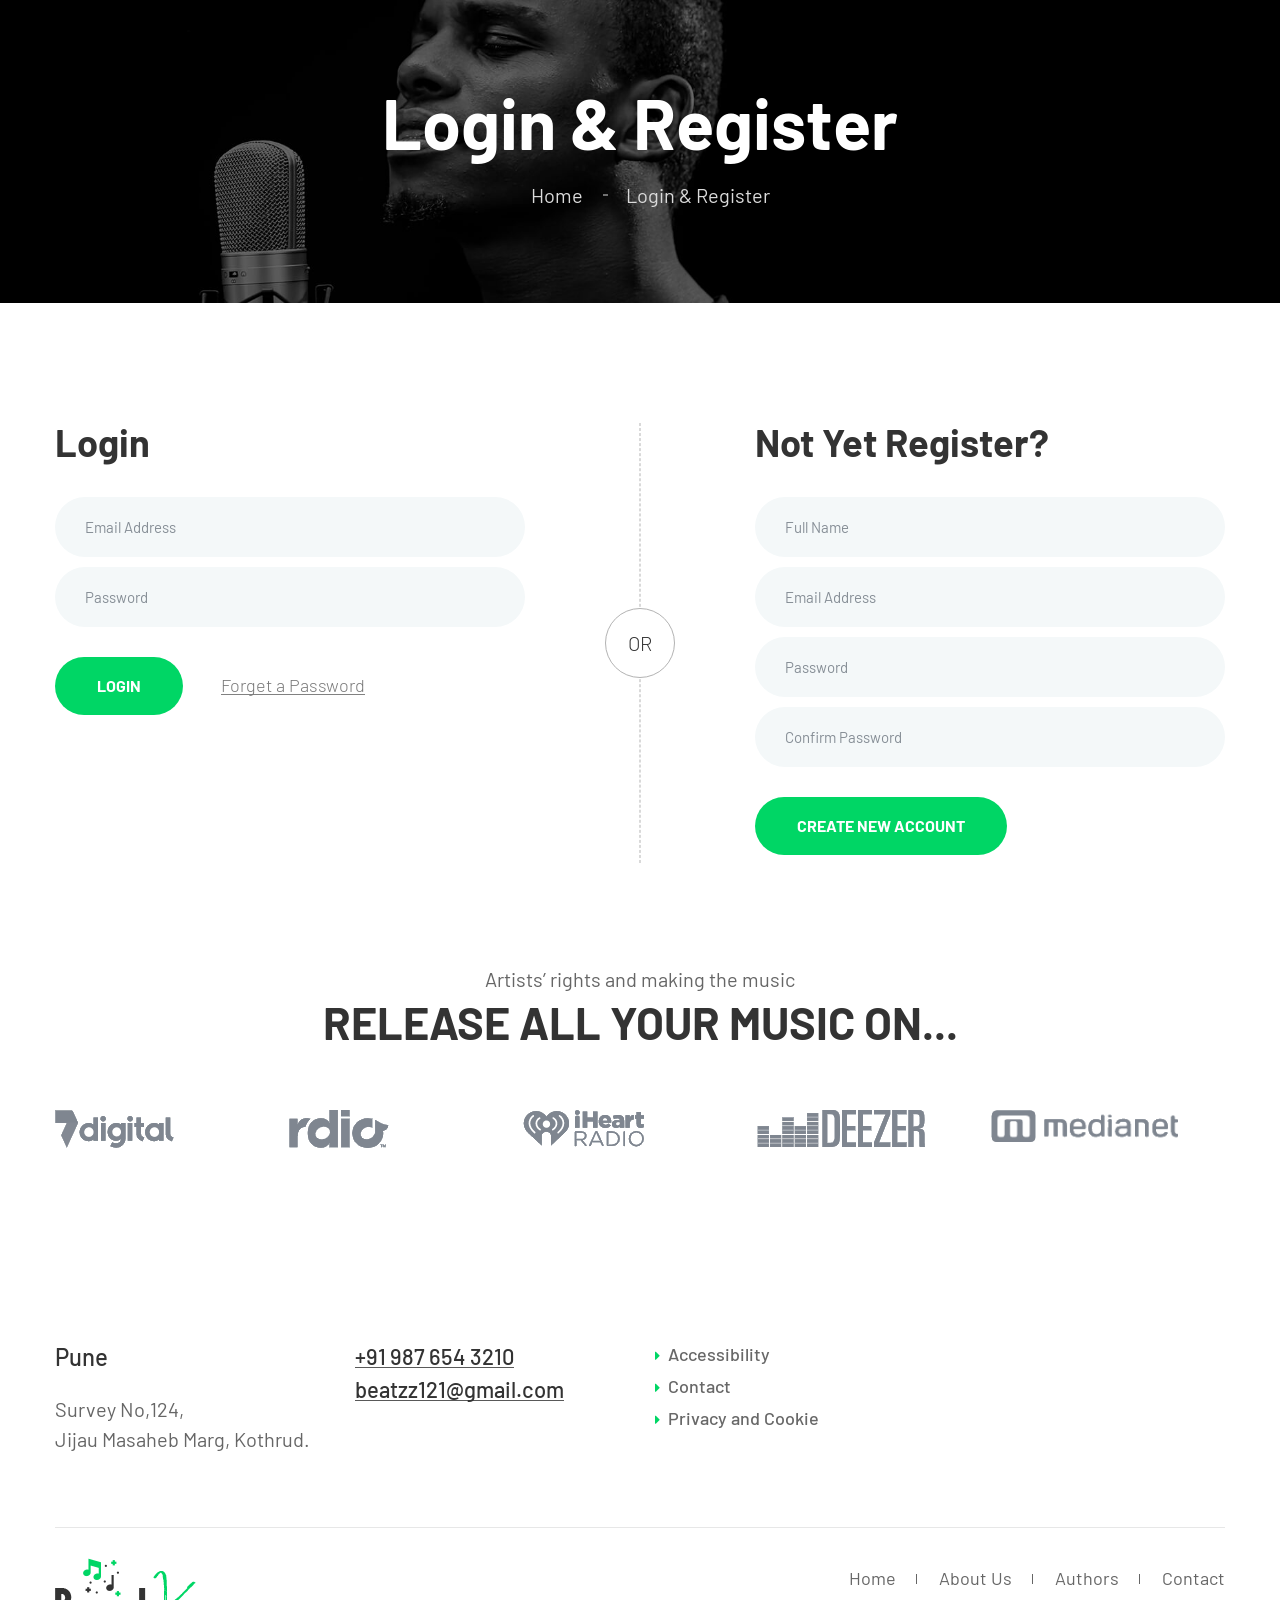
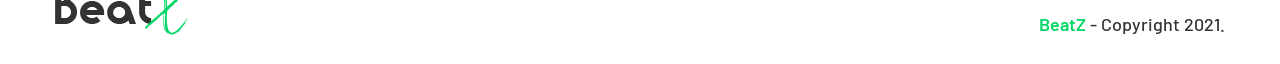
<file: beatz/beatz/login-register.html>
<!DOCTYPE html>
<html lang="en">

<!-- Mirrored from softcircles.net/demos/html/beatx/login-register.html by HTTrack Website Copier/3.x [XR&CO'2014], Wed, 24 Mar 2021 07:11:58 GMT -->
<head>
	<meta charset="UTF-8">
	<title>BeatX - Audio Podcast and Music Template</title>
	<meta name="viewport" content="width=device-width, initial-scale=1, shrink-to-fit=no">
	<meta name="description" content="BeatX - Multipurpose Audio Podcast and Music HTML Template" />
	<meta name="author" content="Softcircles">
	<meta name="keywords" content="" />
	<link rel="icon" href="images/favicon.png">
	<link rel="stylesheet" type="text/css" href="css/animate.css">
	<link rel="stylesheet" type="text/css" href="css/bootstrap.min.css">
	<link rel="stylesheet" type="text/css" href="css/all.min.css">
	<link rel="stylesheet" type="text/css" href="css/slick.css">
	<link rel="stylesheet" type="text/css" href="css/slick-theme.css">
	<link rel="stylesheet" type="text/css" href="css/flaticon.css">
	<link rel="stylesheet" type="text/css" href="css/maudio.css">
	<link rel="stylesheet" type="text/css" href="css/style.css">
    <link rel="stylesheet" type="text/css" href="css/color.css">
    <link rel="stylesheet" type="text/css" href="css/rtl.css">
	<link rel="stylesheet" type="text/css" href="css/responsive.css">
	<link rel="alternate stylesheet" type="text/css" href="css/color.css" title="color1" />
    <link rel="alternate stylesheet" type="text/css" href="css/color-schemes/color2.css" title="color2" />
    <link rel="alternate stylesheet" type="text/css" href="css/color-schemes/color3.css" title="color3" />
    <link rel="alternate stylesheet" type="text/css" href="css/color-schemes/color4.css" title="color4" />
    <link rel="alternate stylesheet" type="text/css" href="css/color-schemes/color5.css" title="color5" />
    <link rel="alternate stylesheet" type="text/css" href="css/color-schemes/color6.css" title="color6" />
</head>


<body>

	
	
	<div id="jquery_jplayer_1" class="cp-jplayer"></div>

	<div class="wrapper">


	
	
		<section class="pager-section">
			<div class="fixed-bg pager-bg"></div>
			<div class="container">
				<div class="pager-details text-center">
					<h2 class="page-title">Login & Register</h2>
					<ul class="breadcrumb">
						<li><a href="#" title="">Home</a></li>
						<li><span>Login & Register</span></li>
					</ul><!--breadcrumb end-->
				</div><!--pager-details end-->
			</div>
		</section><!--pager-section end-->

		<section class="block">
			<div class="container">
				<div class="login-register">
					<div class="row">
						<div class="col-lg-5">
							<div class="lg-form">
								<h3 class="mm-title">Login</h3>
								<form>
									<div class="form-group">
										<input type="email" name="email" placeholder="Email Address" class="form-control">
									</div>
									<div class="form-group">
										<input type="password" name="password" placeholder="Password" class="form-control">
									</div>
									<div class="form-group">
										<button type="submit" class="btn-default">Login <span></span></button>
										<a href="#" title="">Forget a Password</a>
									</div>
								</form>
							</div><!--login end-->
						</div>
						<div class="col-lg-2">
							<div class="or">
								<span>Or</span>
							</div>
						</div>
						<div class="col-lg-5">
							<div class="lg-form">
								<h3 class="mm-title">Not Yet Register?</h3>
								<form>
									<div class="form-group">
										<input type="text" name="name" placeholder="Full Name" class="form-control">
									</div>
									<div class="form-group">
										<input type="email" name="email" placeholder="Email Address" class="form-control">
									</div>
									<div class="form-group">
										<input type="password" name="password" placeholder="Password" class="form-control">
									</div>
									<div class="form-group">
										<input type="password" name="confirm-password" placeholder="Confirm Password" class="form-control">
									</div>
									<div class="form-group">
										<button type="submit" class="btn-default">Create New Account <span></span></button>
									</div>
								</form>
							</div><!--login end-->
						</div>
					</div>
				</div><!--login-register end-->
				<div class="pl-section text-center">
					<div class="section-title text-center">
						<span>Artists’ rights and making the music</span>
						<h2>RELEASE ALL YOUR MUSIC ON...</h2>
					</div><!--section-title end-->
					<div class="pl-logos">
						<div class="pl-logo">
							<img src="images/resources/pl-1.png" alt="">
						</div><!--pl-logo end-->
						<div class="pl-logo">
							<img src="images/resources/pl-2.png" alt="">
						</div><!--pl-logo end-->
						<div class="pl-logo">
							<img src="images/resources/pl-3.png" alt="">
						</div><!--pl-logo end-->
						<div class="pl-logo">
							<img src="images/resources/pl-4.png" alt="">
						</div><!--pl-logo end-->
						<div class="pl-logo">
							<img src="images/resources/pl-5.png" alt="">
						</div><!--pl-logo end-->
						<div class="pl-logo">
							<img src="images/resources/pl-1.png" alt="">
						</div><!--pl-logo end-->
						<div class="pl-logo">
							<img src="images/resources/pl-2.png" alt="">
						</div><!--pl-logo end-->
						<div class="pl-logo">
							<img src="images/resources/pl-3.png" alt="">
						</div><!--pl-logo end-->
						<div class="pl-logo">
							<img src="images/resources/pl-4.png" alt="">
						</div><!--pl-logo end-->
						<div class="pl-logo">
							<img src="images/resources/pl-5.png" alt="">
						</div><!--pl-logo end-->
					</div><!--pl-logos end-->
					</div><!--pl-section end-->
			</div>
		</section>



		<footer>
			<div class="container">
				<div class="top-footer">
					<div class="row">
						<div class="col-lg-3 col-md-6">
							<div class="widget widget-about">
								<h3>Pune</h3>
								<p>Survey No,124,<br />Jijau Masaheb Marg, Kothrud.</p>
							</div><!--widget-about end-->
						</div>
						<div class="col-lg-3 col-md-6">
							<div class="widget widget-contact">
								<ul>
									<li>+91 987 654 3210</li>
									<li><a href="mailto:beatzz121@gmail.com" title="">beatzz121@gmail.com</a></li>
								</ul>
							</div><!--widget-contact end-->
						</div>
						<div class="col-lg-3 col-md-6">
							<div class="widget widget-links">
								<ul class="wd-links">
									<li><a href="#" title="">Accessibility</a></li>
									<li><a href="#" title="">Contact</a></li>
									<li><a href="#" title="">Privacy and Cookie </a></li>
								</ul>
							</div>
						</div>
					</div>
				</div>
				<div class="bottom-footer">
					<div class="row">
						<div class="col-lg-3">
							<div class="btm-logo">
								<img src="images/logo.png" alt="">
							</div>
						</div>
						<div class="col-lg-9">
							<ul class="btm-links">
								<li><a href="index.html" title="">Home</a></li>
								<li><a href="about.html" title="">About Us</a></li>
								<li><a href="authors.html" title="">Authors</a></li>
								<li><a href="contact.html" title="">Contact</a></li>
							</ul>
							<p class="copyright-txt"><strong>BeatZ</strong> - Copyright 2021.</p>
						</div>
					</div>
				</div>
			</div>
		</footer>


<script src="js/all.min.js"></script>


</body>


<!-- Mirrored from softcircles.net/demos/html/beatx/login-register.html by HTTrack Website Copier/3.x [XR&CO'2014], Wed, 24 Mar 2021 07:12:06 GMT -->
</html>
</file>
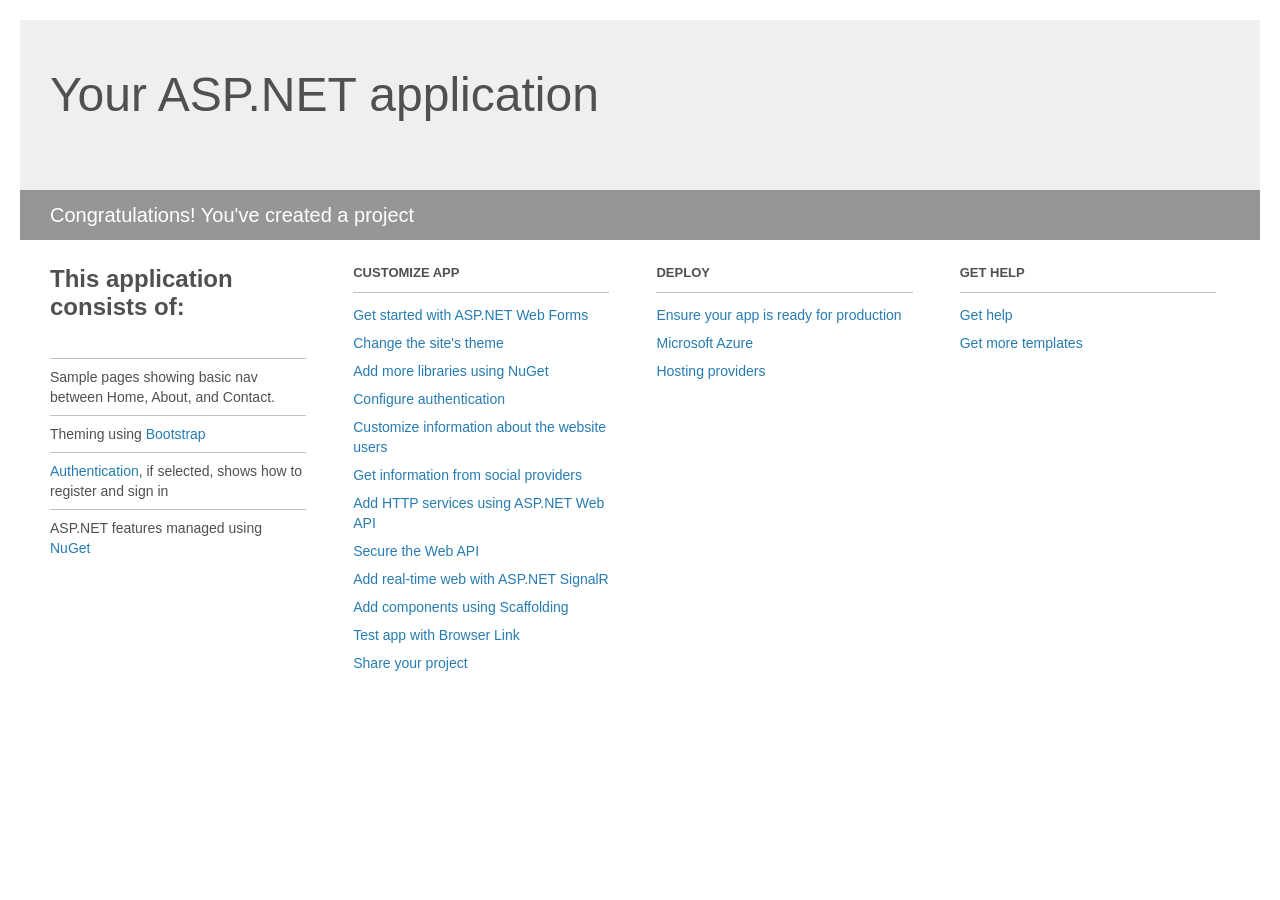
<file: beatz/beatz/Project_Readme.html>
﻿<!DOCTYPE html>
<html lang="en">
<head>
    <meta charset="utf-8" />
    <title>Your ASP.NET application</title>
    <style>
        body {
            background: #fff;
            color: #505050;
            font: 14px 'Segoe UI', tahoma, arial, helvetica, sans-serif;
            margin: 20px;
            padding: 0;
        }

        #header {
            background: #efefef;
            padding: 0;
        }

        h1 {
            font-size: 48px;
            font-weight: normal;
            margin: 0;
            padding: 0 30px;
            line-height: 150px;
        }

        p {
            font-size: 20px;
            color: #fff;
            background: #969696;
            padding: 0 30px;
            line-height: 50px;
        }

        #main {
            padding: 5px 30px;
        }

        .section {
            width: 21.7%;
            float: left;
            margin: 0 0 0 4%;
        }

            .section h2 {
                font-size: 13px;
                text-transform: uppercase;
                margin: 0;
                border-bottom: 1px solid silver;
                padding-bottom: 12px;
                margin-bottom: 8px;
            }

            .section.first {
                margin-left: 0;
            }

                .section.first h2 {
                    font-size: 24px;
                    text-transform: none;
                    margin-bottom: 25px;
                    border: none;
                }

                .section.first li {
                    border-top: 1px solid silver;
                    padding: 8px 0;
                }

            .section.last {
                margin-right: 0;
            }

        ul {
            list-style: none;
            padding: 0;
            margin: 0;
            line-height: 20px;
        }

        li {
            padding: 4px 0;
        }

        a {
            color: #267cb2;
            text-decoration: none;
        }

            a:hover {
                text-decoration: underline;
            }
    </style>
</head>
<body>

    <div id="header">
        <h1>Your ASP.NET application</h1>
        <p>Congratulations! You've created a project</p>
    </div>

    <div id="main">
        <div class="section first">
            <h2>This application consists of:</h2>
            <ul>
                <li>Sample pages showing basic nav between Home, About, and Contact.</li>
                <li>Theming using <a href="http://go.microsoft.com/fwlink/?LinkID=615519">Bootstrap</a></li>
                <li><a href="http://go.microsoft.com/fwlink/?LinkID=615520">Authentication</a>, if selected, shows how to register and sign in</li>
                <li>ASP.NET features managed using <a href="http://go.microsoft.com/fwlink/?LinkID=615521">NuGet</a></li>
            </ul>
        </div>

        <div class="section">
            <h2>Customize app</h2>
            <ul>
                <li><a href="http://go.microsoft.com/fwlink/?LinkID=615522">Get started with ASP.NET Web Forms</a></li>
                <li><a href="http://go.microsoft.com/fwlink/?LinkID=615523">Change the site's theme</a></li>
                <li><a href="http://go.microsoft.com/fwlink/?LinkID=615524">Add more libraries using NuGet</a></li>
                <li><a href="http://go.microsoft.com/fwlink/?LinkID=615525">Configure authentication</a></li>
                <li><a href="http://go.microsoft.com/fwlink/?LinkID=615526">Customize information about the website users</a></li>
                <li><a href="http://go.microsoft.com/fwlink/?LinkID=615527">Get information from social providers</a></li>
                <li><a href="http://go.microsoft.com/fwlink/?LinkID=615528">Add HTTP services using ASP.NET Web API</a></li>
                <li><a href="http://go.microsoft.com/fwlink/?LinkID=615529">Secure the Web API</a></li>
                <li><a href="http://go.microsoft.com/fwlink/?LinkID=615530">Add real-time web with ASP.NET SignalR</a></li>
                <li><a href="http://go.microsoft.com/fwlink/?LinkID=615531">Add components using Scaffolding</a></li>
                <li><a href="http://go.microsoft.com/fwlink/?LinkID=615532">Test app with Browser Link</a></li>
                <li><a href="http://go.microsoft.com/fwlink/?LinkID=615533">Share your project</a></li>
            </ul>
        </div>

        <div class="section">
            <h2>Deploy</h2>
            <ul>
                <li><a href="http://go.microsoft.com/fwlink/?LinkID=615534">Ensure your app is ready for production</a></li>
                <li><a href="http://go.microsoft.com/fwlink/?LinkID=615535">Microsoft Azure</a></li>
                <li><a href="http://go.microsoft.com/fwlink/?LinkID=615536">Hosting providers</a></li>
            </ul>
        </div>

        <div class="section last">
            <h2>Get help</h2>
            <ul>
                <li><a href="http://go.microsoft.com/fwlink/?LinkID=615537">Get help</a></li>
                <li><a href="http://go.microsoft.com/fwlink/?LinkID=615538">Get more templates</a></li>
            </ul>
        </div>
    </div>
</body>
</html>
</file>
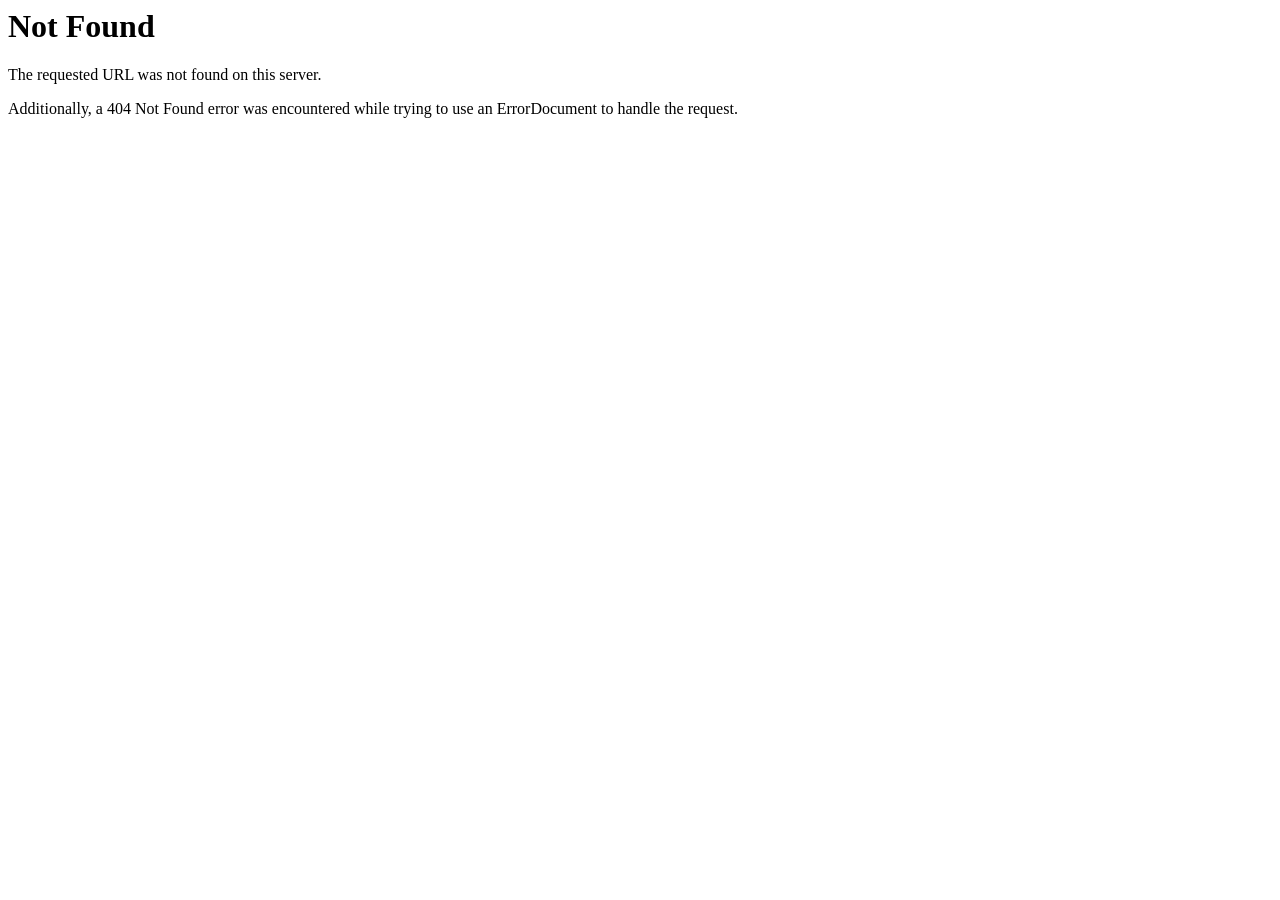
<file: beatz/beatz/css/fonts/slick-2.html>
<!DOCTYPE HTML PUBLIC "-//IETF//DTD HTML 2.0//EN">
<html><head>
<title>404 Not Found</title>
</head><body>
<h1>Not Found</h1>
<p>The requested URL was not found on this server.</p>
<p>Additionally, a 404 Not Found
error was encountered while trying to use an ErrorDocument to handle the request.</p>
</body></html>
</file>
<file: beatz/beatz/css/flaticon.css>
/*
  	Flaticon icon font: Flaticon
  	Creation date: 31/08/2020 05:26
  	*/

@font-face {
  font-family: "Flaticon";
  src: url("../webfonts/Flaticon.eot");
  src: url("../webfonts/Flaticond41d.eot?#iefix") format("embedded-opentype"),
       url("../webfonts/Flaticon.woff2") format("woff2"),
       url("../webfonts/Flaticon.woff") format("woff"),
       url("../webfonts/Flaticon.ttf") format("truetype"),
       url("../webfonts/Flaticon.svg#Flaticon") format("svg");
  font-weight: normal;
  font-style: normal;
}

@media screen and (-webkit-min-device-pixel-ratio:0) {
  @font-face {
    font-family: "Flaticon";
    src: url("../webfonts/Flaticon.svg#Flaticon") format("svg");
  }
}

[class^="flaticon-"]:before, [class*=" flaticon-"]:before,
[class^="flaticon-"]:after, [class*=" flaticon-"]:after {   
  font-family: Flaticon;
  font-size: 20px;
  font-style: normal;
}

.flaticon-heart:before { content: "\f100"; }
.flaticon-user:before { content: "\f101"; }
.flaticon-playlist:before { content: "\f102"; }
.flaticon-playlist-1:before { content: "\f103"; }
.flaticon-speaker:before { content: "\f104"; }
.flaticon-date:before { content: "\f105"; }
.flaticon-reload:before { content: "\f106"; }
.flaticon-heart-1:before { content: "\f107"; }
.flaticon-heart-2:before { content: "\f108"; }
.flaticon-comment:before { content: "\f109"; }
.flaticon-sound-bars:before { content: "\f10a"; }
.flaticon-apple:before { content: "\f10b"; }
.flaticon-soundcloud-logo:before { content: "\f10c"; }
.flaticon-itunes:before { content: "\f10d"; }
.flaticon-spotify:before { content: "\f10e"; }
.flaticon-share:before { content: "\f10f"; }
.flaticon-buffer:before { content: "\f110"; }
.flaticon-listen:before { content: "\f111"; }
.flaticon-playlist-2:before { content: "\f112"; }
.flaticon-download:before { content: "\f113"; }
.flaticon-email:before { content: "\f114"; }
.flaticon-left-arrow:before { content: "\f115"; }
.flaticon-musical-notes:before { content: "\f116"; }
.flaticon-cursor:before { content: "\f117"; }
.flaticon-telephone:before { content: "\f118"; }
.flaticon-mail:before { content: "\f119"; }
.flaticon-fast-forward:before { content: "\f11a"; }
.flaticon-backward-arrows-couple-pointing-to-left:before { content: "\f11b"; }
.flaticon-play:before { content: "\f11c"; }
</file>
<file: beatz/beatz/css/maudio.css>
div.maudio .audio{height:0;overflow:hidden;display:none;}
div.maudio .audio-control{
  overflow:hidden;
  margin-top:10px;
  font-size: 12px;
  font-weight: normal;
}
div.maudio .audio-control a,
div.maudio .audio-control div{
  float:left;
  margin:0 5px;
  cursor:pointer;
}
div.maudio .audio-control a{
  display:block;
  background:url(../images/audio_icon.png) no-repeat 0 0;
  width:30px;
  height:30px;
  text-align:center;
  text-decoration:none;
  overflow:hidden;
}
div.maudio .audio-control a.play{
  border-radius:50%;
  background-color:#e6183f;
  background-position:10px 8px;
}
div.maudio.playing .audio-control a.play{
  background-position:11px -22px;
}
div.maudio .audio-control a.fast-reverse,
div.maudio .audio-control a.fast-forward{
  width:17px;
  height:17px;
  margin-top:7px;
  background-position:-50px 1px;
}
div.maudio .audio-control a.fast-reverse{
  background-position:-50px -59px;

}
div.maudio .audio-control a.fast-forward:hover{
  background-position:-50px -29px;
}
div.maudio .audio-control a.fast-reverse:hover{
  background-position:-50px -89px;
}

div.maudio .audio-control .progress-bar{
  width:145px;
  height:8px;
  margin:11px 5px;
  border-radius:3px;
  background:#afafaf;
  overflow:hidden;
}
div.maudio .audio-control .progress-pass{
  width:0;
  height:8px;
  margin:0;
  border-radius:3px;
  background:#e6183f;
}
div.maudio .audio-control .time-keep{
  height:30px;
  line-height:30px;
  color:#45556c;
  cursor:default;
}
div.maudio .audio-control .mute{
  width:21px;
  height:17px;
  margin-top:7px;
  background-position:0 -60px;
}
div.maudio .audio-control .mute.muted{
  background-position:0 -90px;
}
div.maudio .audio-control .volume-bar{
  width:50px;
  height:5px;
  margin-top:13px;
  border-radius:2px;
  background:#afafaf;
}
div.maudio .audio-control .volume-pass{
  width:100%;
  height:5px;
  margin:0;
  border-radius:2px;
  background:#e6183f;
}
</file>
<file: beatz/beatz/css/style.css>
/*===================== TABLE OF CONTENT =======================

1.  9 HOMEPAGES
2.  FONT AWESOME FONTS 
3.  RESET CSS
4.  CROSS BROWSER COMPATABILITY
5.  FLAT ICONS
6.  DROPDOWN MENUS
7.  AUDIO PLAYER
8.  RESPONSIVE HEADER
9.  SLICK SLIDER (BANNER)
10. BLOG PAGES
11. TESTIMONIALS
12. 4 DIFFERENT BLOG DETAIL PAGES
13. 4 DIFFERENT BLOG PAGES
14. SPONSORS PAGES
15. AUTHOR PAGE
16. SHOW DETAILS PAGE
17. PODCAST DETAILS PAGE
18. DONATE PAGE
19. 404 PAGE
20. WORKING CONTACT FORM
21. BOOTSTRAP 4
22. 3 DIFFERENT FOOTER STYLE
23. 9 DIFFERENT MAIN BANNER 
24. 6 COLOR SCHEME
25. RTL SUPPORT
26. LIGHT AND DARK VERSION


=============================================================*/

/* ================================================================================== 
									Fonts
===================================================================================== */

@import url('https://fonts.googleapis.com/css2?family=Barlow:ital,wght@0,100;0,200;0,300;0,400;0,500;0,600;0,700;0,800;0,900;1,100;1,200;1,300;1,400;1,500;1,600;1,700;1,800;1,900&amp;family=Roboto:ital,wght@0,100;0,300;0,400;0,500;0,700;0,900;1,100;1,300;1,400;1,500;1,700;1,900&amp;display=swap');

/* ================================================================================== 
										Reset Css
===================================================================================== */

html, body, div, span, applet, object, iframe,
h1, h2, h3, h4, h5, h6, p, blockquote, pre,
a, abbr, acronym, address, big, cite, code,
del, dfn, em, img, ins, kbd, q, s, samp,
small, strike, strong, sub, sup, tt, var,
b, u, i, center,
dl, dt, dd, ol, ul, li,
fieldset, form, label, legend,
table, caption, tbody, tfoot, thead, tr, th, td,
article, aside, canvas, details, embed, 
figure, figcaption, footer, header, hgroup, 
menu, nav, output, ruby, section, summary,
time, mark, audio, video {
	margin: 0;
	padding: 0;
	border: 0;
	font-size: 100%;
	font: inherit;
	vertical-align: baseline;
}
/* HTML5 display-role reset for older browsers */
article, aside, details, figcaption, figure, 
footer, header, hgroup, menu, nav, section {
	display: block;
}
body {
    font-family: 'Barlow', sans-serif;
    line-height: 1;
	overflow-x: hidden;
	font-weight: 400;
}
ul {
	list-style: none;
}
a:hover {
	text-decoration: none;
	color: inherit;
}
blockquote, q {
	quotes: none;
}
blockquote:before, blockquote:after,
q:before, q:after {
	content: '';
	content: none;
}
button {
	outline: none;
	cursor: pointer;
}
button:focus {
	outline: none;
}
table {
	border-collapse: collapse;
	border-spacing: 0;
}
* {
	margin:0;
	padding: 0;
}
a:focus {
	text-decoration: none;
	outline: none;
}
button {
	outline: none;
}
input {
	outline: none;
}
textarea {
	outline: none;
}
section {
	display: block;
	position: relative;
}
img {
	vertical-align: middle;
	height: auto;
}
p {
	color: #666666;
	font-size: 18px;
	line-height: 1.4;
	font-weight: 400;
}
a {
	color: inherit;
}

.container {
	max-width: 1200px;
	padding: 0 15px;
}
.clearfix {
	clear: both;
}

.fixed-bg {
	position: absolute;
	top: 0;
	left: 0;
	width: 100%;
	height: 100%;
	background-repeat: no-repeat;
	background-size: cover;
	z-index: -1;
}
.bg1 {
	background-image: url(../images/bg1.jpg);
}
.bg2 {
	background-image: url(../images/resources/bg2.jpg);
}
.bg3 {
	background-image: url(../images/resources/banner-img2.jpg);
}
.bg4 {
	background-image: url(../images/bg4.jpg);
}
.bg5 {
	background-image: url(../images/resources/bg5.jpg);
}
.bg6 {
	background-image: url(../images/resources/bg6.jpg);
	background-position: center center;
}
.bg7 {
	background-image: url(../images/bg7.jpg);
}
.bg1-dark {
	background-image: url(../images/bg1-dark.jpg);
}
.bg8 {
	background-image: url(../images/resources/bg8.jpg);
}
.bg9 {
	background-image: url(../images/resources/bg9.jpg);
}
.pager-bg {
	background-image: url(../images/resources/pager-bg.jpg);
}
.error-bg {
	background-image: url(../images/resources/error-bg.png);
	background-position: center right;
}

.banner-bg1 {
	background-image: url(../images/resources/main-banner2.jpg);
}
.banner-bg2 {
	background-image: url(../images/resources/main-banner3.jpg);
}
.banner-bg3 {
	background-image: url(../images/resources/main-banner4.jpg);
}
.banner-bg4 {
	background-image: url(../images/resources/main-banner5.jpg);
}
.banner-bg6 {
	background-image: url(../images/resources/main-banner6.jpg);
}
.block {
	padding: 120px 0;
}
.mll-auto {
	margin-left: auto;
}


/* ================== CROSS BROWSER COMPATABILITY ==================== */

a,
.logo > a img,
header nav ul li,
nav ul ul,
.audio-control a.play:before,
.fast-reverse:before,
.fast-forward:before,
.insta:before,
.lzt,
.music-thumbnail:before,
.optz,
.ms-player,
.show-thumb:after,
.show-fig > span,
.show-fig > h3,
.mss-player,
.blog-post.v2 .like-post:hover i,
.blog-post.v2 .like-post:hover span,
.widget-meta ul li:before,
.remove-music-player.v2,
.beatx-playyer.fixed-player,
.beatx-playyer .jp-toggles button,
.responsive-mobile-menu,
.mb-menu li a:before {
	-webkit-transition: all 0.4s ease-in-out;
	-moz-transition: all 0.4s ease-in-out;
	-ms-transition: all 0.4s ease-in-out;
	-o-transition: all 0.4s ease-in-out;
	transition: all 0.4s ease-in-out;
}

.social-links li a,
.btn-default,
.banner-text ul li .btn-default,
.download,
.music-player .maudio,
.slick-dots li button,
.like-post,
.newsletter-form .input-field,
.points li:before,
.download-btn,
.search-form input,
.lg-form .form-group input,
.method-optz li label .checkmark:after,
.beatx-playyer .jp-gui.jp-interface,
.beatx-playyer .jp-volume-controls button,
.close-menu,
.btn-default > span {
	-webkit-border-radius: 50px;
	-moz-border-radius: 50px;
	-ms-border-radius: 50px;
	-o-border-radius: 50px;
	border-radius: 50px;
}

.svs-icon,
.svs-icon:before,
.author-col > img,
.playlist-icon,
.newsletter-form .input-field button,
.mss-player,
.mss-player .mm-audio div.maudio .audio-control,
.stz-list li > span,
.play-video,
.play-video > span,
.vid_play,
.vid_play .mss-player,
.social_links li a,
.comnt-img > img,
.checkmark,
.jp-play,
.jp-audio .jp-play,
.jp-audio .jp-state-playing .jp-play,
.remove-music-player,
.beatx-playyer .jp-title:before,
.beatx-playyer .jp-controls button,
.beatx-playyer .jp-volume-controls {
	-webkit-border-radius: 100px;
	-moz-border-radius: 100px;
	-ms-border-radius: 100px;
	-o-border-radius: 100px;
	border-radius: 100px;
}


/* ================== HEADER ==================== */

.top-header {
	background-color: #0f0f0f;
	padding: 3px 0;
}
.tp-links li {
	display: inline-block;
	padding: 0 20px 0 17px;
	border-right: 1px solid #555555;
	line-height: 14px;
}
.tp-links li:first-child {
	padding-left: 0;
}
.tp-links li:last-child {
	border-right: 0;
}
.tp-links li a {
	display: inline-block;
	color: #e9e9e9;
	font-size: 16px;
}


.login {
	display: inline-block;
	color: #d5d5d5;
	font-size: 17px;
	line-height: 44px;
}
.login i {
	margin-right: 8px;
	vertical-align: top;
}
.login i:before {
	font-size: 16px;
}


.social-links {
	display: inline-block;
	float:right;
}
.social-links li {
	display: inline-block;
	margin-right: 1px;
}
.social-links li:last-child {
	margin-right: 0;
}
.social-links li a {
	display: inline-block;
	height: 48px;
	line-height: 48px;
	background-color: #232323;
	color: #fff;
	width: 48px;
	text-align: center;
}

/* BOTTOM HEADER */

.bottom-header {
	background-color: #fff;
}
.bottom-header.sticky {
	position: fixed;
	top: 0;
	left: 0;
	width: 100%;
	-webkit-box-shadow: 0 0 10px rgba(0,0,0,0.11);
	-moz-box-shadow: 0 0 10px rgba(0,0,0,0.11);
	-ms-box-shadow: 0 0 10px rgba(0,0,0,0.11);
	-o-box-shadow: 0 0 10px rgba(0,0,0,0.11);
	box-shadow: 0 0 10px rgba(0,0,0,0.11);
	z-index: 999999999;
}
header .bottom-header.sticky nav > ul > li {
	padding: 25px 16px 28px;
}
.bottom-header.sticky .logo > a img {
	max-width: 70%;
}
header.pb .bottom-header.sticky {
	background: #333;
}

.header-content {
	display: flex;
	flex-wrap: wrap;
	align-items: center;
}
header nav {
	margin-left: auto;
}
header nav ul li {
	position: relative;
}
header nav ul > li {
	display: inline-block;
	padding: 46px 16px 48px;
}
header nav ul > li > a {
	display: inline-block;
	color: #333333;
	font-size: 18px;
	font-weight: 500;
}
nav ul li:hover > ul {
	opacity: 1;
	visibility: visible;
	margin-top: 0;
}
nav ul ul {
	position: absolute;
	top: 100%;
	left: 0;
	width: 210px;
	z-index: 99;
	background: #fff;
	-webkit-box-shadow: 0 0 10px rgba(0,0,0,0.10);
	-moz-box-shadow: 0 0 10px rgba(0,0,0,0.10);
	-ms-box-shadow: 0 0 10px rgba(0,0,0,0.10);
	-o-box-shadow: 0 0 10px rgba(0,0,0,0.10);
	box-shadow: 0 0 10px rgba(0,0,0,0.10);
	opacity: 0;
	visibility: hidden;
	margin-top: 20px;
	padding: 20px;
	-webkit-border-radius: 20px;
	-moz-border-radius: 20px;
	-ms-border-radius: 20px;
	-o-border-radius: 20px;
	border-radius: 20px;
}
nav ul ul li {
	display: block;
	padding: 12px 12px;
}
nav ul ul li:last-child {
	border-bottom: 0;
}
nav ul ul li a {
	display: block;
	font-size: 15px;
	color: #333;
	font-weight: 500;
	letter-spacing: 1px;
}

.menu-btn {
	margin-left: auto;
	margin-right: 25px;
}

.btn-default {
	display: inline-block;
	color: #ffffff;
	font-size: 16px;
	text-transform: uppercase;
	height: 58px;
	line-height: 58px;
	padding: 0 42px;
	font-weight: 700;
}
.btn-default i {
	color: #fff;
	margin-right: 7px;
}
.btn-default:hover {
	color: #fff;
}
.btn-default i:before {
	font-size: 16px;
}


/* MAIN BANNER SECTION */

.main-banner {
	background-image: url(../images/resources/banner-img1.jpg);
	background-repeat: no-repeat;
	background-size: cover;
	padding: 160px 0 150px;
}
.overlay {
	position: relative;
	z-index: 1;
}
.fixed-bg.overlay {
	position: absolute;
	z-index: -1;
}
.overlay:before {
	content: '';
	position: absolute;
	top: 0;
	left: 0;
	width: 100%;
	height: 100%;
	background-color: rgba(0,0,0,0.70);
	z-index: -1;
}
.overlay.lg-dark:before {
	background-color: rgba(0,0,0,0.90);
}
.overlay-bg:before {
	content: '';
	position: absolute;
	top: 0;
	left: 0;
	width: 100%;
	height: 100%;
	background-color: rgba(12,12,12,0.90);
}
.overlay-light {
	position: absolute;
}
.overlay-light:before {
	content: '';
	position: absolute;
	top: 0;
	left: 0;
	width: 100%;
	height: 100%;
	background-color: rgba(255,255,255,0.70);
}
.banner-text {
	max-width: 720px;
	margin: 0 auto;
}
.banner-text > h2 {
	color: #ffffff;
	font-size: 60px;
	margin-bottom: 18px;
	font-family: 'Roboto', sans-serif;
}
.banner-text > h2 strong {
	font-weight: 800;
    font-family: 'Barlow', sans-serif;
    display: block;
}
.banner-text p {
	color: #dbdbdb;
	font-size: 20px;
	font-weight: 300;
	margin-bottom: 53px;
}
.banner-text ul li {
	display: inline-block;
	margin-right: 12px;
}
.banner-text ul li:last-child {
	margin-right: 0;
}
.banner-text ul li .btn-default {
	background-color: inherit;
	border:2px solid #ffffff;
	line-height: 54px;
}
.banner-text ul li .btn-default:hover {
	color: #fff;
	border-color: transparent;
}



/* ABT SECTION */

.about-section {
	margin-top: -55px;
	position: relative;
	z-index: 99;
}
.abt-text {
	padding: 61px 100px 54px 100px;
	-webkit-box-shadow: 0 0 35px rgba(0,0,0,0.10);
	-moz-box-shadow: 0 0 35px rgba(0,0,0,0.10);
	-ms-box-shadow: 0 0 35px rgba(0,0,0,0.10);
	-o-box-shadow: 0 0 35px rgba(0,0,0,0.10);
	box-shadow: 0 0 35px rgba(0,0,0,0.10);
	background-color: #fff;
	position: relative;
	height: 100%;
}
.rad-status {
	display: inline-block;
	position: absolute;
	top: 10px;
	right: 10px;
	color: #fff;
	font-size: 15px;
	font-weight: 600;
	text-transform: uppercase;
	height: 42px;
	line-height: 42px;
	padding: 0 30px;
}
.rad-status i {
	color: #fff;
	margin-right: 10px;
	position: relative;
	top: -1px;
}
.rad-status i:before {
	font-size: 14px;
	font-weight: 400;
}
.abt-text > span {
	display: block;
	color: #999999;
	font-size: 15px;
	font-weight: 600;
	text-transform: uppercase;
	margin-bottom: 10px;
}
.abt-text > h2 {
	color: #333333;
	font-size: 40px;
	line-height: 44px;
	font-weight: 700;
	margin-bottom: 52px;
}
.presented > h3 {
	color: #999999;
	font-size: 20px;
	text-transform: capitalize;
	font-family: 'Roboto', sans-serif;
	margin-bottom: 11px;
	font-weight: 600;
}
.presented ul li {
	display: inline-block;
	margin-right: 10px;
}
.presented ul li:last-child {
	margin-right: 0;
}
.presented ul li a {
	display: inline-block;
	color: #333333;
	font-size: 16px;
	font-weight: 500;
	background-color: #fbfbfb;
	text-transform: capitalize;
	padding: 0 20px;
	height: 40px;
	line-height: 40px;
	-webkit-border-radius: 30px;
	-moz-border-radius: 30px;
	-ms-border-radius: 30px;
	-o-border-radius: 30px;
	border-radius: 30px;
}



/* SECTION TITLE */

.section-title {
	margin-bottom: 70px;
	margin-top: -4px;
}
.section-title > span {
	display: inline-block;
	margin-bottom: 11px;
	font-size: 20px;
	color: #666666;
}
.section-title > h2 {
	color: #333333;
	font-size: 45px;
	font-weight: 800;
	text-transform: uppercase;
	margin-bottom: 20px;
}
.section-title > h2.text-capatilize {
	text-transform: capitalize;
	margin-top: -10px;
}
.section-title > h2 span {
	font-weight: 300;
}
.section-title i:before {
	font-size: 24px;
}
.section-title.white > span,
.section-title.white > h2 {
	color: #fff;
}
.section-title > strong {
	font-family: 'Roboto', sans-serif;
	font-size: 20px;
	color: #999999;
	font-weight: 400;
}
.section-title > h3 {
	color: #3b3b3b;
	font-size: 45px;
	font-weight: 700;
	margin-top: -6px;
}
.section-title > h3 span {
	font-family: 'Roboto', sans-serif;
}



/* PODCAST SERIES */


.pod-thumbnail {
	position: relative;
}
.download {
	display: inline-block;
	position: absolute;
	bottom: 30px;
	right: 30px;
	width: 56px;
	height: 56px;
	line-height: 56px;
	text-align: center;
}
.download i:before {
	color: #fff;
	font-size: 18px;
}

.pod-info {
	background-color: #fff;
	padding: 44px 50px 47px;
	-webkit-box-shadow: 0 0 20px rgba(0,0,0,0.05);
	-moz-box-shadow: 0 0 20px rgba(0,0,0,0.05);
	-ms-box-shadow: 0 0 20px rgba(0,0,0,0.05);
	-o-box-shadow: 0 0 20px rgba(0,0,0,0.05);
	box-shadow: 0 0 20px rgba(0,0,0,0.05);
	height: 100%;
}
.pod-info > h3 {
	color: #333333;
	font-size: 40px;
	font-weight: 700;
	text-transform: capitalize;
	margin-bottom: 9px;
}
.pod-info > h4 {
	font-size: 19px;
	margin-bottom: 29px;
	font-family: 'Roboto', sans-serif;
}

.songs-list {
	margin-bottom: 40px;
}
.songs-list li {
	display: flex;
	margin-bottom: 10px;
	align-items: center;
}
.songs-list li:last-child {
	margin-bottom: 0;
}
.songs-list li .maudio {
	display: inline-block;
	vertical-align: middle;
}

.mm-audio div.maudio .audio-control a.fast-reverse, 
.mm-audio div.maudio .audio-control a.fast-forward,
.mm-audio div.maudio .audio-control .progress-bar,
.mm-audio div.maudio .audio-control .time-keep,
.mm-audio div.maudio .audio-control .mute,
.mm-audio div.maudio .audio-control .volume-bar {
	display: none;
}
.mm-audio div.maudio .audio-control {
	margin-top: 0;
}
.songs-list li > h3 {
	color: #333333;
	font-size: 20px;
	font-weight: 500;
	display: inline-block;
	padding-left: 15px;
	position: relative;
	top: 2px;
}
.mm-audio div.maudio .audio-control {
	width: 42px;
	height: 42px;
	background-color: #fff;
	border:1px solid #dfdfdf;
	-webkit-border-radius: 50%;
	-moz-border-radius: 50%;
	-ms-border-radius: 50%;
	-o-border-radius: 50%;
	border-radius: 50%;
	line-height: 42px;
	text-align: center;
	-webkit-box-shadow: 0 0 13px rgba(0,0,0,0.11);
	-moz-box-shadow: 0 0 13px rgba(0,0,0,0.11);
	-ms-box-shadow: 0 0 13px rgba(0,0,0,0.11);
	-o-box-shadow: 0 0 13px rgba(0,0,0,0.11);
	box-shadow: 0 0 13px rgba(0,0,0,0.11);
}

.mm-audio div.maudio .audio-control a.play {
	background:inherit;
	width: 100%;
	height: 100%;
	position: relative;
}
.mm-audio .audio-control a.play:before {
	margin-top: 1px;
	margin-left: 2px;
}
.audio-control a.play:before {
	content: '\f04b';
	position: absolute;
	top: 50%;
	left: 50%;
	font-family: 'Font Awesome 5 Free';
	font-weight: 900;
	color: #828282;
	font-size: 16px;
	-webkit-transform: translate(-50%,-50%);
	-moz-transform: translate(-50%,-50%);
	-ms-transform: translate(-50%,-50%);
	-o-transform: translate(-50%,-50%);
	transform: translate(-50%,-50%);
	margin-left: -4px;
}
.mm-audio .maudio.playing .audio-control a.play:before {
	content: '\f04c';
}
.mm-audio {
	display: inline-block;
	vertical-align: middle;
}
.view-btn {
	display: inline-block;
	color: #999999;
	font-size: 16px;
	font-weight: 500;
	border-bottom: 1px solid #acacac;
	text-transform: capitalize;
}
.view-btn i {
	padding-left: 3px;
}


/* PODCAST EPISODES */

.podcast-epd {
	margin-bottom: 60px;
}
.podcast-epd:last-child {
	margin-bottom: 0;
}
.pod-meta {
	margin-bottom: 10px;
}
.pod-meta li {
	display: inline-block;
	font-size: 16px;
	font-weight: 400;
	color: #999999;
	margin-right: 33px;
}
.pod-meta li > a {
	display: inline-block;
	color: #999;
}
.pod-meta li:last-child {
	margin-right: 0;
}
.pod-meta li i:before {
	font-size: 12px;
}
.pod-meta li i {
	margin-right: 3px;
	position: relative;
	top: -2px;
}
.podcast-ep-info h2 {
	color: #333333;
	font-size: 34px;
	font-weight: 700;
	margin-bottom: 32px;
}
.podcast-ep-info p {
	color: #666666;
	font-size: 18px;
	line-height: 1.5;
	font-weight: 400;
}

div.maudio .audio-control {
	display: flex;
	flex-wrap: wrap;
	align-items: center;
}
div.maudio .audio-control a.play,
.jp-play {
	width: 40px;
	height: 40px;
	line-height: 40px;
	position: relative;
	margin-right: 7px;
}
.music-player .audio-control a.play:before {
	top: 0;
	left: 0;
	width: 100%;
	height: 100%;
	-webkit-transform: inherit;
	-moz-transform: inherit;
	-ms-transform: inherit;
	-o-transform: inherit;
	transform: inherit;
	margin: 0;
	color: #fff;
	font-size: 15px;
	margin-top: 1px;
}
div.maudio .audio-control a.fast-reverse,
div.maudio .audio-control a.fast-forward {
	position: relative;
	background: inherit;
	margin: 0;
}
.fast-reverse:before,
.fast-forward:before {
	content: '\f04e';
	position: absolute;
	top: 50%;
	left: 50%;
	font-family: 'Font Awesome 5 Free';
	font-weight: 900;
	color: #828282;
	font-size: 16px;
	-webkit-transform: translate(-50%,-50%);
	-moz-transform: translate(-50%,-50%);
	-ms-transform: translate(-50%,-50%);
	-o-transform: translate(-50%,-50%);
	transform: translate(-50%,-50%);
}
div.maudio .audio-control .mute {
	margin-top: 0;
	margin-left: auto;
}
div.maudio .audio-control .volume-bar {
	margin-top: 0;
}

.music-player .maudio {
	background-color: #fff;
	-webkit-box-shadow: 0 0 20px rgba(0,0,0,0.11);
	-moz-box-shadow: 0 0 20px rgba(0,0,0,0.11);
	-ms-box-shadow: 0 0 20px rgba(0,0,0,0.11);
	-o-box-shadow: 0 0 20px rgba(0,0,0,0.11);
	box-shadow: 0 0 20px rgba(0,0,0,0.11);
	padding: 12px 25px;
	border:1px solid #dedede;
}
.music-player .maudio.playing .audio-control a.play:before {
	content: '\f04c';
}
.music-player div.maudio .audio-control {
	margin-top: 0;
}
div.maudio .audio-control .progress-bar {
	-webkit-border-radius: 0;
	-moz-border-radius: 0;
	-ms-border-radius: 0;
	-o-border-radius: 0;
	border-radius: 0;
	height: 10px;
	background-color: #eeeeee;
	width: 380px;
	margin-left: 50px;
}
div.maudio .audio-control .time-keep {
	font-size: 14px;
	color: #333;
	font-weight: 500;
	margin-right: 17px;
	margin-right: 0;
}
div.maudio .audio-control .progress-pass {
	-webkit-border-radius: 0;
	-moz-border-radius: 0;
	-ms-border-radius: 0;
	-o-border-radius: 0;
	border-radius: 0;
	height: 100%;
}
div.maudio .audio-control .volume-pass {
	-webkit-border-radius: 0;
	-moz-border-radius: 0;
	-ms-border-radius: 0;
	-o-border-radius: 0;
	border-radius: 0;
}
.music-player {
	margin-bottom: 21px;
}
.podcast-thumb {
	padding-right: 40px;
	position: relative;
}
.podcast-thumb:before {
	content: '';
	position: absolute;
	bottom: -24px;
	left: -24px;
	width: 290px;
	height: 286px;
	background-image: url(../images/shape.png);
	background-repeat: no-repeat;
	z-index: -1;
}
.load-more {
	margin-top: 90px;
}
.load-more .btn-default {
	padding: 0 67px;
}
.load-more .btn-default i {
	margin-right: 10px;
}

/* BLOG POSTS */


.post .category {
	display: inline-block;
	font-size: 16px;
	font-weight: 500;
	text-transform: capitalize;
	background-color: rgba(255,255,255,0.06);
	-webkit-border-radius: 30px;
	-moz-border-radius: 30px;
	-ms-border-radius: 30px;
	-o-border-radius: 30px;
	border-radius: 30px;
	padding: 0 27px;
	height: 40px;
	line-height: 40px;
	margin-bottom: 15px;
}
.post-title {
    color: #ffffff;
    font-size: 24px;
    margin-bottom: 24px;
    line-height: 31px;
    font-weight: 500;
}
.post > img {
	margin-bottom: 20px;
}
.post p {
	color: #cfcfcf;
	padding-right: 50px;
	margin-bottom: 25px;
}
.posted-by {
	display: inline-block;
	color: #cfcfcf;
}
.posted-by:hover {
	color: #fff;
}
.posted-by > strong {
	display: inline-block;
	font-size: 17px;
	font-weight: 700;
	border-bottom: 1px solid;
	margin-left: 10px;
}
.posted-by > span {
	display: inline-block;
	color: #cfcfcf;
	font-size: 16px;
	font-weight: 400;
	padding-right: 10px;
}



/* INSTAGRAM SECTION */

.hd-title {
	color: #333333;
	font-size: 45px;
	font-weight: 500;
	margin-bottom: 27px;
	text-align: center;
	margin-top: -8px;
}
.insta {
	position: relative;
}
.insta:before {
	content: '';
	position: absolute;
	top: 0;
	left: 0;
	width: 100%;
	height: 100%;
	background-color: rgba(0,0,0,0.80);
	opacity: 0;
	visibility: hidden;
}
.insta:hover:before {
	opacity: 1;
	visibility: visible;
}
.lzt {
	position: absolute;
	width: 100%;
	text-align: center;
	top: 50%;
	left: 50%;
	-webkit-transform: translate(-50%,-50%);
	-moz-transform: translate(-50%,-50%);
	-ms-transform: translate(-50%,-50%);
	-o-transform: translate(-50%,-50%);
	transform: translate(-50%,-50%);
	z-index: 999;
	opacity: 0;
	visibility: hidden;
}
.insta:hover .lzt {
	opacity: 1;
	visibility: visible;
}
.lzt li {
	display: inline-block;
	color: #fff;
	margin-right: 35px;
	font-weight: 600;
	font-size: 18px;
}
.lzt li:last-child {
	margin-right: 0;
}
.lzt li i {
	vertical-align: middle;
	font-weight: 400;
	margin-right: 2px;
	position: relative;
}



.insta-section .row {
	margin: 0;
}
.insta-section .col-md-2 {
	padding: 0;
}


/* TOP FOOTER */

.top-footer {
	padding: 77px 0 73px;
	border-bottom: 1px solid #e7e7e7;
}
.widget-about > h3 {
	color: #333333;
	font-size: 24px;
	font-weight: 500;
	margin-bottom: 25px;	
}
.widget-about p {
	color: #666666;
	font-size: 20px;
	line-height: 1.5;
}


/* WIDGET CONTACT */

.widget-contact ul li {
	display: inline-block;
	color: #333333;
	font-size: 22px;
	font-weight: 500;
	border-bottom: 1px solid #595959;
	margin-bottom: 10px;
}
.widget-contact ul li:last-child {
	margin-bottom: 0;
}


/* WIDGET LINKS */

.wd-links li {
	position: relative;
	margin-bottom: 14px;
}
.wd-links li:last-child {
	margin-bottom: 0;
}
.wd-links li a:before {
	content: '\f0da';
	position: absolute;
	top: 50%;
	left: 0;
	font-size: 14px;
	font-family: 'Font Awesome 5 Free';
	font-weight: 900;
	-webkit-transform: translateY(-50%);
	-moz-transform: translateY(-50%);
	-ms-transform: translateY(-50%);
	-o-transform: translateY(-50%);
	transform: translateY(-50%);
	margin-top: 2px;
}
.wd-links li a {
	display: inline-block;
	color: #686868;
	font-size: 18px;
	padding-left: 13px;
	font-weight: 500;
	position: relative;
}

/* BOTTOM FOOTER */

.bottom-footer {
	padding: 30px 0 27px;
}
.btm-links {
	text-align: right;
	margin-bottom: 10px;
	margin-top: 11px;
}
.btm-links li {
	display: inline-block;
	padding: 0 20px;
	position: relative;
}
.btm-links li:last-child:before {
	display: none;
}
.btm-links li:last-child {
	padding-right: 0;
}
.btm-links li:before {
	content: '';
	position: absolute;
	top: 50%;
	left: 100%;
	width: 1px;
	height: 10px;
	background-color: #666666;
	-webkit-transform: translateY(-50%);
	-moz-transform: translateY(-50%);
	-ms-transform: translateY(-50%);
	-o-transform: translateY(-50%);
	transform: translateY(-50%);
	margin-top: 1px;
}
.btm-links li a {
	display: inline-block;
	color: #666666;
	font-size: 18px;
}
.copyright-txt {
	font-size: 18px;
	color: #333333;
	text-align: right;
	font-weight: 500;
	padding-top: 15px;
}
.copyright-txt strong {
	font-weight: 600;
}
.copyright-txt a {
	display: inline-block;
	font-weight: 600;
}




/* HOMEPAGE 2 */

header.pb {
	position: absolute;
	top: 0;
	left: 0;
	width: 100%;
	z-index: 999;
	background-color: inherit;
	padding-top: 46px;
}
header.pb .bottom-header {
	background-color: transparent;
}
header.pb .logo {
	margin-top: -7px;
}
header.pb nav > ul > li > a {
	color: #fff;
}
header.pb nav > ul > li {
	padding: 0 16px;
}
header.pb nav ul ul li {
	padding: 12px 12px;
}
header.pb nav ul ul li a {
	font-size: 14px;
}

/* MAIN BANNER */

.music-banner-slider {
	padding: 180px 0 80px;
}

.slick-dots {
	bottom: 0;
	left: 50%;
	-webkit-transform: translateX(-50%);
	-moz-transform: translateX(-50%);
	-ms-transform: translateX(-50%);
	-o-transform: translateX(-50%);
	transform: translateX(-50%);
}
.slick-dots li button {
	width: 12px;
	height: 12px;
	line-height: 12px;
	background-color: #ffffff8c;
	margin-bottom: 10px;	
}
.music-banner-slider {
	padding-bottom: 70px;
}
.music-banner-slider .slick-prev {
	left: 30px;
}
.music-banner-slider .slick-next {
	right: 30px;
}

.slide-text > span {
	display: block;
	font-family: 'Roboto', sans-serif;
	font-size: 22px;
	text-transform: capitalize;
	margin-bottom: 14px;
}
.slide-text > span i {
	margin-right: 11px;
}
.slide-text > h2 {
	color: #ffffff;
	font-size: 50px;
	font-weight: 700;
	line-height: 50px;
	margin-bottom: 18px;
}
.slide-text > p {
	color: #d1d1d1;
	font-size: 18px;
	line-height: 1.5;
	margin-bottom: 45px;
	margin-top: 33px;
}
.btns-lz li {
	display: inline-block;
	margin-right: 6px;
}
.btns-lz li:last-child {
	margin-right: 0;
}
.btns-lz li a.btn-default {
	font-size: 17px;
}
.btns-lz li a.btn-default.subscribe {
	background-color: #ffffff;
	color: #333333;
}
.btns-lz li a.btn-default.subscribe i {
	color: #333;
}


/* SLIDE IMAGE */

.slide-img {
	padding-left: 70px;
}

/* OUR SERVIES (HOMEPAGE 2) */

.svs-icon {
	width: 195px;
	height: 195px;
	border:5px solid;
	text-align: center;
	line-height: 195px;
	position: relative;
	margin: 0 auto;
	margin-bottom: 35px;
}
.svs-icon i:before {
	font-size: 80px;
}
.svs-icon i.flaticon-listen {
	position: relative;
	left: 7px;
}
.svs-icon:before {
	content: '';
	position: absolute;
	top: 2px;
	left: 3px;
	width: 180px;
	height: 180px;
	border:2px dashed;
}
.service-col > h3 {
	color: #3b3b3b;
	font-size: 26px;
	font-weight: 700;
	margin-bottom: 15px;
	line-height: 32px;
}
.service-col > p {
	color: #666666;
	font-size: 18px;
	line-height: 1.4;
	font-weight: 400;
	padding: 0 30px;
}
.services .load-more {
	margin-top: 50px;
	margin-bottom: -1px;
}

/* MUSIC RELEASES */

.music-rw .container {
	max-width: 1550px;
	padding: 0 15px;
}
.music-rw .col-2 {
	flex: 0 0 20%;
	max-width: 20%;
}
.music-thumbnail {
	margin-bottom: 20px;
	position: relative;
	overflow: hidden;
}
.music-thumbnail:before {
	content: '';
	position: absolute;
	top: 0;
	left: 0;
	width: 100%;
	height: 100%;
	background-color: rgba(0,0,0,0.80);
	opacity: 0;
	visibility: hidden;
}
.music-col {
	overflow: hidden;
}
.music-col:hover .music-thumbnail:before {
	opacity: 1;
	visibility: visible;
} 
.optz {
	position: absolute;
	bottom: 0;
	left: 0;
	width: 100%;
	opacity: 0;
	visibility: hidden;
	-webkit-transform: translateY(100%);
	-moz-transform: translateY(100%);
	-ms-transform: translateY(100%);
	-o-transform: translateY(100%);
	transform: translateY(100%);
}
.music-col:hover .optz {
	opacity: 1;
	visibility: visible;
	-webkit-transform: translateY(0);
	-moz-transform: translateY(0);
	-ms-transform: translateY(0);
	-o-transform: translateY(0);
	transform: translateY(0);
} 
.music-col:hover .ms-player {
	opacity: 1;
	visibility: visible;
	margin: 0;
}
.optz li {
	width: calc(100% / 3 - 3px);
	text-align: center;
	display: inline-block;
}
.optz li:last-child a {
	border-right: 0;
}
.optz li a {
	display: block;
	height: 58px;
	line-height: 58px;
	border-right: 1px solid rgba(255,255,255,0.30);	
	color: #fff;
}
.optz li a i.flaticon-playlist-1 {
	position: relative;
	top: 4px;
}
.ms-player {
	position: absolute;
	width: 100%;
	text-align: center;
	left: 0;
	top: 50%;
	-webkit-transform: translateY(-50%);
	-moz-transform: translateY(-50%);
	-ms-transform: translateY(-50%);
	-o-transform: translateY(-50%);
	transform: translateY(-50%);
	opacity: 0;
	visibility: hidden;
	margin-top: 20px;
}
.ms-player div.maudio .audio-control .progress-bar,
.ms-player div.maudio .audio-control .time-keep,
.ms-player div.maudio .audio-control .mute,
.ms-player div.maudio .audio-control .volume-bar {
	display: none;
}
.ms-player div.maudio .audio-control a.play {
	background-color: inherit;
	margin: 0 15px;
}
.ms-player div.maudio .audio-control {
	justify-content: center;
	margin-top: -30px;
}
.ms-player .audio-control a.play:before {
	margin-left: 0;
	font-size: 32px;
	color: #fff;
}
.ms-player .maudio.playing .audio-control a.play:before {
	content: '\f04c';
}
div.maudio .audio-control a.fast-reverse:hover:before, div.maudio .audio-control a.fast-forward:hover:before {
	color: #fff;
}
.music-col > h3 {
	color: #333333;
	font-size: 24px;
	font-weight: 700;
	line-height: 29px;
	margin-bottom: 10px;
}
.music-col > span {
	display: block;
	color: #999999;
	font-size: 18px;
	font-weight: 500;
	padding-bottom: 2px;
}
.listen-dv {
	margin-top: 68px;
}
.listen-dv > h3 {
	color: #333333;
	font-size: 20px;
	font-weight: 800;
	display: inline-block;
	position: relative;
	top: 3px;
}
.listen-dv > ul {
	display: inline-block;
	padding-left: 50px;
}
.listen-dv > ul li {
	display: inline-block;
	margin-right: 23px;
}
.listen-dv > ul li:last-child {
	margin-right: 0;
}
.listen-dv > ul li > span {
	display: inline-block;
	width: 50px;
	height: 50px;
	line-height: 50px;
	-webkit-border-radius: 50%;
	-moz-border-radius: 50%;
	-ms-border-radius: 50%;
	-o-border-radius: 50%;
	border-radius: 50%;
	background-color: #fbfbfb;
	text-align: center;
	vertical-align: middle;
}
.listen-dv > ul li > span i:before {
	font-size: 24px;
}
.flaticon-spotify {
	color: #00d665;
}
.flaticon-itunes {
	color: #ff3a4c;
}
.flaticon-soundcloud-logo {
	color: #f8630f;
}
.listen-dv > ul li > h4 {
	color: #333333;
	font-size: 18px;
	display: inline-block;
	padding-left: 10px;
	font-weight: 500;
	position: relative;
	top: 4px;
}
.slick-prev,
.slick-next {
	top: 50%;
	-webkit-transform: translateY(-50%);
	-moz-transform: translateY(-50%);
	-ms-transform: translateY(-50%);
	-o-transform: translateY(-50%);
	transform: translateY(-50%);
	width: 50px;
	height: 50px;
}
.slick-prev {
	left: -70px;
}
.slick-next {
	right: -70px;
	-webkit-transform: translateY(-50%) rotate(-180deg);
	-moz-transform: translateY(-50%) rotate(-180deg);
	-ms-transform: translateY(-50%) rotate(-180deg);
	-o-transform: translateY(-50%) rotate(-180deg);
	transform: translateY(-50%) rotate(-180deg);
}
.slick-prev:before,
.slick-next:before {
    font-family: flaticon;
    font-size: 40px;
    color: #000000;
    content: '\f115';
}

/* PODCAST SERIES HOMEPAGE 2 */

.pod-series .row {
	margin: 0;
}
.pod-series .row .col-lg-6 {
	padding: 0;
}

.podcast-series.v2 .pod-info {
	padding: 59px 65px;
}
.pod-series:nth-child(even) .row .col-lg-6:nth-child(1) {
	order:1;
}


/* AUTHORS SECTION */

.authors-sec {
	margin-top: 150px;
}
.author-col {
	text-align: center;
	border:5px solid #f0f0f0;
	padding: 0 40px 21px;
}
.author-col > img {
	margin-bottom: 17px;
	margin-top: -100px;
	width: 100%;
}
.author-col > h3 {
	color: #333333;
	font-size: 26px;
	font-weight: 700;
	text-transform: capitalize;
	margin-bottom: 6px;
}
.author-col > span {
	display: block;
	color: #999999;
	font-size: 18px;
	text-transform: capitalize;
	margin-bottom: 23px;
}
.playlist-icon {
	display: inline-block;
	width: 60px;
	height: 60px;
	line-height: 60px;
	text-align: center;
	background-color: #f6f6f6;
}
.playlist-icon i:before {
	font-size: 22px;
}


/* DONATE SECTION */

.donate-txt > h2 {
	color: #333333;
	font-size: 50px;
	font-weight: 800;
	line-height: 54px;
	margin-top: -7px;
	margin-bottom: 30px;
}
.donate-txt p {
	color: #666666;
	margin-bottom: 36px;
	font-weight: 400;
}
.value-donate {
	display: inline-block;
}
.value-donate > h3 {
	color: #333333;
	font-size: 50px;
	font-weight: 700;
	margin-bottom: 10px;
}
.value-donate > h3 span {
	display: inline-block;
	font-weight: 400;
}
.value-donate > span {
	display: block;
	font-size: 16px;
	color: #333333;
}

.donate-img {
	padding-left: 60px;
	position: relative;
}
.donate-img:before {
	content: '';
	position: absolute;
	top: -10px;
	right: -10px;
	width: 429px;
	height: 450px;
	background-image: url(../images/shape2.png);
	background-repeat: no-repeat;
	z-index: -1;
}



/* RADIO STATIONS */

.radio-stations table {
	width: 100%;
}
.radio-stations table thead th {
	color: #ffffff;
	font-size: 18px;
	font-weight: 700;
	text-transform: uppercase;
	text-align: center;
	padding: 25px 0;
}
.radio-stations table thead th.text-left {
	padding-left: 40px;
}
.radio-stations table tbody {
	background-color: #fff;
}
.radio-stations table tbody td {
	padding: 20px 0;
	text-align: center;
	border-right: 1px solid #f2f2f2;
	border-bottom: 1px solid #f2f2f2;
}
.radio-stations table tbody td:last-child {
	border-right: 0;
}
.radio-stations table tbody td:first-child {
	padding-left: 40px;
	text-align: left;
}
.radio-player > h3 {
	color: #333333;
	font-size: 18px;
	font-weight: 500;
	text-transform: capitalize;
	display: inline-block;
	padding-left: 17px;
}
.radio-stations table tr:last-child td {
	border-bottom: 0;
}

/* BLOG POSTS */

.ms-title {
	color: #333333;
	font-size: 40px;
	font-weight: 700;
	position: relative;
	padding-top: 17px;
	margin-bottom: 36px;
} 
.ms-title:before {
	content: '';
	position: absolute;
	top: 0;
	left: 0;
	width: 40px;
	height: 4px;
}
.ms-title span {
	font-weight: 300;
}

/* BLOG POST */

.blog-post {
	margin-bottom: 30px;
}
.blog-post:last-child {
	margin-bottom: 0;
}
.blog-info > h2 {
	color: #282828;
	font-size: 30px;
	font-weight: 700;
	line-height: 34px;
	margin-bottom: 17px;
	padding-right: 30px;
}
.blog-thumbnail {
	position: relative;
}
.like-post {
	display: inline-block;
	position: absolute;
	bottom: 15px;
	right: 15px;
	width: 50px;
	height: 50px;
	line-height: 52px;
	text-align: center;
	background-color: rgba(0,0,0,0.80);
}
.like-post i {
	color: #fff;
	font-size: 18px;
}
.twitter-widget {
	border:3px solid #f6f6f6;
}



/* PARTNERS SECTION */

.partner {
	background-color: #fafafa;
	text-align: center;
	padding: 30px 0;
	height: 210px;
	text-align: center;
}
.pt-logo > img {
	width: auto;
	display: inline-block;
}


/* NEWSLETTER SECTION */


.newsletter-sec {
	background-image: url(../images/resources/news-bg.jpg);
	background-repeat: no-repeat;
	background-size: cover;
	padding: 100px 0;
}
.newz-txt > h3 {
	color: #ffffff;
	font-size: 34px;
	line-height: 40px;
	font-weight: 500;
	margin-top: -8px;
}
.newz-txt > h3 span {
	font-family: 'Roboto', sans-serif;
}
.newsletter-form .input-field {
	background-color: #fff;
	height: 75px;
	max-width: 550px;
	position: relative;
}
.newsletter-form span.env {
	display: inline-block;
	width: 75px;
	line-height: 75px;
	text-align: center;
	position: relative;
}
.newsletter-form span.env i:before {
	font-size: 28px;
	color: #5d5d5d;
}
.newsletter-form span.env:before {
	content: '';
	position: absolute;
	top: 50%;
	right: 0;
	width: 1px;
	height: 29px;
	background-color: #d8d8d8;
	-webkit-transform: translateY(-50%);
	-moz-transform: translateY(-50%);
	-ms-transform: translateY(-50%);
	-o-transform: translateY(-50%);
	transform: translateY(-50%);
	margin-top: -2px;
}
.input-field input {
    color: #999999;
    font-size: 16px;
    font-weight: 300;
    height: 100%;
    padding: 0;
    width: calc(100% - 120px);
    display: inline-block;
    position: relative;
    top: -4px;
    border:0;
    padding-left: 15px;
    max-width: 350px;
}
.input-field button {
	position: absolute;
	top: 5px;
	right: -70px;
	color: #ffffff;
	font-size: 17px;
	font-weight: 700;
	height: 65px;
	line-height: 65px;
	border:0;
	-webkit-border-radius: 30px;
	-moz-border-radius: 30px;
	-ms-border-radius: 30px;
	-o-border-radius: 30px;
	border-radius: 30px;
	text-transform: uppercase;
}
.newsletter-form {
	padding-left: 50px;
}
.newsletter-form .input-field button {
	padding: 0 40px;
}




/* HOMEPAGE 3 */

/* MAIN BANNER */

.main-banner-hp3 {
	padding: 250px 0 170px;
}
.main-banner-hp3 .overlay:before {
	background-color: rgba(0,0,0,0.70);
}
.banner-text-hp3 {
	max-width: 550px;
}
.banner-text-hp3 > span {
	display: inline-block;
	color: #dddddd;
	font-size: 18px;
	font-weight: 500;
	border-bottom: 1px solid #b4b4b5;
	margin-bottom: 16px;
}
.banner-text-hp3 > h2 {
	color: #ffffff;
	font-size: 55px;
	font-weight: 700;
	line-height: 60px;
	margin-bottom: 42px;
}
.social-links li a.facebook i {
	color: #1976d3;
	font-size: 24px;
	position: relative;
	top: 3px;
}

.social-links li a.facebook,
.social-links li a.facebook:hover {
	background-color: rgba(25,118,211,0.30);
}
.social-links li a.spotify,
.social-links li a.spotify:hover {
	background-color: rgba(0,212,81,0.30);
}
.social-links li a.soundcloud,
.social-links li a.soundcloud:hover {
	background-color: rgba(248,99,15,0.30);
}


.wl-coll  > img {
	width: auto;
}
.imgg-one {
	display: inline-block;
	position: relative;
	margin-right: 8px;
	top: 71px;
}
.wl-txt {
    text-align: center;
    max-width: 450px;
    position: absolute;
    top: -220px;
    left: 50%;
    -webkit-transform: translateX(-50%);
    -moz-transform: translateX(-50%);
    -ms-transform: translateX(-50%);
    -o-transform: translateX(-50%);
    transform: translateX(-50%);
}
.wl-txt > i:before {
	font-size: 80px;
}
.wl-txt > span {
	display: block;
	color: #999999;
	font-size: 18px;
	font-family: 'Roboto', sans-serif;
	font-weight: 400;
	text-transform: capitalize;
	margin-bottom: 15px;
	margin-top: 35px;
}
.wl-txt > h2 {
	color: #333333;
	font-size: 50px;
	line-height: 50px;
	font-weight: 800;
	margin-bottom: 25px;
}
.wl-txt p {
	color: #404040;
	font-size: 20px;
	line-height: 1.4;
	margin-bottom: 47px;
}
.list-sec {
	padding-top: 374px;
}
.list-sec .container {
	max-width: 1370px;
}
.wlc-sec {
	position: relative;
}


.services.v2 .svs-icon {
	background-color: #fff;
	border:0;
	-webkit-box-shadow: 0 0 35px rgba(0,0,0,0.10);
	-moz-box-shadow: 0 0 35px rgba(0,0,0,0.10);
	-ms-box-shadow: 0 0 35px rgba(0,0,0,0.10);
	-o-box-shadow: 0 0 35px rgba(0,0,0,0.10);
	box-shadow: 0 0 35px rgba(0,0,0,0.10);
	width: 140px;
	height: 140px;
	margin-bottom: 27px;
	line-height: 144px;
}
.services.v2 .svs-icon:before {
	display: none;
}
.services.v2 .svs-icon i:before {
	font-size: 70px;
}
.services.v2 .svs-icon:after {
	content: '';
	position: absolute;
	top: 0;
	left: -10px;
	width: 152px;
	height: 128px;
	background-image: url(../images/sv-shape.png);
	background-repeat: no-repeat;
	z-index: -1;
}
.services.v2 .service-col > h3 {
	font-weight: 600;
	padding: 0 30px;
}


/* APP SECTION */

.app-txt {
	margin-top: -18px;
}
.app-txt > h2 {
	color: #ffffff;
	font-size: 40px;
	line-height: 49px;
	margin-bottom: 17px;
	font-weight: 800;
	text-transform: uppercase;
	padding-right: 50px;
	max-width: 450px;
}
.app-txt p {
	color: rgba(255,255,255,0.70);
	margin-bottom: 42px;
	max-width: 450px;
}
.app-btns li {
	display: inline-block;
	margin-right: 6px;
}
.app-btns li:last-child {
	margin-right: 0;
}
.container-fluid {
	max-width: 100%;
	padding: 0 75px;
}
.beatx-playyer .container-fluid {
	padding: 0;
}


/* MUSIC SHOWS */

.music-show {
	text-align: center;
	margin-bottom: 30px;
}
.musicc-carousel-slider {margin-bottom: -30px;}
.show-thumb {
	position: relative;
	margin-bottom: 26px;
}
.show-thumb:before {
	content: '';
	position: absolute;
	bottom: -10px;
	left: 50%;
	width: 90%;
	-webkit-transform: translateX(-50%);
	-moz-transform: translateX(-50%);
	-ms-transform: translateX(-50%);
	-o-transform: translateX(-50%);
	transform: translateX(-50%);
	height: 10px;
	background-color: #f4f8f9;
}
.show-thumb:after {
	content: '';
	position: absolute;
	top: 0;
	left: 0;
	width: 100%;
	height: 100%;
	background-color: rgba(0,0,0,0.70);
	opacity: 0;
	visibility: hidden;
}
.show-fig {
	position: absolute;
	top: 36px;
	left: 0;
	width: 100%;
	padding: 0 40px;
	text-align: left;
	z-index: 9;
}
.show-fig > span {
	display: inline-block;
	color: #b5b5b5;
	font-size: 18px;
	font-weight: 600;
	margin-bottom: 13px;
	transition-delay: .4s;
	opacity: 0;
	visibility: hidden;
}
.show-fig > h3 {
	color: #ffffff;
	font-size: 24px;
	font-weight: 500;
	transition-delay: .5s;
	opacity: 0;
	margin-top: 10px;
	visibility: hidden;
}
.music-show:hover .show-fig {
	opacity: 1;
	visibility: visible;
}
.music-show:hover .show-fig > span,
.music-show:hover .show-fig > h3 {
	opacity: 1;
	visibility: visible;
}
.music-show:hover .show-fig > h3 {
	margin-top: 0;
}
.music-show > h3 {
	color: #333333;
	font-size: 22px;
	font-weight: 700;
}

.music-show:hover .show-thumb:after {
	opacity: 1;
	visibility: visible;
}

.mss-player {
	position: absolute;
	bottom: 0;
	right: 20px;
	z-index: 9;
	width: 82px;
	height: 82px;
	background-color: rgba(0,208,98,0.40);
	line-height: 78px;
	opacity: 0;
	visibility: hidden;
}
.mss-player .mm-audio div.maudio .audio-control {
	width: 56px;
	height: 56px;
	line-height: 56px;
	border:0;
}
.mss-player .audio-control a.play:before {
	color: #fff;
}
.music-show:hover .mss-player {
	opacity: 1;
	visibility: visible;
	bottom: 20px;
} 

/* TESTIMONIAL SECTION */


.testimonial-slide {
	margin-bottom: 90px;
}
.testimonial-slider .slick-dots li button {
	background-color: #333;
	height: 5px;
	width: 30px;
	-webkit-border-radius: 0;
	-moz-border-radius: 0;
	-ms-border-radius: 0;
	-o-border-radius: 0;
	border-radius: 0;
}
.testi-comment > p {
	font-size: 28px;
	line-height: 38px;
	font-style: italic;
	color: #333333;
	margin-bottom: 25px;
	max-width: 485px;
}
.testi-comment > h3 {
	font-weight: 700;
	color: #333333;
	font-size: 22px;
	text-transform: uppercase;
}
.testi-img {
	position: relative;
	margin-left: 70px;
}
.testi-img:before {
	content: '';
	position: absolute;
	top: 20px;
	left: 20px;
	width: calc(100% - 40px);
	height: calc(100% - 40px);
	border:5px solid;
}

/* PRICE SECTION */

.price-section {
	background-color: #fff;
	padding: 100px 180px;
	margin-top: 110px;
	-webkit-box-shadow: 0 0 35px rgba(0,0,0,0.10);
	-moz-box-shadow: 0 0 35px rgba(0,0,0,0.10);
	-ms-box-shadow: 0 0 35px rgba(0,0,0,0.10);
	-o-box-shadow: 0 0 35px rgba(0,0,0,0.10);
	box-shadow: 0 0 35px rgba(0,0,0,0.10);
}
.section-title.v2 {
	max-width: 760px;
	margin: 0 auto;
}
.section-title.v2 > h3 {
	font-weight: 600;
	line-height: 50px;
}
.section-title.v2 > span {
	font-size: 20px;
	color: #666666;
	margin-bottom: 20px;
}
.section-title.v2 {
	margin-bottom: 70px;
}

.price-col {
	text-align: center;
	padding: 52px 50px 34px;
	position: relative;
	border:3px solid;
	z-index: 9;
	background-color: #fff;
}

.price-col > h2 {
	color: #333333;
	font-size: 80px;
	font-weight: 700;
	margin-bottom: 1px;
}
.price-col h2 sup {
	font-size: 50px;
	vertical-align: top;
	font-weight: 300;
	position: relative;
	top: 0;
}
.price-col > h4 {
	text-transform: uppercase;
	color: #666666;
	font-size: 19px;
	font-weight: 600;
	margin-bottom: 14px;
}
.price-col > span {
	display: block;
	color: #999999;
	font-size: 16px;
	margin-bottom: 15px;
}
.price-col > i:before {
	font-size: 26px;
}
.price-col > .btn-default {
	width: 100%;
}

.stz-list {
	margin-top: 36px;
	margin-bottom: 45px;
}
.stz-list li {
	display: flex;
	flex-wrap: wrap;
	align-items: center;
	margin-bottom: 20px;
	justify-content: center;
}
.stz-list li:last-child {
	margin-bottom: 0;
}
.stz-list li > span {
	width: 36px;
	height: 36px;
	line-height: 36px;
	background-color: #f4f8f9;
	text-align: center;
	display: inline-block;
	display: none;
}
.stz-list li > p {
	color: #666666;
	font-size: 17px;
	line-height: 22px;
	font-weight: 300;
}


/* BLOG POSTS (HOMEPAGE 3 ) */

.blog-posts .load-more {
	margin-top: 58px;
}
.blog-post.v2 {
	margin-bottom: 0;
}
.blog-post.v2 .pod-meta li > a {
	color: #666666;
}
.blog-post.v2 .blog-thumbnail {
	margin-bottom: 28px;
}
.blog-post.v2 .blog-info > h2 {
	font-size: 26px;
	line-height: 34px;
}
.blog-post.v2 .pod-meta {
	margin-bottom: 12px;
}
.blog-post.v2 .like-post {
	background-color: #fff;
	-webkit-box-shadow: 0 0 29px rgba(0,0,0,0.10);
	-moz-box-shadow: 0 0 29px rgba(0,0,0,0.10);
	-ms-box-shadow: 0 0 29px rgba(0,0,0,0.10);
	-o-box-shadow: 0 0 29px rgba(0,0,0,0.10);
	box-shadow: 0 0 29px rgba(0,0,0,0.10);
	line-height: inherit;
	color: #333333;
	width: 70px;
	height: 70px;
	display: flex;
	flex-wrap: wrap;
	bottom: -20px;
	align-items: center;
	justify-content: center;
}
.blog-post.v2 .like-post i {
	color: #333;
	margin-bottom: -40px;
	margin-top: -14px;
}
.blog-post.v2 .like-post i:before {
	font-weight: 600;
	font-size: 19px;
}
.blog-post.v2 .like-post i.flaticon-play {
	margin: 0;
}
.blog-post.v2 .like-post i.flaticon-play:before {
	font-size: 36px;
}
.blog-post.v2 .like-post span {
	max-width: 100%;
	flex:0 0 100%;
	font-size: 16px;
	font-weight: 600;
	margin-top: 3px;
}
.blog-post.v2 .like-post:hover i,
.blog-post.v2 .like-post:hover span {
	color: #fff;
}
.listen-now {
	display: inline-block;
	position: absolute;
	bottom: 10px;
	right: 10px;
	background: red;
	color: #fff;
	height: 40px;
	line-height: 40px;
	padding: 0 20px;
	font-weight: 600;
	font-size: 15px;
	border-radius: 30px;
	text-transform: uppercase;
}
.listen-now:hover {
	color: #fff;
}
.listen-now i {
	font-size: 16px;
	margin-left: 10px;
}

.posted_by {
	padding-top: 13px;
	position: relative;
	margin-top: 24px;
}
.posted_by:before {
	content: '';
	position: absolute;
	top: 0;
	left: 0;
	width: 53px;
	height: 1px;
	background-color: #d7d7d7;
}
.posted_by > span {
	display: inline-block;
	color: #999999;
	font-size: 17px;
}
.posted_by > span i {
	font-size: 14px;
	margin-right: 4px;
}
.posted_by > p {
	line-height: inherit;
	color: #999999;
	font-size: 17px;
	display: inline-block;
}


/* HOMEPAGE 4 */

.dark-v {
	background-color: #0a0a0a;
}
.dark-v .bottom-header {
	background-color: #0a0a0a;
}
.dark-v header nav > ul > li > a {
	color: #fff;
}
.dark-v .abt-text {
	background-color: #171717;
}
.dark-v .abt-text > h2 {
	color: #fff;
}
.dark-v .presented ul li a {
	background-color: #232323;
	color: #c5c5c5;
}
.dark-v .section-title > span {
	color: #c5c5c5;
}
.dark-v .section-title > h2 {
	color: #fff;
}
.dark-v .pod-info {
	background-color: #171717;
}
.dark-v .pod-info > h3 {
	color: #fff;
}
.dark-v .songs-list li > h3 {
	color: #c5c5c5;
}
.dark-v .podcast-ep-info h2 {
	color: #fff;
}
.dark-v .podcast-ep-info p {
	color: #fff;
}
.dark-v .music-player .maudio {
	background-color: #171717;
	border-color: transparent;
}
.dark-v .fast-reverse:before, .dark-v .fast-forward:before {
	color: #b8b8b8;
}
.dark-v div.maudio .audio-control .time-keep {
	color: #fff;
}
.dark-v .hd-title {
	color: #fff;
}
.dark-v .widget-about > h3 {
	color: #c5c5c5;
}
.dark-v .widget-about p {
	color: #c5c5c5;
}
.dark-v .widget-contact ul li {
	color: #c5c5c5;
}
.dark-v .wd-links li a {
	color: #c5c5c5;
}
.dark-v .btm-links li a {
	color: #c5c5c5;
}
.dark-v .copyright-txt {
	color: #c5c5c5;
}
.dark-v div.maudio .audio-control .mute {
	width: 23px;
	background:inherit;
	height: 23px;
	position: relative;
}
.dark-v div.maudio .audio-control .mute:before {
    content: '\f028';
    position: absolute;
    top: 0;
    left: 0;
    font-size: 19px;
    font-family: 'Font Awesome 5 Free';
    font-weight: 900;
    color: #fff;
}
.dark-v div.maudio .audio-control .mute.muted:before {
	content: '\f026';
}
.dark-v div.maudio .audio-control .volume-bar {
	width: 48px;
}
.dark-v div.maudio .audio-control .progress-bar {
	background-color: #2d2d2d;
}
.dark-v .podcast-thumb:before {
	display: none;
}

.dark-v .top-footer {
	border-bottom-color: #1b1818fc;
}

/* PODCAST DETAILS PAGE */


/* PODCAST BANNER */

.podcast-banner-section {
	padding: 155px 0;
}
.podcast-img {
	padding-left: 55px;
}
.featez-list {
	margin: 44px 0 48px;
}
.featez-list li {
	color: #dbdbdb;
	font-size: 20px;
	font-weight: 300;
	margin-bottom: 20px;
	position: relative;
	padding-left: 25px;
}
.featez-list li:before {
	content: '\f00c';
	font-family: 'Font Awesome 5 Free';
	font-weight: 900;
	position: absolute;
	top: 50%;
	left: 0;
	font-size: 16px;
	-webkit-transform: translateY(-50%);
	-moz-transform: translateY(-50%);
	-ms-transform: translateY(-50%);
	-o-transform: translateY(-50%);
	transform: translateY(-50%);
}
.featez-list li:last-child {
	margin-bottom: 0;
}

/* INFORMATION TEXT */

.infor-txt {
	padding-right: 50px;
	margin-top: -7px;
}
.infor-txt > h2 {
	color: #333333;
	font-size: 34px;
	font-weight: 800;
	margin-bottom: 32px;
	padding-bottom: 10px;
	position: relative;
	margin-top: -6px;
	text-transform: uppercase;
}
.infor-txt > h2:before {
	content: '';
	position: absolute;
	bottom: 0;
	left: 0;	
	width: 57px;
	height: 1px;
	background-color: #b9b9b9;
}
.infor-txt p {
	margin-bottom: 26px;
}
.infor-txt p:last-child {
	margin-bottom: 0;
}

.mb-70 {
	margin-bottom: 70px;
}

/* UNLIMITED AUDIO SECTION */

.ul-head {
	max-width: 750px;
	margin: 0 auto;
	margin-bottom: 44px;
}
.ul-head > i:before {
	font-size: 60px;
}
.ul-head > h2 {
	color: #ffffff;
	font-size: 45px;
	margin-top: 22px;
}

.ul-video {
	position: relative;
}
.ul-video:before {
	content: '';
	position: absolute;
	top: 50%;
	left: -25px;
	-webkit-transform: translateY(-50%);
	-moz-transform: translateY(-50%);
	-ms-transform: translateY(-50%);
	-o-transform: translateY(-50%);
	transform: translateY(-50%);
	background-image: url(../images/vid-shape.png);
	background-repeat: no-repeat;
	width: 1218px;
	height: 177px;
}
.play-video {
	display: inline-block;
	position: absolute;
	top: 50%;
	left: 50%;
	-webkit-transform: translate(-50%,-50%);
	-moz-transform: translate(-50%,-50%);
	-ms-transform: translate(-50%,-50%);
	-o-transform: translate(-50%,-50%);
	transform: translate(-50%,-50%);
	width: 180px;
	height: 180px;
}
.play-video > span {
	display: inline-block;
	width: 130px;
	position: relative;
	top: 25px;
	line-height: 148px;
	height: 130px;
	background-color: #fff;
}
.play-video > span i {
	font-size: 40px;
}

.unlimited-audio .load-more .btn-default {
	background-color: #fff;
	color: #333333;
	padding: 0 50px;
}
.unlimited-audio .load-more .btn-default i {
	color: #333333;
}
.unlimited-audio .load-more {
	margin-top: 50px;
}


/* PAGER SECTION */

.pager-section {
	padding: 100px 0;
}
.page-title {
	color: #ffffff;
	font-size: 70px;
	font-weight: 700;
	text-transform: capitalize;
	margin-bottom: 28px;
	margin-top: -13px;
}
.breadcrumb {
	background-color: inherit;
	padding: 0;
	margin-bottom: -2px;
}
.breadcrumb li {
	display: inline-block;
	padding: 0 20px;
	position: relative;
}
.breadcrumb li:before {
	content: '';
	position: absolute;
	top: 50%;
	left: 100%;
	width: 5px;
	height: 1px;
	background-color: #dbdbdb;
	-webkit-transform: translateY(-50%);
	-moz-transform: translateY(-50%);
	-ms-transform: translateY(-50%);
	-o-transform: translateY(-50%);
	transform: translateY(-50%);
}
.breadcrumb li a,
.breadcrumb li span {
	display: inline-block;
	color: #dbdbdb;
	font-size: 20px;
}
.breadcrumb li:last-child:before {
	display: none;
}
.breadcrumb li:last-child {
	padding-right: 0;
}


.blog-single .blog-info > p {
	font-size: 17px;
	line-height: 27px;
	margin-bottom: 20px;
}
.blog-single .blog-post.v2 .like-post:hover {
	background-color: #fff;
}
.blog-single .blog-post.v2 .like-post:hover i,
.blog-single .blog-post.v2 .like-post:hover span {
	color: #333;
}
.blog-single .blog-post.v2 .blog-info > h2:hover {
	color: #282828;
}
.blog-single .blog-info blockquote {
	background-color: #f4f8f9;
	padding: 63px 120px 49px;
	text-align: center;
	margin-top: 86px;
	position: relative;
	margin-bottom: 30px;
}
.blog-single .blog-info blockquote:before {
	content: '\f10d';
	font-family: 'Font Awesome 5 Free';
	font-weight: 900;
	position: absolute;
	top: -40px;
	left: 50%;
	-webkit-transform: translateX(-50%);
	-moz-transform: translateX(-50%);
	-ms-transform: translateX(-50%);
	-o-transform: translateX(-50%);
	transform: translateX(-50%);
	font-size: 84px;
}
.blog-single .blog-info blockquote p {
	color: #666666;
	font-size: 25px;
	font-weight: 500;
	line-height: 1.5;
	font-style: italic;
}

.points {
	margin-top: 46px;
	margin-bottom: 35px;
}
.points li {
	color: #666666;
	font-size: 20px;
	margin-bottom: 22px;
	position: relative;
	padding-left: 30px;
}
.points li:last-child {
	margin-bottom: 0;
}
.points li:before {
	content: '';
	position: absolute;
	top: 50%;
	left: 0;
	width: 8px;
	height: 8px;
	-webkit-transform: translateY(-50%);
	-moz-transform: translateY(-50%);
	-ms-transform: translateY(-50%);
	-o-transform: translateY(-50%);
	transform: translateY(-50%);
}


.vid-music {
	position: relative;
	margin-top: 50px;
	margin-bottom: 40px;
}
.vid_play {
	position: absolute;
	top: 50%;
	left: 50%;
	-webkit-transform: translate(-50%,-50%);
	-moz-transform: translate(-50%,-50%);
	-ms-transform: translate(-50%,-50%);
	-o-transform: translate(-50%,-50%);
	transform: translate(-50%,-50%);
	width: 110px;
	height: 110px;
	border:2px dashed #fff;
	padding: 10px;
}
.vid_play .mss-player {
	display: inline-block;
	width: 84px;
	height: 84px;
	line-height: 75px;
	color: #fff;
	font-size: 24px;
	text-align: center;
	position: relative;
	left: 1px;
	top: 1px;
	opacity: 1;
	visibility: visible;
}
.vid_play .mss-player .mm-audio div.maudio .audio-control {
	background-color: inherit;
	-webkit-box-shadow: inherit;
	-moz-box-shadow: inherit;
	-ms-box-shadow: inherit;
	-o-box-shadow: inherit;
	box-shadow: inherit;
}
.vid_play .audio-control a.play:before {
	font-size: 34px;
}
.blog-single .posted_by {
	padding-top: 25px;
}



/* SOCIAL LINKS */

.social_links {
	position: relative;
	top: 25px;
}
.social_links li {
	display: inline-block;
}
.social_links li a {
	display: inline-block;
	width: 52px;
	height: 52px;
	line-height: 52px;
	text-align: center;
	color: #fff;
	font-size: 20px;
}
.social_links li a.facebook {
	background-color: #2361a1;
}
.social_links li a.google {
	background-color: #de3925;
}
.social_links li a.twiter {
	background-color: #1ab1e6;
}
.social_links li a.youtube {
	background-color: #d01d0f;
}

/* LISTEN PODCAST */

.listen-podcast {
	margin-top: 70px;
	background-image: url(../images/resources/imgg9.jpg);
	background-repeat: no-repeat;
	background-size: cover;
	text-align: center;
	padding: 75px 20px 50px;
	position: relative;
	z-index: 1;
	margin-bottom: 54px;
}
.listen-podcast:before {
	content: '';
	position: absolute;
	top: 0;
	left: 0;
	width: 100%;
	height: 100%;
	background-color: rgba(0,0,0,0.86);
	z-index: -1;
}
.listen-podcast > h2 {
	color: #ffffff;
	font-size: 32px;
	line-height: 40px;
	font-weight: 700;
	max-width: 450px;
	margin: 0 auto;
	margin-bottom: 21px;
}
.download-btn {
	display: inline-block;
	width: 65px;
	height: 65px;
	line-height: 65px;
	text-align: center;
	color: #fff;
	font-size: 20px;
}
.download-btn:hover {
	color: #fff;
}

/*  PAST COMMENTS */

.past-comments {
	margin-bottom: 54px;
}
.pp-title {
	color: #333333;
	font-size: 32px;
	font-weight: 800;
	text-transform: uppercase;
	margin-bottom: 30px;
}
.comments-list ul {
	padding-left: 50px;
}
.comment-btx {
	background-color: #f4f8f9;
	padding: 20px 30px;
	display: flex;
	flex-wrap: wrap;
	align-items: center;
	margin-bottom: 10px;
}

.comnt-img {
	position: relative;
	max-width: 120px;
}
.reply-btn {
	display: inline-block;
	position: absolute;
	bottom: 0;
	left: 50%;
	-webkit-transform: translateX(-50%);
	-moz-transform: translateX(-50%);
	-ms-transform: translateX(-50%);
	-o-transform: translateX(-50%);
	transform: translateX(-50%);
	color: #333333;
	font-size: 13px;
	text-transform: uppercase;
	background-color: #fff;
	font-weight: 600;
	padding: 0 24px;
	-webkit-border-radius: 30px;
	-moz-border-radius: 30px;
	-ms-border-radius: 30px;
	-o-border-radius: 30px;
	border-radius: 30px;
	height: 30px;
	line-height: 30px;
}
.comnt-info {
	max-width: calc(100% - 120px);
	padding-left: 20px;
}
.comnt-info >  h3 {
	color: #444444;
	font-size: 26px;
	font-weight: 700;
	display: inline-block;
	text-transform: capitalize;
}
.comnt-info > span {
	display: inline-block;
	font-size: 16px;
	padding-left: 10px;
}
.comnt-info p {
	width: 100%;
	font-size: 17px;
	line-height: 1.5;
	margin-top: 13px;
}

/* POST COMMENT SECTION */


.form-group input,
.form-group textarea {
	width: 100%;
	height: 60px;
	color: #999999;
	font-size: 15px;
	padding: 0 30px;
	border:2px solid #f1f1f1;
}
.form-group textarea {
	height: 210px;
	padding: 25px 30px;
	resize: none;
	vertical-align: top;
}
.form-group button {
	border:0;
	margin-top: 20px;
}
.form-group {
	margin-bottom: 10px;
}
.post-comments form .row {
	margin: 0 -5px;
}
.post-comments form .col-md-6,
.post-comments form .col-md-12 {
	padding: 0 5px;
}


.post-comments .row .col-md-12:last-child .form-group {
	margin-bottom: 0;
}

/*  BLOG SINGLE SIDEBAR */

.sidebar .widget {
	margin-bottom: 50px;
}
.sidebar .widget:last-child {
	margin-bottom: 0;
}
.sidebar .widget-title {
	color: #333333;
	font-size: 24px;
	text-transform: capitalize;
	font-weight: 700;
	position: relative;
	padding-top: 8px;
	margin-bottom: 27px;
}
.sidebar .widget-title:before {
	content: '';
	position: absolute;
	top: 0;
	left: 0;
	width: 35px;
	height: 2px;
}

/* RECENT POSTS */


.wid-post {
	display: flex;
	flex-wrap: wrap;
	align-items: center;
}
.wid-thumb {
	max-width: 101px;
}
.wid-thumb > img {
	width: 100%;
}
.wid-info {
	max-width: calc(100% - 101px);
	padding-left: 20px;
}
.wid-info > span {
	display: block;
	font-size: 16px;
	font-weight: 500;
	margin-bottom: 9px;
}
.wid-info > span i {
	margin-right: 5px;
}
.wid-info > span i:before {
	font-size: 16px;
}
.wid-info > h3 {
	color: #333333;
	font-size: 18px;
	line-height: 24px;
	font-weight: 700;
	padding-right: 20px;
}
.recent-posts-ul li {
	margin-bottom: 20px;
}
.recent-posts-ul li:last-child {
	margin-bottom: 0;
}


/* WIDGET CATEGORIES */

.categories-lzt {
	background-color: #fff;
	border:3px solid #f1f1f1;
	padding: 20px 30px;
}
.categories-lzt li {
	display: flex;
	flex-wrap: wrap;
	border-bottom: 1px dotted #d3d3d3;
	padding: 12px 0 14px;
}
.categories-lzt li > a,
.categories-lzt li > span {
	display: inline-block;
	color: #444444;
	font-size: 18px;
}
.categories-lzt li > span {
	margin-left: auto;
}
.categories-lzt li:last-child {
	border-bottom: 0;
}

/* WIDGET GALLERY */

.widget-gallery .row {
	margin: 0 -2.5px;
}
.widget-gallery .row .col-4 {
	padding: 0 2.5px;
}
.galry-img {margin-bottom: 5px;}

/* WIDGET RECENT VIDEOS */

.wd-recent-video {
	position: relative;
	margin-bottom: 20px;
}
.wd-recent-video:last-child {
	margin-bottom: 0;
}
.wd-recent-video:before {
	content: '';
	position: absolute;
	top: 0;
	left: 0;
	width: 100%;
	height: 100%;
	background-color: rgba(0,0,0,0.50);
}
.wd-recent-video .mss-player {
	opacity: 1;
	visibility: visible;
	text-align: center;
	bottom: auto;
	top: 20px;
	right: auto;
	left: 30px;
}
.vid-capp {
	position: absolute;
	bottom: 31px;
	left: 0;
	width: 100%;
	z-index: 99;
	padding: 0 30px;
}
.vid-capp > h3 {
	color: #fff;
	font-size: 24px;
	line-height: 24px;
	font-weight: 600;
	margin-bottom: 8px;
}
.vid-capp > span {
	display: block;
	color: #d4d4d4;
	font-size: 16px;
}

/* WIDGET META */

.widget-meta ul {
	background-color: #f1f1f1;
	padding: 26px 30px 28px;
}
.widget-meta ul li {
	position: relative;
	padding-left: 17px;
	margin-bottom: 17px;
}
.widget-meta ul li:last-child {
	margin-bottom: 0;
}
.widget-meta ul li:before {
	content: '\f0da';
	position: absolute;
	top: 50%;
	left: 0;
	color: #a9a9a9;
	font-size: 16px;
	font-family: 'Font Awesome 5 Free';
	font-weight: 900;
	-webkit-transform: translateY(-50%);
	-moz-transform: translateY(-50%);
	-ms-transform: translateY(-50%);
	-o-transform: translateY(-50%);
	transform: translateY(-50%);
}
.widget-meta ul li a {
	display: block;
	color: #333333;
	font-size: 18px;
}


/* SHOW DETAILS PAGE */

.listen-on > h3 {
	color: #dddddd;
	font-size: 18px;
	display: inline-block;
	font-weight: 700;
	margin-right: 21px;
}
.listen-on .social-links {
	display: inline-block;
	float: none;
}
.slide-text.v2 {
	max-width: 500px;
}
.slide-text.v2 > p {
	font-size: 20px;
	line-height: 1.5;
}
.podcast-banner-section.v2 {
	padding: 30px 0 0;
}
.podcast-banner-section.v2 .podcast-img {
	position: relative;
	bottom: -70px;
	z-index: 9;
}


/* TEAM SECTION */

.team-thumbnail {
	margin-bottom: 17px;
}
.team-mem > span {
	display: block;
	font-size: 16px;
	font-weight: 500;
	margin-bottom: 3px;
	text-transform: uppercase;
}
.team-mem > h3 {
	color: #333333;
	font-size: 24px;
	font-weight: 700;
	text-transform: capitalize;
}

.abut-para {
	margin-top: -8px;
}
.abut-para p {
	margin-bottom: 26px;
}
.abut-para p:last-child {
	margin-bottom: 0;
}
.mt-80 {
	margin-top: 77px;
}


/* OUR SPONSORS PAGE */

.partners.without-carousel .partner {
	margin-bottom: 30px;
}
.sponsor-txt {
	max-width: 800px;
	margin: 0 auto;
	text-align: center;
	padding-top: 50px;
	margin-bottom: -1px;
}
.sponsor-txt > h2 {
	font-size: 34px;
	line-height: 43px;
	color: #2b2b2b;
	font-weight: 500;
	margin-bottom: 45px;
}
.sponsor-txt > h2 strong {
	font-weight: 500;
}
strong {
	font-weight: 700;
}


/* ERROR PAGE */

.error-text {
	margin-bottom: -2px;
}
.error-text > i:before {
	font-size: 150px;
}
.error-text > h2 {
	font-size: 330px;
	color: #333333;
	font-weight: 200;
	letter-spacing: -35px;
	position: relative;
	left: -10px;
	margin-bottom: -16px;
	margin-top: -30px;
}
.error-text > h3 {
	color: #131111;
	font-size: 82px;
	font-weight: 800;
	margin-bottom: 20px;
	text-transform: uppercase;
}
.error-text > p {
	color: #444444;
	font-size: 24px;
	line-height: 1.3;
	max-width: 410px;
	margin: 0 auto;
	margin-bottom: 41px;
}

/* SEARCH FORM */

.search-form {
	position: relative;
	-webkit-border-radius: 30px;
	-moz-border-radius: 30px;
	-ms-border-radius: 30px;
	-o-border-radius: 30px;
	border-radius: 30px;
}
.search-form input {
	width: 100%;
	height: 60px;
	background-color: #f4f8f9;
	color: #828282;
	font-size: 16px;
	font-weight: 300;
	border:0;
	padding: 0 40px;
}
.search-form button {
	position: absolute;
	top: 0;
	right: 0;
	border:0;
	height: 100%;
	font-size: 16px;
}
.search-form button i {
	font-size: 12px;
}


/* CONTACT PAGE */

.get-touch {
	background-color: #f4f8f9;
	padding: 44px 40px 50px;
}
.sb-title {
	color: #333333;
	font-size: 34px;
	font-weight: 800;
	position: relative;
	padding-bottom: 5px;
	text-transform: uppercase;
	margin-bottom: 30px;
}
.sb-title:before {
	content: '';
	position: absolute;
	bottom: 0;
	left: 0;
	width: 60px;
	height: 2px;
}
.get-touch > p {
	font-size: 16px;
	line-height: 24px;
	margin-bottom: 33px;
	margin-top: -7px;
}
.contact-dtts {
	margin-bottom: 50px;
}
.contact-dtts li {
	display: flex;
	flex-wrap: wrap;
	align-items: center;
	margin-bottom: 21px;
}
.contact-dtts li:last-child {
	margin-bottom: 0;
}
.contact-dtts li > i {
	max-width: 45px;
	margin-right: 20px;
	text-align: center;
}
.contact-dtts li > i:before {
	font-size: 24px;
	font-weight: 500;
}
.contact-dtts li > span {
	display: inline-block;
	color: #666666;
	font-size: 18px;
	line-height: 24px;
	max-width: calc(100% - 45px);
}

/* SOCIO LINKS */

.socio-links li {
	display: inline-block;
	margin-right: 7px;
}
.socio-links li:last-child {
	margin-right: 0;
}
.socio-links li a {
	display: inline-block;
	width: 54px;
	height: 54px;
	line-height: 54px;
	text-align: center;
	color: #fff;
	font-size: 18px;
}
.fb {
	background-color: #2361a1;
}
.gp {
	background-color: #de3925;
}
.tw {
	background-color: #1ab1e6;
}

/* CONTACT PAGE FORM */

.contact-page-form {
	background-color: #f4f8f9;
	padding: 44px 40px 50px 40px;
	height: 100%;
}
.contact-page-form .form-group input,
.contact-page-form .form-group textarea {
	border:0;
	-webkit-border-radius: 30px;
	-moz-border-radius: 30px;
	-ms-border-radius: 30px;
	-o-border-radius: 30px;
	border-radius: 30px;
}
.contact-page-form .form-group textarea {
	height: 150px;
}
.contact-page-form .post-comments form .row  {
	margin: 0 -10px;
}
.contact-page-form .post-comments form .col-md-6,
.contact-page-form .post-comments form .col-md-12 {
	padding: 0 10px;
}
.contact-page-form .form-group {
	margin-bottom: 20px;
}
.contact-page-form .form-group button {
	margin: 0;
}


/* MAP SECTION */

.map-sec {
	margin-top: 50px;
	margin-bottom: -1px;
}
.map-sec iframe {
	width: 100%;
	height: 460px;
}

/* LOGIN & REGISTER PAGE */

.mm-title {
	color: #333333;
	font-size: 38px;
	font-weight: 700;
	margin-bottom: 36px;
}
.lg-form .form-group input {
	width: 100%;
	background-color: #f4f8f9;
	border:0;
}
.lg-form .form-group button + a {
	display: inline-block;
	color: #797979;
	font-size: 18px;
	font-weight: 300;
	border-bottom: 1px solid #818181;
	margin-left: 35px;
}
.or {
	height: 100%;
	text-align: center;
	position: relative;
}
.or:before {
	content: '';
	position: absolute;
	top: 0;
	left: 50%;
	border-left: 1px dashed #b3b3b3;
	height: 100%;
	-webkit-transform: translateX(-50%);
	-moz-transform: translateX(-50%);
	-ms-transform: translateX(-50%);
	-o-transform: translateX(-50%);
	transform: translateX(-50%);
}
.or > span {
	display: inline-block;
	color: #333333;
	font-size: 20px;
	font-weight: 300;
	width: 70px;
	height: 70px;
	border:1px solid #b3b3b3;
	-webkit-border-radius: 50%;
	-moz-border-radius: 50%;
	-ms-border-radius: 50%;
	-o-border-radius: 50%;
	border-radius: 50%;
	text-align: center;
	line-height: 68px;
	text-transform: uppercase;
	background-color: #fff;
	position: relative;
	z-index: 9;
	top: 50%;
	-webkit-transform: translateY(-50%);
	-moz-transform: translateY(-50%);
	-ms-transform: translateY(-50%);
	-o-transform: translateY(-50%);
	transform: translateY(-50%);
}

/* PL SECTION */

.pl-section {
	margin-top: 110px;
}
.pl-section .section-title {
	margin-bottom: 65px;
}
.pl-section .section-title > h2 {
	font-size: 45px;
	font-weight: 700;
}

.pl-logos {
	display: flex;
	flex-wrap: wrap;
	align-items: center;
}
.pl-logo {
	flex: 0 0 20%;
	max-width: 20%;
	text-align: center;
}
.pl-logo > img {
	width: auto;
	max-width: 80%;
}
.pl-section .btn-default {
	margin-top: 70px;
}


/* DONATE PAGE */

.donate-info {
	padding: 60px 100px 0;
}
.donate-info > span {
	display: block;
	color: #999999;
	font-size: 17px;
	font-weight: 500;
	text-transform: uppercase;
	margin-bottom: 15px;
}
.donate-info > span i {
	margin-right: 5px;
}
.donate-info > h2 {
	color: #333333;
	font-size: 50px;
	line-height: 52px;
	font-weight: 700;
	max-width: 90%;
	margin-bottom: 26px;
}
.donate-info p {
	font-size: 17px;
	line-height: 1.5;
}

/* DONATE FORM */

.donate-form-sec {
	background-image: url(../images/dt-bg.jpg);
	background-repeat: no-repeat;
	background-size: cover;
	padding: 70px;
	margin-top: 51px;
}
.dd-title {
	position: relative;
	font-size: 34px;
	color: #333333;
	font-weight: 700;
	padding-bottom: 10px;
	margin-bottom: 30px;
}
.dd-title:before {
	content: '';
	position: absolute;
	bottom: 0;
	left: 0;
	width: 57px;
	height: 1px;
	background-color: #b9b9b9;
}
.progress {
	background-color: #d5dee0;
	-webkit-border-radius: 0;
	-moz-border-radius: 0;
	-ms-border-radius: 0;
	-o-border-radius: 0;
	border-radius: 0;
	margin-bottom: 20px;
	position: relative;
}
.progress .progress-bar {
	height: 20px;
	font-weight: 700;
	line-height: 18px;
	text-align: right;
}
.progress > span {
	position: absolute;
	top: 0;
	right: 0;
	width: 40px;
	height: 40px;
	background: red;
}

.alert-notice {
	background-color: #ffffff;
	padding: 20px 30px 18px;
	margin-bottom: 25px;
}
.alert-notice > img {
	display: inline-block;
	vertical-align: middle;
	margin-right: 8px;
	position: relative;
	top: -1px;
}
.alert-notice > span {
	display: inline-block;
	color: #333333;
	font-size: 16px;
}
.alert-notice > span strong {
	font-weight: 700;
}
.donate-form-sec > p {
	margin-bottom: 13px;
}
.amount-calc {
	display: flex;
	flex-wrap: wrap;
}
.amount-calc > ul {
	max-width: 70%;
	flex: 0 0 70%;
}
.amount-calc > ul li {
	display: inline-block;
	color: #fff;
	font-size: 18px;
	font-weight: 600;
	background-color: #0f0f0f;
	width: calc(100% / 4 - 10px);
	margin-right: 7px;
	height: 54px;
	line-height: 54px;
	text-align: center;
	cursor: pointer;
}
.amount-calc > ul li:last-child {
	margin-right: 0;
}  
.custom-amount {
	flex: 0 0 30%;
	max-width: 30%;
	background-color: #fff;
	height: 54px;
}
.custom-amount > span {
	display: inline-block;
	width: 54px;
	height: 100%;
	border:2px solid #dddddd;
	text-align: center;
	line-height: 48px;
	color: #666666;
	font-size: 18px;
}
.custom-amount > input {
	display: inline-block;
	height: 100%;
	border:0;
	padding-left: 17px;
	font-weight: 400;
	width: calc(100% - 54px - 17px);
	height: 53px;
}

.select-payment {
	margin-top: 55px;
	margin-bottom: 32px;
}
.select-payment > h3 {
	color: #333333;
	font-size: 22px;
	font-weight: 700;
	margin-bottom: 20px;
	text-transform: uppercase;
}

/* PAYMENT METHOD */

.method-optz li {
	display: inline-block;
	margin-right: 25px;
}
.method-optz li:last-child {
	margin-right: 0;
}
.method-optz li label {
  display: block;
  position: relative;
  padding-left: 23px;
  margin-bottom: 12px;
  cursor: pointer;
  font-size: 18px;
  color: #4c4c4c;
  font-weight: 500;
  -webkit-user-select: none;
  -moz-user-select: none;
  -ms-user-select: none;
  user-select: none;
}
.method-optz li label input {
  position: absolute;
  opacity: 0;
  cursor: pointer;
  height: 0;
  width: 0;
}
.checkmark {
  position: absolute;
  top: 2px;
  left: 0;
  height: 16px;
  width: 16px;
  background-color: #fff;
  border:1px solid #d9e5e8;
}

.method-optz li label input:checked ~ .checkmark:after {
  display: block;
}
.method-optz li label .checkmark:after {
	content: '';
	position: absolute;
	top: 50%;
	left: 50%;
	width: 4px;
	height: 4px;
	background-color: #fff;
	-webkit-transform: translate(-50%,-50%);
	-moz-transform: translate(-50%,-50%);
	-ms-transform: translate(-50%,-50%);
	-o-transform: translate(-50%,-50%);
	transform: translate(-50%,-50%);
	display: none;
}

/* PERSONAL INFO */

.personal-info > h3 {
	color: #333333;
	font-size: 22px;
	font-weight: 700;
	margin-bottom: 18px;
	text-transform: uppercase;
}
.personal-info .row {
	margin: 0 -10px;
}
.personal-info .row .col-md-6,
.personal-info .row .col-md-12 {
	padding: 0 10px;
}
.personal-info .form-group {
	margin-bottom: 20px;
}
.personal-info .form-group input {
	border:0;
	-webkit-box-shadow: 0 0 29px rgba(0,0,0,0.07);
	-moz-box-shadow: 0 0 29px rgba(0,0,0,0.07);
	-ms-box-shadow: 0 0 29px rgba(0,0,0,0.07);
	-o-box-shadow: 0 0 29px rgba(0,0,0,0.07);
	box-shadow: 0 0 29px rgba(0,0,0,0.07);
}
.personal-info .form-group button {
	margin-top: 10px;
}


/* PODCAST EPISODE */

.jp-audio {
	width: 100%;
}
.jp-audio .jp-controls {
	width: auto;
	height: auto;
	padding: 0;
	display: inline-block;
}
.jp-audio .jp-type-playlist .jp-progress {
	position: static;
	height: 6px;
}
.jp-audio .jp-interface, .jp-audio-stream .jp-interface {
	height: 200px;
}
.jp-progress {
	background:#434444;
}
.jp-audio .jp-type-playlist .jp-time-holder {
	color: #fff;	
	font-size: 20px;	
}
.jp-current-time {
	width: auto;
	position: relative;
}
.jp-gui.jp-interface {
	display: flex;
	flex-wrap: wrap;
	background: #171717;
}
.album-img {
	max-width: 210px;
	height: 100%;
}
.album-img > img {
	height: 100%;
	object-fit: cover;
}
.musicc-controls {
	width: calc(100% - 210px);
	position: relative;
	padding: 0 40px;
	top: 0;
}
.musicc-controls > h2 {
	color: #fff;
	font-weight: 600;
	font-size: 28px;
	text-transform: capitalize;
	margin-bottom: 15px;
	font-family: 'Barlow';
}
.jp-controls button {
	text-indent: inherit;
}

.jp-controls button {
	color: #fff;
	font-size: 20px;		
}
.jp-audio .jp-type-playlist .jp-time-holder {
	position: static;
	padding-left: 92px;
	width: auto;
	position: relative;
	left: 0;
	top: -20px;
}
.jp-play,
.jp-audio .jp-play,
.jp-audio .jp-state-playing .jp-play {
	width: 55px;
	height: 55px;
	line-height: 55px;
	background-color: #fff;
	position: relative;
	z-index: 99;
}
.jp-audio.jp-state-playing .jp-play i:before {
	content: '\f04c';
}
.jp-play i {
	color: #373737;
}
.blog-music {
	margin-top: 50px;
}
.jp-previous,
.jp-next,
.jp-stop {
	display: none;
}
.jp-audio .jp-type-playlist .jp-progress {
    width: calc(100% - 92px);
    position: static;
    height: 6px;
    display: inline-block;
    margin-left: 30px;
}
.jp-volume-bar {
	background:#434444;	
	position: static;
	width: 50px;
	height: 4px;
	margin-right: 10px;
}
.jp-volume-controls {
	display: flex;
	flex-wrap: wrap;
	position: relative;
	align-items: center;
	margin-left: auto;
	width: auto;
	left: 0;
	top: -20px;
}
.jp-mute {
	background: inherit;
	position: static;
}
.jp-volume-controls button {
	position: static;
	text-indent: inherit;
	width: auto;
	height: auto;
	display: inline-block;
	margin-right: 20px;
	color: #fff;
}
.jp-volume-controls button:last-child {
	margin-right: 0;
}
.jp-volume-max {
	background: inherit;
}
.jp-current-time:before {
    content: '/';
    position: absolute;
    top: 0;
    left: 100%;
    color: #fff;
    margin-left: 0;
}
.jp-current-time,
.jp-duration {
	color: #d0d0d0;
	font-size: 15px;
	font-weight: 500;
	font-style: inherit;
}
.jp-current-time {
	padding-right: 5px;
}
.jp-duration {
	width: auto;
	margin-left: 5px;
}
.jp-audio {
	font-family: 'Barlow';
}
.jp-audio, .jp-audio-stream, .jp-video {
	border:0;
}
.jp-details, .jp-playlist {
	border:0;
}

.jp-playlist {
	background: #ffffff;
	padding: 32px 40px 40px;
	border:3px solid #f1f1f1;
	border-top: 0;
}
.jp-playlist ul {
	padding: 0;
	height: 500px;
	overflow-y: scroll;
}
.jp-playlist ul::-webkit-scrollbar {
  width: 10px;
  background-color: #f4f8f9;
}
 
.jp-playlist ul::-webkit-scrollbar-track {
}

.jp-playlist li {
	background-color: #f4f8f9;
	padding: 12px 25px;
	color: #333333;
	font-size: 18px;
	font-weight: 600;
	font-family: 'Barlow';
	border:0;
	position: relative;
}
.jp-playlist-item {
	position: relative;
	padding-left: 40px;
}
.jp-playlist-item:before {
    content: '\f04b';
    position: absolute;
    top: 50%;
    left: 0px;
    color: #333;
    font-family: 'Font Awesome 5 Free';
    font-weight: 900;
    font-size: 15px;
    -webkit-transform: translateY(-50%);
    -moz-transform: translateY(-50%);
    -ms-transform: translateY(-50%);
    -o-transform: translateY(-50%);
    transform: translateY(-50%);
    margin-top: 1px;
}
div.jp-type-playlist div.jp-playlist li.jp-playlist-current {
	list-style: inherit;
	padding-left: 0;
	padding: 12px 25px;
}
div.jp-type-playlist div.jp-playlist li.jp-playlist-current .jp-playlist-item:before {
	content: '\f04c';
}
.jp-playlist li:nth-child(even) {
	background-color: #fff;
}
.jp-playlist > h3 {
	color: #1b1a1a;
	font-size: 26px;
	font-weight: 700;
	position: relative;
	padding-bottom: 2px;
	margin-bottom: 25px;
	text-transform: uppercase;
}
.jp-playlist > h3:before {
	content: '';
	position: absolute;
	bottom: 0;
	left: 0;
	width: 32px;
	height: 2px;
	background-color: #d1d1d1;
}



/* HOMEPAGE 4 */

.main-banner-hp4 {
	padding: 250px 0 240px;
}
.main-banner-hp4 .banner-text-hp3  {
	max-width: 600px;
	margin: 0 auto;
}
.main-banner-hp4 .banner-text-hp3 > h2 {
	text-transform: uppercase;
	margin-bottom: 20px;
}
.main-banner-hp4 .banner-text-hp3 p {
	color: #fff;
	font-size: 18px;
	line-height: 1.5;
	max-width: 470px;
	margin: 0 auto;
	margin-bottom: 40px;
}
.banner-bg1.overlay:before,
.banner-bg2.overlay:before,
.banner-bg4.overlay:before {
	background-color: rgba(0,0,0,0.70);
}
.banner-bg3.overlay:before {
	background-color: rgba(0,0,0,0.50);
}
.listen-on-platforms {
	position: absolute;
	bottom: 50px;
	left: 0;
	width: 100%;
	text-align: center;
}
.listen-on-platforms .listen-dv > h3 {
	color: #fff;
	font-weight: 600;
}
.listen-on-platforms .listen-dv > ul li > h4 {
	color: #fff;
}

/* BEATX MUSIC PLAYER */

.remove-music-player {
    position: absolute;
    top: -20px;
    right: 5px;
    width: 30px;
    height: 30px;
    z-index: 999;
    text-align: center;
    line-height: 30px;
    font-size: 16px;
    color: #fff;
}
.remove-music-player.v2 {
	position: fixed;
	bottom: 10px;
	right: 10px;
	top: auto;
	opacity: 0;
	visibility: hidden;
}
.remove-music-player.show,
.remove-music-player.v2.show {
	opacity: 1;
	visibility: visible;
}

.open-music-player.playy i:before {
	content: '\f04c';
}
.remove-music-player:hover {
	color: #fff;
}


/* HOMEPAGE 5 */

.main-banner-hp4.v5 {
	padding: 160px 0 250px;
}
.main-banner-hp4.v5 .banner-text-hp3 {
	max-width: 800px;
	margin: initial;
}
.main-banner-hp4.v5 .banner-text-hp3 > h2 {
	font-size: 46px;
	line-height: 54px;
	margin-bottom: 30px;
	letter-spacing: 3px;
}
.main-banner-hp4.v5 .banner-text-hp3 p {
	margin: initial;
	margin-bottom: 40px;
}
.main-banner-hp4.v5 .music-player {
	margin-bottom: 40px;
}


/* HOMEPAGE 6 */

.main-banner-hp4.v6 {
	padding: 160px 0 250px;
}
.main-banner-hp4.v6 .banner-text-hp3 {
	max-width: 700px;
}
.main-banner-hp4.v6 .banner-text-hp3 > h2 {
	font-size: 42px;
	line-height: 52px;
	letter-spacing: 1px;
}
.main-banner-hp4.v6 .banner-text-hp3 p {
	max-width: 450px;
}

.banner-post-slider .slick-next:before,
.banner-post-slider .slick-prev:before,
.music-banner-slider .slick-next:before,
.music-banner-slider .slick-prev:before {
	color: #fff;
}
.banner-post-slider .slick-prev {
	left: 0;
}
.banner-post-slider .slick-next {
	right: 0;
}


.main-banner-hp4.v5.v7 .banner-text-hp3 {
	margin: 0 auto;
	text-align: center;
}

.jp-volume-controls button {
	margin-right: 0;
}

/* BLOG PAGES */

.blog-posts.v-2 .blog-post.v2 {
	margin-bottom: 50px;
}
iframe#twitter-widget-0 {
	height: 575px !important;
}
.blog-posts.v-2 {
	margin-bottom: 25px;
}

.add-img {
	margin-bottom: 50px;
}



/* BEATX PAGINATION */

.pagination {
	display: block;
	margin-top: 70px;
}
.beatx-pagination.v2 .pagination {
	margin-top: 40px;
}
.pagination li {
	display: inline-block;
	margin-right: 10px;
}
.pagination li:last-child {
	margin-right: 0;
}
.pagination li a {
	width: 50px;
	height: 50px;
	line-height: 50px;
	text-align: center;
	padding: 0;
	font-size: 20px;
	-webkit-border-radius: 50px !important;
	-moz-border-radius: 50px !important;
	-ms-border-radius: 50px !important;
	-o-border-radius: 50px !important;
	border-radius: 50px !important;
	color: #999;
	border-color: #999;
}
.pagination li a.active,
.pagination li a:hover {
	color: #fff;
	border-color: transparent;
}
.blog-posts.v-2 + .beatx-pagination .pagination {
	margin-top: 33px;
}

/* BEATX PLAYER */

.beatx-playyer {
	position: absolute;
	bottom: -34px;
	left: 0;
	width: 100%;
	z-index: 99;
}
.beatx-playyer.fixed-player {
	position: fixed;
	bottom: 7px;
	left: 0;
	opacity: 0;
	visibility: hidden;
	-webkit-transform: translateY(100%);
	-moz-transform: translateY(100%);
	-ms-transform: translateY(100%);
	-o-transform: translateY(100%);
	transform: translateY(100%);
	z-index: 9999;
}
.beatx-playyer.fixed-player.show {
	opacity: 1;
	visibility: visible;
	-webkit-transform: translateY(0);
	-moz-transform: translateY(0);
	-ms-transform: translateY(0);
	-o-transform: translateY(0);
	transform: translateY(0);
}
.beatx-playyer.fixed-player .jp-gui.jp-interface {
	-webkit-border-radius: 0;
	-moz-border-radius: 0;
	-ms-border-radius: 0;
	-o-border-radius: 0;
	border-radius: 0;
}
.beatx-playyer .jp-playlist {
	display: none;
}
.beatx-playyer .musicc-controls > h2 {
	display: inline-block;
	width: auto;
}
.beatx-playyer .music-cont {
	display: inline-block;
	width: auto;
}
.beatx-playyer .musicc-controls {
	width: 100%;
	position: static;
	padding: 0;
}

.beatx-playyer .jp-audio .jp-type-playlist .jp-time-holder,
.beatx-playyer .jp-volume-controls {
	position: static;
	padding: 0;
}
.beatx-playyer .jp-audio .jp-type-playlist .jp-progress {
	width: 100%;
	margin: 0;
}
.beatx-playyer .jp-audio .jp-interface, 
.beatx-playyer .jp-audio-stream .jp-interface {
	height: auto;
}
.beatx-playyer .jp-gui.jp-interface {
	background-color: #fff;
	padding: 22px 45px 21px;
	-webkit-box-shadow: 0 0 54px rgba(0,0,0,0.10);
	-moz-box-shadow: 0 0 54px rgba(0,0,0,0.10);
	-ms-box-shadow: 0 0 54px rgba(0,0,0,0.10);
	-o-box-shadow: 0 0 54px rgba(0,0,0,0.10);
	box-shadow: 0 0 54px rgba(0,0,0,0.10);
}
.beatx-playyer .jp-audio, 
.beatx-playyer .jp-audio-stream, 
.beatx-playyer .jp-video {
	background: transparent;
}
.beatx-playyer .jp-title {
	color: #333333;
	font-size: 20px;
	font-weight: 500;
	position: relative;
	padding-left: 30px;
}
.beatx-playyer .jp-title:before {
	content: '';
	position: absolute;
	top: 50%;
	left: 0;
	width: 16px;
	height: 16px;
	opacity: 0.31;
	-webkit-transform: translateY(-50%);
	-moz-transform: translateY(-50%);
	-ms-transform: translateY(-50%);
	-o-transform: translateY(-50%);
	transform: translateY(-50%);
	margin-top: -6px;
	animation: zoominoutsinglefeatured 1s infinite;

}
@keyframes zoominoutsinglefeatured {
    0% {
        transform: scale(1,1);
    }
    50% {
        transform: scale(1.2,1.2);
    }
    100% {
        transform: scale(1,1);
    }
}

.beatx-playyer .jp-title:after {
	content: '';
	position: absolute;
	top: 50%;
	left: 5px;
	width: 6px;
	height: 6px;
	-webkit-transform: translateY(-50%);
	-moz-transform: translateY(-50%);
	-ms-transform: translateY(-50%);
	-o-transform: translateY(-50%);
	transform: translateY(-50%);
	-webkit-border-radius: 5px;
	-moz-border-radius: 5px;
	-ms-border-radius: 5px;
	-o-border-radius: 5px;
	border-radius: 5px;
	margin-top: 2px;
}

.beatx-playyer .jp-audio .jp-play {
    background: #00d858;
    width: 110px;
    height: 110px;
    line-height: 118px;
    display: inline-block;
}
.beatx-playyer .jp-play i {
	font-size: 30px;
	color: #fff;
}
.beatx-playyer .jp-previous, 
.beatx-playyer .jp-next {
	width: 44px;
	height: 44px;
	line-height: 40px;
	background-color: #fff;
	-webkit-box-shadow: 0 0 10px rgba(0,0,0,0.10);
	-moz-box-shadow: 0 0 10px rgba(0,0,0,0.10);
	-ms-box-shadow: 0 0 10px rgba(0,0,0,0.10);
	-o-box-shadow: 0 0 10px rgba(0,0,0,0.10);
	box-shadow: 0 0 10px rgba(0,0,0,0.10);
	display: inline-block;
}
.beatx-playyer .jp-previous i:before,
.beatx-playyer .jp-next i:before {
	color: #000000;
	font-size: 15px;
}

.beatx-playyer .jp-previous {
	position: relative;
	left: 5px;
	z-index: 999;
}
.beatx-playyer .jp-next {
	position: relative;
	left: -12px;
	z-index: 999;
}
.beatx-playyer .jp-audio .jp-controls {
	margin: -37px 0;
    position: relative;
    left: 15px;
}
.beatx-playyer.fixed-player .jp-audio .jp-controls {
	left: -25px;
}
.beatx-playyer .jp-audio .jp-type-playlist .jp-progress {
	width: 168px;
	height: 8px;
	background-color: #f1f1f1;
	display: inline-block;
}
.beatx-playyer .jp-volume-controls {
	display: inline-block;
}
.beatx-playyer .jp-time-holder {
	display: inline-block;
}
.beatx-playyer .jp-audio .jp-type-playlist .jp-time-holder {
	height: 15px;
	margin-left: 17px;
}
.beatx-playyer .jp-current-time, 
.beatx-playyer .jp-duration {
	color: #333;
	font-size: 12px;
	font-weight: 500;
}
.beatx-playyer .jp-audio .jp-type-playlist .jp-toggles {
	display: inline-block;
	position: static;
	width: auto;
	position: relative;
	top: 4px;
	left: 0;
}
.beatx-playyer .jp-toggles button {
	text-indent: inherit;
	background: inherit;
	font-size: 12px;
	color: #555555;
	margin: 0;
	width: auto;
	margin-left: 15px;
}
.beatx-playyer .jp-volume-controls button {
    color: #333;
    line-height: initial;
    text-align: center;
    width: 100%;
}
.beatx-playyer .jp-volume-controls:hover .jp-volume-bar {
	opacity: 1;
	visibility: visible;
}
.beatx-playyer .jp-volume-bar {
    margin-right: 10px;
    margin-left: 10px;
    position: absolute;
    top: 100%;
    left: 0;
    margin-top: -15px;
    opacity: 0;
    visibility: hidden;
}
.beatx-playyer .jp-volume-controls {
    position: relative;
    width: 55px;
    height: 55px;
    background: #fafafa;
    text-align: center;
    line-height: 55px;
    top: 0;
    left: 10px;
}
.beatx-playyer .jp-volume-bar {
	margin-right: 10px;
	margin-left: 10px;
}

.jp-state-muted .jp-mute i:before {
	content: '\f6a9';
}



.musicc-controls .beatx-playyer .jp-gui.jp-interface  {
	background: transparent;
	-webkit-box-shadow: inherit;
	-moz-box-shadow: inherit;
	-ms-box-shadow: inherit;
	-o-box-shadow: inherit;
	box-shadow: inherit;
	padding: 0;
	-webkit-border-radius: 0;
	-moz-border-radius: 0;
	-ms-border-radius: 0;
	-o-border-radius: 0;
	border-radius: 0;
}
.musicc-controls .beatx-playyer {
	position: static;
	padding: 0;
}
.musicc-controls .beatx-playyer .jp-title {
	margin-bottom: 10px;
	font-size: 28px;
	font-weight: 600;
}
.musicc-controls .beatx-playyer .jp-audio .jp-controls {
	left: 0;
	margin: 0;
}
.jp-gui.jp-interface.play-list-style {
	background-color: #fff;
	-webkit-box-shadow: 0 0 20px rgba(0,0,0,0.11);
	-moz-box-shadow: 0 0 20px rgba(0,0,0,0.11);
	-ms-box-shadow: 0 0 20px rgba(0,0,0,0.11);
	-o-box-shadow: 0 0 20px rgba(0,0,0,0.11);
	box-shadow: 0 0 20px rgba(0,0,0,0.11);
}
.musicc-controls .beatx-playyer .musicc-controls {
	top: 0;
}


/* AUTHORS PAGE */

.author-page .author-col {
	margin-bottom: 140px;
}
.author-page .row {
	margin-bottom: -140px;
}
.authors-sec.author-page {
	margin-top: 95px;
}

/* BLOG STYLE 4 */

.blog-posts.v-4 .blog-post .blog-thumbnail {
	margin-bottom: 25px;
}
.blog-posts.v-4 .blog-post .blog-info > a {
	display: inline-block;
	font-size: 16px;
	margin-top: 20px;
	font-weight: 500;
}
.blog-posts.v-4 .blog-post .blog-info > a i {
	font-size: 14px;
	margin-left: 5px;
}
.blog-posts.v-4 .blog-post {
	margin-bottom: 45px;
}

.home-btn {
	display: inline-block;
	font-size: 18px;
	margin-top: 60px;
	font-weight: 500;
	text-transform: uppercase;
}
.home-btn i {
	font-size: 14px;
	margin-right: 5px;
}


/* RESPONSIVE MOBILE MENU */

/* RESPONSIVE MOBILE MENU */


.responsive-mobile-menu {
	position: fixed;
	top: 0;
	left: 0;
	width: 350px;
	background: url(../images/resources/banner-img2.jpg);
	background-repeat: no-repeat;
	background-size: cover;
	background-position: center;
	padding: 50px 50px;
	z-index: 999999;
	height: 100%;
	overflow-y: auto;
	opacity: 0;
	visibility: hidden;
	-webkit-transform: translateX(-100%);
	-moz-transform: translateX(-100%);
	-ms-transform: translateX(-100%);
	-o-transform: translateX(-100%);
	transform: translateX(-100%);
}
.responsive-mobile-menu.active {
	opacity: 1;
	visibility: visible;
	-webkit-transform: translateX(0);
	-moz-transform: translateX(0);
	-ms-transform: translateX(0);
	-o-transform: translateX(0);
	transform: translateX(0);
}
.mb-menu li {
	display: block;
	position: relative;
	margin-bottom: 42px;
	float: left;
	width: 100%;
}
.mb-menu li:last-child {
	margin-bottom: 0;
}
.mb-menu li a:before {
	content: '';
	position: absolute;
	top: 50%;
	left: 0;
	width: 10px;
	height: 2px;
	background-color: #fff;
	-webkit-transform: translateY(-50%);
	-moz-transform: translateY(-50%);
	-ms-transform: translateY(-50%);
	-o-transform: translateY(-50%);
	transform: translateY(-50%);
}
.mb-menu li a {
	display: inline-block;
	color: #ffffff;
	font-size: 26px;
	font-weight: 600;
	position: relative;
	padding-left: 40px;
	width: auto;
	padding-right: 30px;
}
.mb-menu li a:hover:before {
	width: 20px;
}
.mb-menu ul li a:before {
	display: none;
}
.mb-menu ul li {
	margin-bottom: 20px;
}
.mb-menu ul li a {
	font-size: 16px;
	border-bottom: 0;
}
.mb-menu ul {
	display: none;
}
.mb-menu li a:after {
	content: '\f105';
	font-family: 'Font Awesome 5 Free';
	font-weight: 900;
	position: absolute;
	top: 50%;
	right: 0;
	color: #ffffff;
	font-size: 16px;
	-webkit-transform: translateY(-50%);
	-moz-transform: translateY(-50%);
	-ms-transform: translateY(-50%);
	-o-transform: translateY(-50%);
	transform: translateY(-50%);
	opacity: 0;
	visibility: hidden;
	margin-top: 1px;
}
.mb-menu li.menu-item-has-children > a:after {
	opacity: 1;
	visibility: visible;
}
.mb-menu li.menu-item-has-children.active > a:after {
	content: '\f107';
}
.mb-menu ul {
	padding: 30px 0 0 25px;
	float: left;
	width: 100%;
}
.mb-menu ul ul {
	padding-top: 20px;
	padding-left: 30px;
}
.responsive-mobile-menu .social-links li {
	display: inline-block;
	margin-right: 35px;
}
.responsive-mobile-menu .social-links li:last-child {
	margin-right: 0;
}
.responsive-mobile-menu .social-links li a {
	width: auto;
	height: auto;
	line-height: inherit;
	background-color: inherit;
	position: static;
	color: rgba(255,255,255,0.50);
}
.responsive-mobile-menu .social-links li a:hover {
	color: #fff;
	background-color: inherit;
}
.rep-copyright {
	width: 100%;
}
.rep-copyright p {
	color: #ffffff;
	font-size: 16px;
	line-height: 1.5;
}


.close-menu {
	position: absolute;
	top: 30px;
	right: 30px;
	width: 50px;
	height: 50px;
	line-height: 50px;
	background-color: #fff;
	text-align: center;
	color: #333;
}
.close-menu:hover {
	color: #fff;
}


/* ======================= Sidepanel ========================= */
.side-panel-sec {
    background: #fafafa;
    left: -280px;
    position: fixed;
    top: 167px;
    width: 280px;
    z-index: 9999999;
    -webkit-box-shadow: 0px 0px 8px rgba(0,0,0,0.14);
    -moz-box-shadow: 0px 0px 8px rgba(0,0,0,0.14);
    -ms-box-shadow: 0px 0px 8px rgba(0,0,0,0.14);
    -o-box-shadow: 0px 0px 8px rgba(0,0,0,0.14);
    box-shadow: 0px 0px 8px rgba(0,0,0,0.14);
    -webkit-transition: all 0.4s ease 0s;
    -moz-transition: all 0.4s ease 0s;
    -ms-transition: all 0.4s ease 0s;
    -o-transition: all 0.4s ease 0s;
    transition: all 0.4s ease 0s;
}
.side-panel-sec.active{left:0;}
.side-panel-sec > a {
    position: absolute;
    right: 0;
    top: 0;
    width: 50px;
    height: 50px;
    margin-right: -50px;
    background-color: #fafafa;
    background-image: url('../images/setting.png');
    background-size: 30px;
    background-repeat: no-repeat;
    background-position: 9px 9px;
    -webkit-border-radius: 0px 3px 3px 0px;
    -moz-border-radius: 0px 3px 3px 0px;
    -ms-border-radius: 0px 3px 3px 0px;
    -o-border-radius: 0px 3px 3px 0px;
    border-radius: 0px 3px 3px 0px;
}
.side-panel {
    position: relative;
}
.color-schemes {
}
.color-schemes > h4 {
    text-align: center;
    font-size: 14px;
    font-weight: lighter;
    text-transform: uppercase;
    letter-spacing: 0.30px;
    color: #222222;
    margin: 0;
    line-height: 10px;
    padding: 20px 0;
    border-bottom: 1px solid rgba(0,0,0,0.1);
    margin-bottom: 20px;
}
.color-schemes ul {
	text-align: center;
	margin-bottom: 10px;
	padding: 0 20px;
	display: flex;
	flex-wrap: wrap;
	justify-content: center;
}
.color-schemes ul li {
	width: calc(100% / 6 - 10px);
	margin-right: 10px;
}
.color-schemes ul li:last-child {
	margin-right: 0;
}
.color-schemes ul li a {
	display: inline-block;
	width: 100%;
	height: 25px;
	background-color: #222222;
	cursor: pointer;
}
.color-schemes ul li a.color1 {
	background-color: #00d665;
}
.color-schemes ul li a.color2 {
	background-color: #ff3b3f;
}
.color-schemes ul li a.color3 {
	background-color: #45d3ec;
}
.color-schemes ul li a.color4 {
	background-color: #d34850;
}
.color-schemes ul li a.color5 {
	background-color: #FF7011;
}
.color-schemes ul li a.color6 {
	background-color: #24F6D6;
}
.two-layouts {
	margin-top: 20px;
	text-align: center;
}
.two-layouts h4 {
	color: #222222;
	font-size: 16px;
	font-weight: lighter;
	border-bottom: 1px solid rgba(0,0,0,0.1);
	padding-bottom: 10px;
}
.two-layouts ul {
	float: left;
	width: 100%;
}
.two-layouts ul li {
	display: inline-block;
	padding:30px 5px;
}
.two-layouts ul li a {
	padding: 13px 15px 14px;
	-webkit-border-radius: 3px;
	-moz-border-radius: 3px;
	-ms-border-radius: 3px;
	-o-border-radius: 3px;
	border-radius: 3px;
	box-shadow: 0 -3px 0 rgba(0, 0, 0, 0.1) inset;
	background-color: #28AB7C;
	color: #fff;
	cursor: pointer;
}
.two-layouts > ul > li > a.rtl-btn {
	background-color: #ebab23;
}


/* DEFAULT BUTTON ANIMATION */

.btn-default {
	position: relative;
	overflow: hidden;
	z-index: 1;
	margin-bottom: -2px;
}
.btn-default > span {
  position: absolute;
  display: block;
  width: 0;
  height: 0;
  opacity: 0.30;
  background: #fff;
  -webkit-transition: width 0.5s ease-in-out, height 0.5s ease-in-out;
  -ms-transition: width 0.5s ease-in-out, height 0.5s ease-in-out;
  -o-transition: width 0.5s ease-in-out, height 0.5s ease-in-out;
  transition: width 0.5s ease-in-out, height 0.5s ease-in-out;
  -webkit-transform: translate(-50%, -50%);
  transform: translate(-50%, -50%);
  z-index: -1;
}
.btn-default:hover > span {
  width: 40rem;
  height: 40rem;
}


/* ALERT MESSAGES */


.failed,
.text-info {
  color: #fff;
  padding: 15px 20px;
}

.response .text-info {
  color: #fff !important;
}

.response .text-info img {
  position: relative;
  top: -2px;
  margin-right: 10px;
}

.response {
  position: relative;
  top: -20px;
}


/* LANDING PAGE */

.landing-banner {
	background-image: url(../images/resources/banner-img1.jpg);
	background-repeat: no-repeat;
	background-size: cover;
	padding: 200px 0;
}
.landing-banr-content > h3 {
	color: #fff;
	font-size: 20px;
	text-transform: uppercase;
	margin-top: 30px;
}
.section-title.v-land > h2 {
	text-transform: capitalize;
}
.section-title.v-land p {
	max-width: 620px;
	margin: 0 auto;
	margin-bottom: 30px;
}
.section-title.v-land i:before {
	font-size: 54px;
}

.demo-hp {
	margin-bottom: 50px;
}
.demo-hp > a {
	display: block;
	margin-bottom: 20px;
}
.demo-hp > a img {
	box-shadow: 0 0 25px rgba(0,0,0,0.20);
}
.demo-hp > h3 {
	text-transform: capitalize;
	font-weight: 600;
	font-size: 20px;
}

.demos-section .row {
	margin-bottom: -50px;
}

.landing-footer {
	position: relative;
	padding: 100px 0;
	text-align: center;
}
</file>
<file: beatz/beatz/css/color.css>
.blog-single .blog-info blockquote:before,
.posted_by > span.default-clr,
.comnt-info > span,
.wid-info > span,
.widget-meta ul li a:hover,
.widget-meta ul li:hover:before,
.team-mem > span,
.error-text > i,
.error-text > h2 span,
.contact-dtts li > i,
.donate-info > span i,
.jp-audio .jp-type-playlist .jp-time-holder .jp-current-time,
div.jp-type-playlist div.jp-playlist a.jp-playlist-current, 
div.jp-type-playlist div.jp-playlist a:hover,
.beatx-music-player button.jp-previous:hover, 
.beatx-music-player button.jp-next:hover,
.beatx-music-player .jp-state-looped .jp-repeat:focus,
.login i,
.section-title i,
.section-title > strong span,
.section-title > h3 span,
.pod-info > h4,
.pod-meta li i:before,
.fast-reverse:hover:before,
.fast-forward:hover:before,
.post .category,
.posted-by > strong,
.wd-links li a:before,
.copyright-txt strong,
.copyright-txt a,
.slide-text > span,
.svs-icon i:before,
.value-donate > h3 span,
.blog-info > h2:hover,
.newz-txt > h3 span,
.wl-txt > i:before,
.price-col h2 sup,
.price-col > i,
.featez-list li:before,
.ul-head > i:before,
.play-video > span i,
div.maudio .audio-control a.fast-reverse:hover:before,
div.maudio .audio-control a.fast-forward:hover:before,
.tp-links li a:hover,
.login:hover,
header nav ul li a:hover,
.view-btn:hover,
.post-title:hover,
.wd-links li a:hover,
.btm-links li a:hover,
.wid-info > h3:hover,
.beatx-playyer .jp-toggles button:hover,
.jp-state-looped .jp-toggles .jp-repeat,
.author-col > h3:hover,
.blog-posts.v-4 .blog-post .blog-info > a,
.categories-lzt li > a:hover,
.home-btn,
.home-btn:hover,
.listen-on-platforms .listen-dv > ul li > h4:hover,
.listen-dv > ul li > h4:hover,
header nav ul li a.active {
	color: #00d665;
}

.radio-stations table thead,
.ms-title:before,
.like-post:hover,
.input-field button,
.mss-player .mm-audio div.maudio .audio-control,
.testimonial-slider .slick-dots li.slick-active button,
.play-video,
.points li:before,
.vid_play .mss-player,
.download-btn,
.sidebar .widget-title:before,
.sb-title:before,
.progress .progress-bar,
.method-optz li label input:checked ~ .checkmark,
.jp-playlist ul::-webkit-scrollbar-thumb,
.remove-music-player,
.social-links li a:hover,
.btn-default,
.banner-text ul li .btn-default:hover,
.rad-status,
.download,
div.maudio .audio-control .progress-pass,
div.maudio .audio-control .volume-pass,
.slick-dots li.slick-active button,
.optz,
.jp-play-bar,
.jp-volume-bar-value,
div.maudio .audio-control a.play,
.jp-play,
.pagination li a.active,
.pagination li a:hover,
.jp-title:before,
.jp-title:after,
.close-menu:hover,
.failed,
.text-info,
.blog-post.v2 .like-post:hover,
.listen-now {
	background: #00d665;
}

.testi-img:before,
.price-col,
.svs-icon,
.svs-icon:before,
.posted-by > strong,
.view-btn:hover {
	border-color: #00d665;
}
</file>
<file: beatz/beatz/css/rtl.css>
.rtl {
	direction: rtl;
}
.rtl .tp-links li:first-child {
	border-right: 0;
}
.rtl .tp-links li:last-child {
	border-right: 1px solid #555555;
}
.rtl .tp-links li:first-child {
	padding-left: 17px;
	padding-right: 0;
}
.rtl .social-links {
	float: left;
}
.rtl .menu-btn {
	margin-right: auto;
	margin-left: 25px;
}
.rtl header nav {
	margin-right: auto;
}
.rtl .search-form button {
	right: auto;
	left: 0;
}
.rtl .newsletter-form .input-field button {
	right: auto;
	left: -70px;
}
.rtl .newsletter-form span.env:before {
	right: auto;
	left: 0;
}
.rtl .input-field input {
	padding-right: 15px;
	padding-left: 0;
}
.rtl .newsletter-form {
	padding-left: 0;
	padding-right: 50px;
}
.rtl .btm-links {
	text-align: left;
}
.rtl .copyright-txt {
	text-align: left;
}
.rtl .btm-links li:last-child {
	padding-right: 20px;
	padding-left: 0;
}
.rtl .btm-links li:before {
	right: 100%;
	left: auto;
}
.rtl .breadcrumb li:last-child {
	padding-right: 20px;
	padding-left: 0;
}
.rtl .breadcrumb li:before {
	left: auto;
	right: 100%;
}
.rtl .breadcrumb li:first-child {
	padding-right: 0;
}
.rtl .blog-post.v2 .like-post {
	right: auto;
	left: 20px;
}
.rtl .pod-meta li {
	margin-right: 0;
	margin-left: 33px;
}
.rtl .pod-meta li i {
	margin-right: 0;
	margin-left: 3px;
}
.rtl .blog-post.v2 .blog-info > h2 {
	padding-right: 0;
	padding-left: 30px;
}
.rtl .points li:before {
	left: auto;
	right: 0;
}
.rtl .points li {
	padding-left: 0;
	padding-right: 30px;
}
.rtl .mss-player {
	right: 0;
}
.rtl .posted_by:before {
	left: auto;
	right: 0;
}
.rtl .posted_by > span i {
	margin-right: 0;
	margin-left: 4px;
}
.rtl .social_links {
	text-align: left !important;
}
.rtl .comnt-info > span {
	padding-left: 0;
	padding-right: 10px;
}
.rtl .comnt-info {
	padding-left: 0;
	padding-right: 20px;
}
.rtl .sidebar .widget-title:before {
	left: auto;
	right: 0;
}
.rtl .wid-info > span i {
	margin-right: 0;
	margin-left: 5px;
}
.rtl .wid-info > h3 {
	padding-right: 0;
	padding-left: 20px;
}
.rtl .wid-info {
	padding-left: 0;
	padding-right: 20px;
}
.rtl .categories-lzt li > span {
	margin-right: auto;
	margin-left: initial;
}
.rtl .wd-recent-video .mss-player {
	left: auto;
	right: 30px;
}
.rtl .widget-meta ul li:before {
	left: auto;
	right: 0;
}
.rtl .widget-meta ul li {
	padding-left: 0;
	padding-right: 17px;
}
.rtl .pagination li {
	margin-right: 0;
	margin-left: 10px;
}
.rtl .text-left {
	text-align: right !important;
}
.rtl .text-right {
	text-align: left !important;
}
.rtl .blog-info > h2 {
	padding-right: 0;
	padding-left: 30px;
}
.rtl .blog-posts.v-4 .blog-post .blog-info > a i {
	margin-left: 0;
	margin-right: 5px;
}
.rtl .sb-title:before {
	left: auto;
	right: 0;
}
.rtl .contact-dtts li > i {
	margin-right: 0;
	margin-left: 20px;
}
.rtl .socio-links li {
	margin-right: 0;
	margin-left: 7px;
}
.rtl .socio-links li:last-child {
	margin-left: 0;
}
.rtl .alert-notice > img {
	margin-right: 0;
	margin-left: 8px;
}
.rtl .progress .progress-bar {
	text-align: left;
	padding-left: 20px;
}
.rtl .method-optz li {
	margin-right: 0;
	margin-left: 25px;
}
.rtl .method-optz li:last-child {
	margin-left: 0;
}
.rtl .lg-form .form-group button + a {
	margin-left: 0;
	margin-right: 35px;
}

.rtl .slick-slider .slick-track, .slick-slider .slick-list {
	direction: ltr;
}
.rtl .featez-list li:before {
	left: auto;
	right: 0;
}
.rtl .featez-list li {
	padding-left: 0;
	padding-right: 25px;
}
.rtl .btns-lz li {
	margin-right: 0;
	margin-left: 6px;
}
.rtl .btns-lz li:last-child {
	margin-left: 0;
}
.rtl .infor-txt > h2:before {
	left: auto;
	right: 0;
}
.rtl .infor-txt {
	padding-right: 0;
	padding-left: 50px;
}
.rtl .podcast-img {
	padding-left: 0;
	padding-right: 0;
}
.rtl .beatx-playyer .jp-title:before {
	left: auto;
	right: 0;
}
.rtl .beatx-playyer .jp-title:after {
	left: auto;
	right: 5px;
}
.rtl .musicc-controls .beatx-playyer .jp-title {
	padding-left: 0;
	padding-right: 30px;
}
.rtl .beatx-playyer .jp-previous {
	left: auto;
	right: 15px;
}
.rtl .beatx-playyer .jp-next {
	left: auto;
	right: -10px;
}
.rtl .load-more .btn-default i {
	margin-right: 0;
	margin-left: 10px;
}
.rtl .listen-on > h3 {
	margin-right: 0;
	margin-left: 21px;
}
.rtl .social-links li {
	margin-right: 0;
	margin-left: 1px;
}
.rtl .music-show .mss-player {
	right: auto;
	left: 20px;
}
.rtl .show-fig {
	text-align: right;
}
.rtl .rad-status {
	right: auto;
	left: 10px;
}
.rtl .songs-list li > h3 {
	padding-left: 0;
	padding-right: 8px;
}
.rtl .pod-meta li i {
	margin-left: 0;
	margin-right: 3px;
}
.rtl .post p {
	padding-right: 0;
	padding-left: 50px;
}
.rtl .posted-by > strong {
	margin-right: 0;
	margin-left: 10px;
}
.rtl .posted-by > span {
	padding-left: 0;
	padding-right: 10px;
}
.rtl .listen-dv > ul li > h4 {
	padding-left: 0;
	padding-right: 10px;
}
.rtl .listen-dv > ul {
	padding-left: 0;
	padding-right: 50px;
}
.rtl .donate-img {
	padding-left: 0;
	padding-right: 60px;
}
.rtl .donate-img:before {
	right: auto;
	left: -10px;
}
.rtl .radio-player > h3 {
	padding-left: 0;
	padding-right: 17px;
}
.rtl .radio-player {
	text-align: right;
}
.rtl .radio-stations table tbody td:first-child {
	padding-left: 0;
	padding-right: 40px;
}
.rtl .ms-title:before {
	left: auto;
	right: 0;
}
.rtl .beatx-playyer .jp-title {
	padding-left: 0;
	padding-right: 30px;
}
.rtl .beatx-playyer .jp-volume-controls {
	left: 0;
}
.rtl .wlc-sec .col-lg-5.ml-auto {
	margin-left: initial !important;
    margin-right: auto !important;
}
.rtl .wl-txt {
	margin-left: -50px;
}
.rtl .app-txt > h2 {
	padding-right: 0;
	padding-left: 50px;
}
.rtl .stz-list li > p {
	padding: 0 15px 0 20px;
	text-align: right;
}
.rtl .listen-dv > ul li {
	margin-right: 0;
	margin-left: 23px;
}
.rtl .listen-dv > ul li:last-child {
	margin-left: 0;
}
.rtl .like-post {
	right: auto;
	left: 15px;
}



.rtl .color-schemes ul li {
	margin-right: 0;
	margin-left: 10px;
}
.rtl .color-schemes ul li:last-child {
	margin-left: 0;
}
</file>
<file: beatz/beatz/css/responsive.css>
@media only screen and (max-width: 1480px) {
	.beatx-playyer.fixed-player .jp-audio .jp-controls {left: 0;}
}

@media only screen and (max-width: 1366px) {
	.music-banner-slider .slick-next, .music-banner-slider .slick-prev {display: none !important;}
	.container-fluid {padding: 0 15px;}
	.beatx-playyer.fixed-player .jp-audio .jp-controls {left: 30px;}
}

@media only screen and (max-width: 1200px) {
	.mll-auto {margin-left: initial;}
	header nav {display: none;}
	.header-content {padding: 10px 0;}
	.abt-img {height: 100%;}
	.abt-img img {object-fit: cover;height: 100%;}
	.abt-text {padding: 61px 50px 54px;}
	.block {padding: 100px 0;}
	.pod-info {padding: 44px 35px 47px;}
	div.maudio .audio-control .progress-bar {width: 270px;margin-left: 20px;}
	.podcast-ep-info h2 {font-size: 28px;}
	.load-more {margin-top: 70px;}
	.post-title {font-size: 23px;line-height: 31px;}
	.main-banner {padding: 120px 0 150px;}
	header.pb {padding-top: 20px;}
	.slide-text > h2 {font-size: 40px;line-height: 46px;}
	.music-banner-slide .align-items-center {align-items: flex-start !important;}
	.btns-lz li a.btn-default {padding: 0 30px;}
	.service-col > p {padding: 0;}
	.music-col > h3 {font-size: 22px;line-height: 26px;}
	.songs-list li > h3 {font-size: 18px;}
	.pod-thumbnail {height: 100%;}
	.pod-thumbnail img {height: 100%;object-fit: cover;}
	.podcast-series.v2 .pod-info {padding: 59px 40px;}
	.donate-txt > h2 {font-size: 40px;line-height: 46px;}
	.value-donate > span {font-size: 15px;}
	.donate-txt .align-items-end {align-items: flex-start !important;}
	.value-donate > h3 {margin-top: -5px;}
	.donate-img:before {top: -50px;}
	.blog-info > h2 {padding-right: 0;}
	#twitter-widget-0 {height: 450px !important; }
	.pt-carousel .slick-next, .pt-carousel .slick-prev {display: none !important;}
	.newz-txt > h3 {font-size: 28px;line-height: 36px;}
	.newsletter-form .input-field button {right: 5px;}
	.section-title > h2 {font-size: 46px;}
	.author-col {padding: 0 15px 21px;}
	.pager-section {padding: 70px 0;}
	.page-title {font-size: 55px;margin-bottom: 18px;}
	.error-text > h2 {font-size: 280px;letter-spacing: 0;margin:0;}
	.blog-single .blog-info blockquote {padding: 63px 80px 49px;}
	.ul-video:before{display: none;}
	.testi-comment > p {font-size: 24px;line-height: 36px;}
	.testi-comment > h3 {font-size: 22px;}
	.main-banner-hp3 {padding: 200px 0 90px;}
	.wl-col {display: none;}
	.wl-coll {display: none;}
	.wl-txt {position: static;transform: inherit;margin: 0 auto;}
	.app-txt > h2 {font-size: 36px;line-height: 42px;}
	.price-section {padding: 100px 100px;}
	.beatx-playyer .jp-audio .jp-controls {justify-content: flex-start;left: 0;}
	.beatx-playyer .jp-title {margin-bottom: 20px;}
	.beatx-playyer .jp-audio .jp-controls {margin: 0;}
	.beatx-playyer .jp-gui.jp-interface {border-radius: 20px;}
	.beatx-playyer {bottom: -100px;}
	.main-banner-hp3 {padding: 200px 0 200px;}
	.block.list-sec {padding-top: 200px;}
	.jp-controls.d-flex.flex-wrap.align-items-center.justify-content-center {justify-content: flex-start !important;}
	.beatx-playyer.fixed-player {bottom: 0;}
	.beatx-playyer.fixed-player .jp-audio .jp-controls {left: 0;justify-content: flex-start !important;}
	.jp-controls.d-flex.flex-wrap.align-items-center.justify-content-end {justify-content: flex-start !important;}
	.newsletter-sec {padding: 75px 0;}
	.blog-info > h2 {font-size: 26px;line-height: 31px;}
	.vid-capp > h3 {font-size: 19px;}
	.app-txt {margin-top: -35px;}
}

@media only screen and (max-width: 991px) {
	.abt-img {height: auto;}
	.pod-series {margin-bottom: 30px;}
	.podcast-series {margin-bottom: -30px;}
	.podcast-thumb:before {display: none;}
	.podcast-episodes {text-align: center;}
	.podcast-thumb {max-width: 300px;margin: 0 auto;margin-bottom: 40px;padding-right: 0;}
	.post {margin-bottom: 50px;}
	.blog-posts {margin-bottom: -50px;}
	footer .widget {margin-bottom: 40px;}
	.top-footer {margin-bottom: -40px;}
	.widget-contact ul li {display: block;border-bottom-color: transparent;}
	.bottom-footer {text-align: center;}
	.btm-links {text-align: center;margin-bottom: 25px;}
	.copyright-txt {text-align: center;}
	.btm-logo {margin-bottom: 20px;}
	.bottom-footer  {padding: 65px 0 30px;}
	div.maudio .audio-control .progress-bar {width: 100%;margin-left: 0;}
	div.maudio .audio-control {justify-content: center;}
	.slide-img {display: none;}
	.section-title > h3 {font-size: 32px;}
	.listen-dv > ul {padding-left: 20px;}
	.author-col > img {max-width: 50%;}
	.author-col {margin-bottom: 120px;}
	.authors-sec {margin-bottom: -120px;}
	.donate-img {padding-left: 0;margin-top: 60px;}
	.donate-img:before {display: none;}
	.donate-txt .btn-default {float: right;}
	.blog-posts.vv2 {margin-bottom: 0;margin-bottom: 50px;}
	#twitter-widget-0 {width: 100% !important;}
	.newsletter {text-align: center;}
	.newsletter-form .input-field {max-width: 100%;display: flex;flex-wrap: wrap;}
	.newsletter-form {padding-left: 0;margin-top: 30px;}
	.input-field input {top: 0;}
	.newsletter-sec {padding: 70px 0;}
	.search-form {max-width: 500px;margin: 0 auto;}
	.error-text > h3 {font-size: 60px;}
	.page-content .blog-posts {margin-bottom: 0;}
	.sidebar {margin-top: 50px;}
	.widget-advertisement > img {max-width: 50%;object-fit: cover;max-height: 200px;}
	.col-lg-8.order-1 {order:0;}
	.get-touch {margin-bottom: 20px;}
	.donate-info {padding: 60px 0 0;}
	.donate-form-sec {padding: 70px 40px;}
	.donate-info > h2 {font-size: 40px;line-height: 48px;}
	.login-register {text-align: center;}
	.or:before {display: none;}
	.or {margin: 20px 0 30px;}
	.or > span {position: static;transform: inherit;}
	.pl-section {margin-top: 60px;}
	.podcast-img {display: none;}
	.podcast-banner-section {padding: 90px 0;}
	.infor-txt {padding-right: 0;margin-bottom: 30px;}
	.play-video {width: 140px;height: 140px;}
	.play-video > span {height: 100px;width: 100px;line-height: 120px;top: 21px;}
	.podcast-banner-section.v2 {padding: 60px 0;}
	.team-mem {margin-top: 30px;}
	.testi-img {max-width: 30%;margin: 0 auto;margin-top: 50px;}
	.testimonial-slide {text-align: center;margin-bottom: 50px;}
	.testi-comment > p {max-width: 100%;}
	.service-col {margin-bottom: 50px;}
	.app-img {display: none;}
	.app-txt {text-align: center;padding-bottom: 70px;}
	.app-txt > h2 {padding-right: 0;}
	.app-txt p {max-width: 100%;}
	.price-col {margin-bottom: 30px;}
	.prices-cols .row {margin-bottom: -30px;}
	.blog-post.v2 {margin-bottom: 50px;}
	.main-banner-hp4.v5 {padding: 110px 0px 200px;}
	.blog-posts.v-5 .row {margin-bottom: 0;}
	.blog-posts.v-5 {margin-bottom: 50px;}
	.main-banner-hp4.v6 .banner-text-hp3 {padding: 0 75px;}
	.main-banner-hp4.v6 {padding: 105px 0 210px;}
	.music-player .maudio {border-radius: 0;}
	.widget-advertisement > img {width: 100%;max-width: 100%;}
	.beatx-playyer .jp-audio .jp-controls {justify-content: center;}
	.controls-sc {display: flex;flex-wrap: wrap;justify-content: center;}
	.beatx-playyer .jp-volume-controls {margin: 0;}
	.controls-sc {align-items: center;}
	.beatx-playyer .jp-audio .jp-type-playlist .jp-time-holder {height: auto;}
	.beatx-playyer .jp-audio .jp-type-playlist .jp-toggles {top: 1px;}
	.beatx-playyer .jp-audio .jp-play {width: 80px;height: 80px;line-height: 88px;}
	.song-title {text-align: center;}
	.beatx-playyer .jp-title {display: inline-block;}
	.beatx-playyer .jp-gui.jp-interface {padding: 15px 45px 10px;}
	.block.list-sec {padding-top: 180px;}
	.banner-text-hp3 > h2 {font-size: 42px;line-height: 48px;}
	.main-banner-hp3 {text-align: center;}
	.main-banner-hp3 .banner-text-hp3 {max-width: 100%;}
	.jp-controls.d-flex.flex-wrap.align-items-center.justify-content-center {justify-content: center !important;}
	.beatx-playyer.fixed-player .jp-audio .jp-controls {justify-content: center !important;}
	.jp-controls.d-flex.flex-wrap.align-items-center.justify-content-end {justify-content: center !important;}
	.album-img {display: none;}
	.musicc-controls {width: 100%;}
	.banner-text > h2 {font-size: 52px;}
	.banner-text p {font-size: 18px;}
	.main-banner.landing-v {padding: 100px 0;}
	.landing-footer {padding: 70px 0;}
	.banner-text ul li .btn-default {font-size: 14px;}
	.service-col {margin-bottom: 0;}
	.section-title.v2 > h3 {line-height: 40px;}
	.price-section {margin-top: 60px;}
	.app-txt > h2 {max-width: 100%;}
	.services.v2 .service-col {margin-bottom: 50px;}
	.services.v2 .row:nth-child(1) {margin-bottom: -50px;}
}

@media only screen and (max-width: 768px) {
	.tp-links {text-align: center;margin-bottom: 20px;}
	.top-header {padding: 15px 0;}
	.banner-text > h2 {font-size: 40px;}
	.banner-text p {font-size: 17px;margin-bottom: 40px;}
	.main-banner {padding: 90px 0 120px;}
	.banner-text ul li .btn-default {padding: 0 30px;line-height: 47px;height: 50px;font-size: 14px;}
	.section-title > h2 {font-size: 44px;}
	div.maudio .audio-control .volume-bar {display: none;}
	div.maudio .audio-control .progress-bar {width: 255px;}
	.load-more {margin-top: 40px;}
	.blog-posts {text-align: center;}
	.btm-links li {margin-bottom: 10px;}
	.btm-links {margin-bottom: 15px;}
	.top-footer {text-align: center;}
	.pod-info {text-align: center;}
	.songs-list li {justify-content: center;}
	.songs-list .mm-audio {width: 50px;}
	.songs-list li > h3 {width: calc(100% - 50px);}
	.abt-text {text-align: center;padding: 70px 50px 54px;}
	.post p {padding-right: 0;}
	div.maudio .audio-control .progress-bar {width: 100%;margin-left: 0;}
	div.maudio .audio-control {justify-content: center;}
	.slide-text > h2 {padding-right: 40px;}
	.service-col {margin-bottom: 50px;}
	.services .row {margin-bottom: -50px;}
	.listen-dv > h3 {width: 100%;margin-bottom: 20px;}
	.listen-dv > ul {padding-left: 0;width: 100%;}
	.listen-dv > ul li {margin-bottom: 15px;}
	.listen-dv > ul {margin-bottom: -15px;}
	.pod-series:nth-child(2n) .row .col-lg-6:nth-child(1) {order:0;}
	.author-col > img {margin-top: -50px;}
	.author-col {margin-bottom: 70px;}
	.authors-sec {margin-top: 80px;}
	.donate-txt {text-align: center;}
	.donate-txt .btn-default {float: none;margin-top: 30px;}
	.blog-posts.vv2 .blog-info {text-align: left;}
	.blog-posts.vv2 .align-items-center {align-items: flex-start !important;}
	.blog-posts.vv2 .blog-info > h2 {font-size: 24px;line-height: 30px;}
	.pt-logo > img {max-width: 60%;}
	.value-donate > h3 {margin-bottom: 12px;}
	.page-content .blog-info {text-align: left;}
	.page-content .blog-post .align-items-center {align-items: flex-start !important;}
	.page-content .blog-info > h2 {font-size: 24px;line-height: 30px;}
	.page-content .blog-info > p {font-size: 16px;line-height: 22px;}
	.blog-single .blog-info blockquote {padding: 63px 50px 49px;}
	.points li {font-size: 18px;}
	.page-content .blog-single .blog-info > p {font-size: 18px;line-height: 30px;}
	.comments-list ul {padding-left: 20px;}
	.comnt-info > span {font-size: 14px;}
	.donate-info > h2 {max-width: 100%;}
	.alert-notice > span {max-width: 90%;vertical-align: middle;}
	.donate-form-sec > p {line-height: 20px;margin-bottom: 20px;}
	.custom-amount {flex: 0 0 100%;max-width: 100%;margin-top: 20px;}
	.amount-calc > ul {max-width: 100%;flex: 0 0 100%;}
	.amount-calc > ul li {width: calc(100% / 4 - 8px);}
	.page-title {font-size: 44px;}
	.breadcrumb li a, .breadcrumb li span {font-size: 16px;}
	.pl-section .section-title > h2{font-size: 32px;}
	.sponsor-txt > h2 {font-size: 34px;line-height: 46px;margin-bottom: 30px;}
	.sponsor-txt {padding-top: 50px;}
	.inforr-img{margin-bottom: 15px;}
	.mb-70 {margin-bottom: 40px;}
	.row.mb-70 + .row {margin-bottom: -30px; }
	.album-img {display: none;}
	.album-img + .musicc-controls {width: 100%;}
	.ul-head > h2 {font-size: 30px;line-height: 36px;}
	.testimonial-slider {margin: -20px 0;}
	.block {padding: 80px 0;}
	.services.v2 .service-col > h3 {padding: 0;}
	.service-col > h3 {font-size: 24px;line-height: 28px;}
	.service-col > p {line-height: 24px;}
	.services.v2 .row {margin-bottom: 0;}
	.price-section {padding: 70px 40px;}
	.section-title.v2 > h3 {font-size: 36px;}
	.posted_by::before {left: 50%;transform: translateX(-50%);}
	.blog-posts .load-more {margin-bottom: 40px;}
	.main-banner-hp4 {padding: 200px 0 260px;}
	.banner-text-hp3 > h2 {font-size: 42px;line-height: 46px;}
	.listen-on-platforms .listen-dv > h3 {margin-bottom: 30px;}
	.listen-on-platforms {bottom: 20px;}
	.authors-sec.v5 {margin-bottom: -75px;}
	.donate-txt .btn-default {margin-top: 0;}
	.donate-txt .align-items-end {align-items: center !important}
	.blog-posts.v-5 .blog-info {text-align: left;}
	.blog-posts.v-5 .blog-info > h2 {font-size: 24px;line-height: 30px;}
	.music-player .maudio {border-radius: 0;}
	.main-banner-hp4.v5 {padding: 75px 0px 250px;}
	.main-banner-hp4.v6 .banner-text-hp3 > h2 {font-size: 32px;line-height: 40px;}
	.main-banner-hp4.v6 {padding: 75px 0 230px;}
	.main-banner-hp4.v5.v7 .banner-text-hp3 > h2 {font-size: 36px;line-height: 46px;}
	.jp-controls.d-flex.flex-wrap.align-items-center.justify-content-start {justify-content: center !important;}
	.musicc-controls .beatx-playyer .jp-title {font-size: 24px;margin-bottom: 10px;}
	.authors-sec.author-page {margin-top: 55px;}
	.author-page .author-col {margin-bottom: 80px;}
	.author-page .row {margin-bottom: -80px}
	.authors-sec.author-page {margin-bottom: 0;}
	.section-title.v-land > h2 {font-size: 34px;}
	.copyright-txt {padding-top: 0;}
	.songs-list li {display: block;}
	.songs-list .mm-audio {margin: 0 auto;}
	.songs-list li > h3 {width: 100%;margin-top: 10px;margin-bottom: 10px;padding-left: 0;}
	.slide-text > span {font-size: 18px;}
	.section-title > h3 br {display: none;}
	.services .row + .row {margin-bottom: 0;}
	p {font-size: 16px;}
	.blog-info > h2 {margin-bottom: 10px;}
	iframe#twitter-widget-0 {height: 350px !important; }
}

@media only screen and (max-width: 576px) {
	.header-content .btn-default {padding: 0 20px;}
	.abt-text {padding: 70px 20px 54px;}
	.abt-text > h2 {font-size: 32px;line-height: 40px;}
	.block {padding: 70px 0;}
	.section-title {margin-bottom: 50px;}
	.podcast-ep-info h2 {line-height: 36px;}
	div.maudio .audio-control .progress-bar {width: 160px;}
	.podcast-ep-info p {line-height: 27px;}
	div.maudio .audio-control .progress-bar {width: 100%;margin-left: 0;}
	div.maudio .audio-control {justify-content: center;}
	.section-title > h3 {font-size: 26px;}
	.services {margin-bottom: 0;}
	.authors-sec {margin-bottom: -70px;}
	.radio-stations table thead th {display: none;}
	.radio-stations table thead th:nth-child(1) {display: block;}
	.radio-stations table tr td {display: none;}
	.radio-stations table tr td:nth-child(1) {display: block;}
	.blog-posts.vv2 .blog-info {text-align: center;}
	.blog-posts.vv2 .blog-thumbnail {margin-bottom: 30px;}
	.ms-title {text-align: center;}
	.ms-title:before {left: 50%;transform: translateX(-50%);}
	.radio-stations table thead th:nth-child(1) {text-align: center !important;padding-left: 0;padding-right: 0;}
	.radio-stations table td {padding-left: 0;padding-right: 0;}
	.radio-stations .mm-audio {width: 100%;}
	.radio-player > h3 {display: block;width: 100%;padding-left: 0;}
	.radio-player {text-align: center;}
	.radio-player .mm-audio div.maudio .audio-control {margin: 0 auto;margin-bottom: 20px;}
	.radio-stations table tbody td:first-child {padding-left: 0;}
	.blog-posts.vv2 .blog-info > h2 {padding: 0 20px;}
	.slide-text {text-align: center;}
	.slide-text > h2 {padding-right: 0;}
	.music-col {text-align: center;}
	.pager-section {padding: 45px 0;}
	.page-title {font-size: 40px;}
	.breadcrumb li a, .breadcrumb li span {font-size: 16px;}
	.page-content .blog-post .blog-thumbnail {margin-bottom: 30px;}
	.page-content .blog-post, .page-content .blog-info {text-align: center;}
	.sidebar .widget-title {text-align: center;}
	.sidebar .widget-title:before {left: 50%;transform: translateX(-50%);}
	.sidebar {text-align: center;}
	.sidebar .wid-info {text-align: left;}
	.posted_by:before {left: 50%;transform: translateX(-50%);}
	.mb-30 {margin-bottom: 30px;}
	.social_links {text-align: center !important;}
	.comnt-info {max-width: 100%;margin-top: 20px;padding-left: 0;}
	.post-comments {text-align: center;}
	.past-comments {text-align: center;}
	.comnt-img {margin: 0 auto;}
	.comments-list ul {padding-left: 0;}
	.comnt-info > h3 {width: 100%;margin-bottom: 10px;}
	.wd-recent-video .mss-player {left: 50%;transform: translateX(-50%);}
	.sb-title {font-size: 28px;}
	.donate-section {text-align: center;}
	.donate-info > h2 {font-size: 30px;line-height: 36px;}
	.dd-title:before {left: 50%;transform: translateX(-50%);}
	.alert-notice > span {margin-top: 10px;}
	.custom-amount > span {position: relative;left: -10px;}
	.pl-section .section-title > h2 {font-size: 28px;}
	.sponsor-txt {padding-top: 30px;}
	.infor-txt {text-align: center;}
	.infor-txt > h2:before {left: 50%;transform: translateX(-50%);}
	.play-video {width: 100px;height: 100px;}
	.play-video > span {width: 60px;height: 60px;line-height: 70px;}
	.play-video > span i {font-size: 26px;}
	.section-title > h2 {font-size: 34px;}
	.abut-sec {text-align: center;}
	.mt-80 {margin-top: 50px;}
	.music-show > h3 {font-size: 18px;}
	.wl-txt > h2 {font-size: 40px;line-height: 44px;}
	.app-txt > h2 {font-size: 30px;line-height: 40px;}
	.section-title.v2 > h3 {line-height: 40px;}
	.section-title.v2 > span {margin-bottom: 15px;}
	.section-title.v2 {margin-bottom: 50px;}
	.main-banner-hp4.v5 .banner-text-hp3 {text-align: center;}
	.main-banner-hp4.v5 .banner-text-hp3 > h2 {font-size: 38px;line-height: 46px;}
	.listen-on-platforms .listen-dv > h3 {text-align: center;}
	.value-donate {margin-bottom: 30px;}
	.blog-posts.v-5 .blog-thumbnail {margin-bottom: 30px;}
	.blog-posts.v-5 {text-align: center;}
	.blog-posts.v-5 .blog-info {text-align: center;}
	.main-banner-hp4.v6 .banner-text-hp3 > h2 {font-size: 26px;line-height: 36px;}
	.banner-text-hp3 > h2 {font-size: 32px;line-height: 40px;}
	.beatx-playyer .jp-gui.jp-interface {padding: 15px 25px 10px;}
	.main-banner-hp3 {padding: 200px 0 170px;}
	.wl-txt p {font-size: 18px;line-height: 28px;margin-bottom: 35px;}
	.musicc-controls .beatx-playyer .jp-title {font-size: 20px;}
	.banner-text > h2 {font-size: 36px;}
	.main-banner.landing-v {padding: 80px 0;}
	.section-title.v-land > h2 {font-size: 28px;margin-bottom: 10px;}
	.landing-footer {padding: 40px 0;}
	.section-title > h3 {font-size: 32px;line-height: 32px;}
	.wl-txt > span {font-size: 18px;}
	.newsletter-sec {padding: 55px 0;}
	.sponsor-txt > h2 {font-size: 28px;line-height: 40px;}
	.beatx-pagination.text-left {text-align: center !important;}
	.section-title.v2 > h3 {font-size: 30px;line-height: 36px;}
}
.menu-btn{
	display: none;
}
@media only screen and (max-width: 1200px){
	.menu-btn{
		display: block !important;
	}
}

@media only screen and (max-width: 480px) {
	.top-header .social-links {display: none;}	
	.tp-links {display: none;}
	.top-header {text-align: center;}
	.login {line-height: inherit;}
	.top-header {padding: 10px 0 15px;}
	.header-content .btn-default {display: none;}
	.menu-btn {margin-right: 0;}
	.banner-text > h2 {font-size: 32px;}
	.banner-text ul li .btn-default {padding: 0 22px;}
	.banner-text p {margin-bottom: 30px;}
	.main-banner {padding: 55px 0 100px;}
	.abt-text > h2 {font-size: 24px;line-height: 32px;margin-bottom: 35px;}
	.abt-text > span {font-size: 14px;}
	.presented ul li {margin-bottom: 10px;}
	.abt-text {padding: 70px 20px 30px;}
	.pod-info > h3 {font-size: 28px;}
	.songs-list li > h3 {font-size: 16px;line-height: 20px;}
	.songs-list li {margin-bottom: 20px;}
	.songs-list {margin-bottom: 40px;}
	.pod-info > h4 {font-size: 24px;}
	.pod-info {padding: 44px 15px 47px;}
	.section-title > h2 {font-size: 32px;}
	.section-title > span {font-size: 16px;}
	.pod-meta li {font-size: 16px;}
	.wd-links li a {font-size: 16px;}
	.top-footer {padding: 60px 0 15px;}
	.copyright-txt {font-size: 14px;}
	.slide-text > h2 {padding-right: 0;font-size: 30px;line-height: 35px;}
	.pod-meta li {font-size: 14px;margin-right: 16px;}
	.btns-lz li {display: block;text-align: center;margin-right: 0;margin-bottom: 10px;}
	.slide-text > p {margin-top: 20px;}
	.section-title > h3 {font-size: 26px;font-weight: 500;line-height: 33px;}
	.podcast-series.v2 .pod-info {padding: 35px 40px;}
	.donate-txt > h2 {font-size: 32px;line-height: 40px;}
	.section-title > strong {font-size: 25px;}
	.blog-posts.vv2 .blog-info > h2 {padding: 0;}
	.newz-txt > h3 {font-size: 22px;line-height: 28px;}
	.newsletter-form .input-field button {position: relative;margin-top: 20px;top: auto;left: auto;}
	.newsletter-form .input-field {height: auto;}
	.newsletter-form span.env {display: none;}
	.newsletter-form .input-field input {width: 100%;height: 60px;border-radius: 50px;background-color: #fff;}
	.newsletter-form .input-field {background-color: inherit;}
	.newsletter-form {text-align: center;}
	.newsletter-form .input-field {justify-content: center;}
	.ms-title {font-size: 32px;}
	.service-col > h3 {font-size: 24px;}
	.error-text > h2 {font-size: 150px;left: 0;}
	.error-text > h3 {font-size: 42px;}
	.error-text > p {font-size: 18px;line-height: 26px;}
	.search-form button {position: static;margin-top: 10px;}
	.error-text > i::before {font-size: 100px;}
	.pagination {margin-top: 50px;}
	.wid-info > h3 {padding-right: 0;}
	.vid-capp > h3 {font-size: 20px;}
	.vid-capp {bottom: 15px;}
	.blog-post.v2 .blog-info > h2 {font-size: 22px;line-height: 30px;}
	.beatx-pagination.v2 .pagination {margin-top: 0;}
	.add-img {margin-bottom: 25px;}
	.blog-post.v2 .like-post {width: 70px;height: 70px;}
	.blog-post.v2 .like-post i {margin-bottom: -33px;}
	.page-content .blog-single .blog-info > p {line-height: 28px;}
	.blog-single .blog-info blockquote {padding: 63px 20px 49px;}
	.listen-podcast > h2 {font-size: 26px;line-height: 35px;}
	.listen-podcast {padding: 45px 20px 50px;}
	.widget-advertisement > img {max-width: 100%;}
	.pp-title {font-size: 28px;}
	.get-touch {padding: 44px 25px 50px;}
	.sb-title {font-size: 24px;line-height: 30px;}
	.contact-page-form {padding: 44px 25px 50px 25px;}
	.map-sec iframe {height: 250px;}
	.breadcrumb li {padding: 0 10px;}
	.donate-info > span {font-size: 14px;}
	.donate-info > span i:before {font-size: 14px;}
	.donate-info {padding: 40px 0 0;}
	.donate-info > h2 {font-size: 24px;line-height: 32px;}
	.donate-info p {line-height: 28px;}
	.dd-title {font-size: 28px;}
	.alert-notice {padding: 20px 10px 18px;}
	.amount-calc > ul li {width: 100%;margin-bottom: 5px;}
	.select-payment > h3 {font-size: 18px;}
	.donate-form-sec {padding: 50px 20px;}
	.lg-form .form-group button + a {margin-left: 10px;}
	.mm-title {font-size: 30px;}
	.pl-section .btn-default {margin-top: 50px;}
	.lg-form .form-group button + a {font-size: 15px;}
	.page-title {font-size: 32px;}
	.sponsor-txt > h2 {font-size: 28px;line-height: 36px;}
	.sponsor-txt {padding-top: 20px;}
	.slide-text > span {font-size: 26px;}
	.featez-list li {font-size: 16px;line-height: 22px;}
	.featez-list {margin: 30px 0 40px;}
	.podcast-banner-section {padding: 65px 0;}
	.musicc-controls {padding: 0 15px;top: 0;}
	.musicc-controls > h2 {font-size: 20px;}
	.jp-audio .jp-controls {width: 100%;margin-bottom: 20px;}
	.jp-audio .jp-type-playlist .jp-progress {margin-left: 0;width: 100%;margin-bottom: 10px;}
	.jp-audio .jp-type-playlist .jp-time-holder {padding-left: 0;top: 0;}
	.jp-volume-controls {top: 0;}
	.jp-play, .jp-audio .jp-play {margin: 0 auto;float: none;}
	.musicc-controls > h2 {text-align: center;}
	.jp-playlist {padding: 32px 20px 40px;}
	.jp-playlist-item {padding-left: 25px;font-size: 13px;}
	.play-video {background:transparent;}
	.full-width {max-width: 100%;flex: 0 0 100%;}
	.testi-comment > h3 {font-size: 18px;}
	.testi-img {max-width: 50%;}
	.price-section {padding: 50px 15px;}
	.section-title.v2 > span {font-size: 16px;}
	.section-title.v2 > h3 {font-size: 30px;}
	.price-col {padding: 52px 20px 15px;}
	.social-links {display: none;}
	.banner-text-hp3 > h2 {font-size: 34px;line-height: 40px;}
	.main-banner-hp4 {padding: 175px 0 370px;}
	.listen-on-platforms .listen-dv > ul li {display: block;}
	.main-banner-hp4.v5 .banner-text-hp3 > h2 {font-size: 30px;line-height: 38px;}
	.main-banner-hp4.v5 {padding: 75px 0px 365px;}
	.main-banner-hp4.v5 .listen-dv > ul {text-align: center;}
	.main-banner-hp4.v6 .banner-text-hp3 {padding: 0;}
	.banner-post-slider .slick-next, .banner-post-slider .slick-prev {display: none !important;}
	.main-banner-hp4.v6 {padding: 75px 0 350px;}
	.main-banner-hp4.v5.v7 .banner-text-hp3 > h2 {font-size: 30px;line-height: 40px;}
	.main-banner-hp3 {padding: 175px 0 200px;}
	.beatx-playyer .jp-title {font-size: 16px;}
	.beatx-playyer .jp-audio .jp-controls {margin-bottom: 20px;}
	.beatx-playyer .jp-audio .jp-type-playlist .jp-progress {width: 100%;margin-bottom: 15px;}
	.beatx-playyer .jp-audio .jp-play {margin-right: 40px;}
	.wl-txt > h2 {font-size: 32px;line-height: 39px;}
	.wl-txt > span {font-size: 26px;margin-top: 30px;}
	.listen-on-platforms {z-index: -1;}
	.beatx-playyer .jp-audio .jp-play {margin: 0;}
	.beatx-playyer .jp-next {left: -7px;}
	.musicc-controls .beatx-playyer .jp-title {font-size: 15px;}
	.jp-audio .jp-interface, .jp-audio-stream .jp-interface {height: auto;}
	.jp-gui.jp-interface.play-list-style {padding-top: 15px;padding-bottom: 15px;}
	.musicc-controls .beatx-playyer .jp-audio .jp-controls {margin-bottom: 20px;margin-top: 10px;}
	.authors-sec.author-page {margin-top: 40px;}
	.responsive-mobile-menu {width: 100%;}
	.main-banner.landing-v {padding: 60px 0;}
	.btn-default {font-size: 14px;height: 46px;line-height: 46px;}
	.banner-text ul li {margin-bottom: 10px;}
	.section-title {margin-bottom: 40px;}
	.hd-title {font-size: 28px;}
	.slide-text > span {font-size: 20px;}
	.wl-txt > span {font-size: 16px;}
	.input-field button {height: 50px;line-height: 50px;}
	.sponsor-txt > h2 {font-size: 22px;line-height: 30px;}
	.section-title.v2 > h3 {font-size: 24px;line-height: 30px;}
	.price-col > h2 {font-size: 62px;}
	.price-col h2 sup {font-size: 36px;}
	.app-btns li {margin-bottom: 10px;}
	.app-btns li:last-child {margin-bottom: 0;}
}
</file>
<file: beatz/beatz/css/color-schemes/color2.css>
.blog-single .blog-info blockquote:before,
.posted_by > span.default-clr,
.comnt-info > span,
.wid-info > span,
.widget-meta ul li a:hover,
.widget-meta ul li:hover:before,
.team-mem > span,
.error-text > i,
.error-text > h2 span,
.contact-dtts li > i,
.donate-info > span i,
.jp-audio .jp-type-playlist .jp-time-holder .jp-current-time,
div.jp-type-playlist div.jp-playlist a.jp-playlist-current, 
div.jp-type-playlist div.jp-playlist a:hover,
.beatx-music-player button.jp-previous:hover, 
.beatx-music-player button.jp-next:hover,
.beatx-music-player .jp-state-looped .jp-repeat:focus,
.login i,
.section-title i,
.section-title > strong span,
.section-title > h3 span,
.pod-info > h4,
.pod-meta li i:before,
.fast-reverse:hover:before,
.fast-forward:hover:before,
.post .category,
.posted-by > strong,
.wd-links li a:before,
.copyright-txt strong,
.copyright-txt a,
.slide-text > span,
.svs-icon i:before,
.value-donate > h3 span,
.blog-info > h2:hover,
.newz-txt > h3 span,
.wl-txt > i:before,
.price-col h2 sup,
.price-col > i,
.featez-list li:before,
.ul-head > i:before,
.play-video > span i,
div.maudio .audio-control a.fast-reverse:hover:before,
div.maudio .audio-control a.fast-forward:hover:before,
.tp-links li a:hover,
.login:hover,
header nav ul li a:hover,
.view-btn:hover,
.post-title:hover,
.wd-links li a:hover,
.btm-links li a:hover,
.wid-info > h3:hover,
.beatx-playyer .jp-toggles button:hover,
.jp-state-looped .jp-toggles .jp-repeat,
.author-col > h3:hover,
.blog-posts.v-4 .blog-post .blog-info > a,
.categories-lzt li > a:hover,
.home-btn,
.home-btn:hover,
.listen-on-platforms .listen-dv > ul li > h4:hover,
.listen-dv > ul li > h4:hover,
header nav ul li a.active {
	color: #ff3b3f;
}

.radio-stations table thead,
.ms-title:before,
.like-post:hover,
.input-field button,
.mss-player .mm-audio div.maudio .audio-control,
.testimonial-slider .slick-dots li.slick-active button,
.play-video,
.points li:before,
.vid_play .mss-player,
.download-btn,
.sidebar .widget-title:before,
.sb-title:before,
.progress .progress-bar,
.method-optz li label input:checked ~ .checkmark,
.jp-playlist ul::-webkit-scrollbar-thumb,
.remove-music-player,
.social-links li a:hover,
.btn-default,
.banner-text ul li .btn-default:hover,
.rad-status,
.download,
div.maudio .audio-control .progress-pass,
div.maudio .audio-control .volume-pass,
.slick-dots li.slick-active button,
.optz,
.jp-play-bar,
.jp-volume-bar-value,
div.maudio .audio-control a.play,
.jp-play,
.pagination li a.active,
.pagination li a:hover,
.jp-title:before,
.jp-title:after,
.close-menu:hover,
.failed,
.text-info,
.blog-post.v2 .like-post:hover,
.listen-now {
	background: #ff3b3f;
}

.testi-img:before,
.price-col,
.svs-icon,
.svs-icon:before,
.posted-by > strong,
.view-btn:hover {
	border-color: #ff3b3f;
}
</file>
<file: beatz/beatz/css/color-schemes/color3.css>
.blog-single .blog-info blockquote:before,
.posted_by > span.default-clr,
.comnt-info > span,
.wid-info > span,
.widget-meta ul li a:hover,
.widget-meta ul li:hover:before,
.team-mem > span,
.error-text > i,
.error-text > h2 span,
.contact-dtts li > i,
.donate-info > span i,
.jp-audio .jp-type-playlist .jp-time-holder .jp-current-time,
div.jp-type-playlist div.jp-playlist a.jp-playlist-current, 
div.jp-type-playlist div.jp-playlist a:hover,
.beatx-music-player button.jp-previous:hover, 
.beatx-music-player button.jp-next:hover,
.beatx-music-player .jp-state-looped .jp-repeat:focus,
.login i,
.section-title i,
.section-title > strong span,
.section-title > h3 span,
.pod-info > h4,
.pod-meta li i:before,
.fast-reverse:hover:before,
.fast-forward:hover:before,
.post .category,
.posted-by > strong,
.wd-links li a:before,
.copyright-txt strong,
.copyright-txt a,
.slide-text > span,
.svs-icon i:before,
.value-donate > h3 span,
.blog-info > h2:hover,
.newz-txt > h3 span,
.wl-txt > i:before,
.price-col h2 sup,
.price-col > i,
.featez-list li:before,
.ul-head > i:before,
.play-video > span i,
div.maudio .audio-control a.fast-reverse:hover:before,
div.maudio .audio-control a.fast-forward:hover:before,
.tp-links li a:hover,
.login:hover,
header nav ul li a:hover,
.view-btn:hover,
.post-title:hover,
.wd-links li a:hover,
.btm-links li a:hover,
.wid-info > h3:hover,
.beatx-playyer .jp-toggles button:hover,
.jp-state-looped .jp-toggles .jp-repeat,
.author-col > h3:hover,
.blog-posts.v-4 .blog-post .blog-info > a,
.categories-lzt li > a:hover,
.home-btn,
.home-btn:hover,
.listen-on-platforms .listen-dv > ul li > h4:hover,
.listen-dv > ul li > h4:hover,
header nav ul li a.active {
	color: #45d3ec;
}

.radio-stations table thead,
.ms-title:before,
.like-post:hover,
.input-field button,
.mss-player .mm-audio div.maudio .audio-control,
.testimonial-slider .slick-dots li.slick-active button,
.play-video,
.points li:before,
.vid_play .mss-player,
.download-btn,
.sidebar .widget-title:before,
.sb-title:before,
.progress .progress-bar,
.method-optz li label input:checked ~ .checkmark,
.jp-playlist ul::-webkit-scrollbar-thumb,
.remove-music-player,
.social-links li a:hover,
.btn-default,
.banner-text ul li .btn-default:hover,
.rad-status,
.download,
div.maudio .audio-control .progress-pass,
div.maudio .audio-control .volume-pass,
.slick-dots li.slick-active button,
.optz,
.jp-play-bar,
.jp-volume-bar-value,
div.maudio .audio-control a.play,
.jp-play,
.pagination li a.active,
.pagination li a:hover,
.jp-title:before,
.jp-title:after,
.close-menu:hover,
.failed,
.text-info,
.blog-post.v2 .like-post:hover,
.listen-now {
	background: #45d3ec;
}

.testi-img:before,
.price-col,
.svs-icon,
.svs-icon:before,
.posted-by > strong,
.view-btn:hover {
	border-color: #45d3ec;
}
</file>
<file: beatz/beatz/css/color-schemes/color4.css>
.blog-single .blog-info blockquote:before,
.posted_by > span.default-clr,
.comnt-info > span,
.wid-info > span,
.widget-meta ul li a:hover,
.widget-meta ul li:hover:before,
.team-mem > span,
.error-text > i,
.error-text > h2 span,
.contact-dtts li > i,
.donate-info > span i,
.jp-audio .jp-type-playlist .jp-time-holder .jp-current-time,
div.jp-type-playlist div.jp-playlist a.jp-playlist-current, 
div.jp-type-playlist div.jp-playlist a:hover,
.beatx-music-player button.jp-previous:hover, 
.beatx-music-player button.jp-next:hover,
.beatx-music-player .jp-state-looped .jp-repeat:focus,
.login i,
.section-title i,
.section-title > strong span,
.section-title > h3 span,
.pod-info > h4,
.pod-meta li i:before,
.fast-reverse:hover:before,
.fast-forward:hover:before,
.post .category,
.posted-by > strong,
.wd-links li a:before,
.copyright-txt strong,
.copyright-txt a,
.slide-text > span,
.svs-icon i:before,
.value-donate > h3 span,
.blog-info > h2:hover,
.newz-txt > h3 span,
.wl-txt > i:before,
.price-col h2 sup,
.price-col > i,
.featez-list li:before,
.ul-head > i:before,
.play-video > span i,
div.maudio .audio-control a.fast-reverse:hover:before,
div.maudio .audio-control a.fast-forward:hover:before,
.tp-links li a:hover,
.login:hover,
header nav ul li a:hover,
.view-btn:hover,
.post-title:hover,
.wd-links li a:hover,
.btm-links li a:hover,
.wid-info > h3:hover,
.beatx-playyer .jp-toggles button:hover,
.jp-state-looped .jp-toggles .jp-repeat,
.author-col > h3:hover,
.blog-posts.v-4 .blog-post .blog-info > a,
.categories-lzt li > a:hover,
.home-btn,
.home-btn:hover,
.listen-on-platforms .listen-dv > ul li > h4:hover,
.listen-dv > ul li > h4:hover,
header nav ul li a.active {
	color: #cc00aa;
}

.radio-stations table thead,
.ms-title:before,
.like-post:hover,
.input-field button,
.mss-player .mm-audio div.maudio .audio-control,
.testimonial-slider .slick-dots li.slick-active button,
.play-video,
.points li:before,
.vid_play .mss-player,
.download-btn,
.sidebar .widget-title:before,
.sb-title:before,
.progress .progress-bar,
.method-optz li label input:checked ~ .checkmark,
.jp-playlist ul::-webkit-scrollbar-thumb,
.remove-music-player,
.social-links li a:hover,
.btn-default,
.banner-text ul li .btn-default:hover,
.rad-status,
.download,
div.maudio .audio-control .progress-pass,
div.maudio .audio-control .volume-pass,
.slick-dots li.slick-active button,
.optz,
.jp-play-bar,
.jp-volume-bar-value,
div.maudio .audio-control a.play,
.jp-play,
.pagination li a.active,
.pagination li a:hover,
.jp-title:before,
.jp-title:after,
.close-menu:hover,
.failed,
.text-info,
.blog-post.v2 .like-post:hover,
.listen-now {
	background: #cc00aa;
}

.testi-img:before,
.price-col,
.svs-icon,
.svs-icon:before,
.posted-by > strong,
.view-btn:hover {
	border-color: #cc00aa;
}
</file>
<file: beatz/beatz/css/color-schemes/color5.css>
.blog-single .blog-info blockquote:before,
.posted_by > span.default-clr,
.comnt-info > span,
.wid-info > span,
.widget-meta ul li a:hover,
.widget-meta ul li:hover:before,
.team-mem > span,
.error-text > i,
.error-text > h2 span,
.contact-dtts li > i,
.donate-info > span i,
.jp-audio .jp-type-playlist .jp-time-holder .jp-current-time,
div.jp-type-playlist div.jp-playlist a.jp-playlist-current, 
div.jp-type-playlist div.jp-playlist a:hover,
.beatx-music-player button.jp-previous:hover, 
.beatx-music-player button.jp-next:hover,
.beatx-music-player .jp-state-looped .jp-repeat:focus,
.login i,
.section-title i,
.section-title > strong span,
.section-title > h3 span,
.pod-info > h4,
.pod-meta li i:before,
.fast-reverse:hover:before,
.fast-forward:hover:before,
.post .category,
.posted-by > strong,
.wd-links li a:before,
.copyright-txt strong,
.copyright-txt a,
.slide-text > span,
.svs-icon i:before,
.value-donate > h3 span,
.blog-info > h2:hover,
.newz-txt > h3 span,
.wl-txt > i:before,
.price-col h2 sup,
.price-col > i,
.featez-list li:before,
.ul-head > i:before,
.play-video > span i,
div.maudio .audio-control a.fast-reverse:hover:before,
div.maudio .audio-control a.fast-forward:hover:before,
.tp-links li a:hover,
.login:hover,
header nav ul li a:hover,
.view-btn:hover,
.post-title:hover,
.wd-links li a:hover,
.btm-links li a:hover,
.wid-info > h3:hover,
.beatx-playyer .jp-toggles button:hover,
.jp-state-looped .jp-toggles .jp-repeat,
.author-col > h3:hover,
.blog-posts.v-4 .blog-post .blog-info > a,
.categories-lzt li > a:hover,
.home-btn,
.home-btn:hover,
.listen-on-platforms .listen-dv > ul li > h4:hover,
.listen-dv > ul li > h4:hover,
header nav ul li a.active {
	color: #FF7011;
}

.radio-stations table thead,
.ms-title:before,
.like-post:hover,
.input-field button,
.mss-player .mm-audio div.maudio .audio-control,
.testimonial-slider .slick-dots li.slick-active button,
.play-video,
.points li:before,
.vid_play .mss-player,
.download-btn,
.sidebar .widget-title:before,
.sb-title:before,
.progress .progress-bar,
.method-optz li label input:checked ~ .checkmark,
.jp-playlist ul::-webkit-scrollbar-thumb,
.remove-music-player,
.social-links li a:hover,
.btn-default,
.banner-text ul li .btn-default:hover,
.rad-status,
.download,
div.maudio .audio-control .progress-pass,
div.maudio .audio-control .volume-pass,
.slick-dots li.slick-active button,
.optz,
.jp-play-bar,
.jp-volume-bar-value,
div.maudio .audio-control a.play,
.jp-play,
.pagination li a.active,
.pagination li a:hover,
.jp-title:before,
.jp-title:after,
.close-menu:hover,
.failed,
.text-info,
.blog-post.v2 .like-post:hover,
.listen-now {
	background: #FF7011;
}

.testi-img:before,
.price-col,
.svs-icon,
.svs-icon:before,
.posted-by > strong,
.view-btn:hover {
	border-color: #FF7011;
}
</file>
<file: beatz/beatz/css/color-schemes/color6.css>
.blog-single .blog-info blockquote:before,
.posted_by > span.default-clr,
.comnt-info > span,
.wid-info > span,
.widget-meta ul li a:hover,
.widget-meta ul li:hover:before,
.team-mem > span,
.error-text > i,
.error-text > h2 span,
.contact-dtts li > i,
.donate-info > span i,
.jp-audio .jp-type-playlist .jp-time-holder .jp-current-time,
div.jp-type-playlist div.jp-playlist a.jp-playlist-current, 
div.jp-type-playlist div.jp-playlist a:hover,
.beatx-music-player button.jp-previous:hover, 
.beatx-music-player button.jp-next:hover,
.beatx-music-player .jp-state-looped .jp-repeat:focus,
.login i,
.section-title i,
.section-title > strong span,
.section-title > h3 span,
.pod-info > h4,
.pod-meta li i:before,
.fast-reverse:hover:before,
.fast-forward:hover:before,
.post .category,
.posted-by > strong,
.wd-links li a:before,
.copyright-txt strong,
.copyright-txt a,
.slide-text > span,
.svs-icon i:before,
.value-donate > h3 span,
.blog-info > h2:hover,
.newz-txt > h3 span,
.wl-txt > i:before,
.price-col h2 sup,
.price-col > i,
.featez-list li:before,
.ul-head > i:before,
.play-video > span i,
div.maudio .audio-control a.fast-reverse:hover:before,
div.maudio .audio-control a.fast-forward:hover:before,
.tp-links li a:hover,
.login:hover,
header nav ul li a:hover,
.view-btn:hover,
.post-title:hover,
.wd-links li a:hover,
.btm-links li a:hover,
.wid-info > h3:hover,
.beatx-playyer .jp-toggles button:hover,
.jp-state-looped .jp-toggles .jp-repeat,
.author-col > h3:hover,
.blog-posts.v-4 .blog-post .blog-info > a,
.categories-lzt li > a:hover,
.home-btn,
.home-btn:hover,
.listen-on-platforms .listen-dv > ul li > h4:hover,
.listen-dv > ul li > h4:hover,
header nav ul li a.active {
	color: #24F6D6;
}

.radio-stations table thead,
.ms-title:before,
.like-post:hover,
.input-field button,
.mss-player .mm-audio div.maudio .audio-control,
.testimonial-slider .slick-dots li.slick-active button,
.play-video,
.points li:before,
.vid_play .mss-player,
.download-btn,
.sidebar .widget-title:before,
.sb-title:before,
.progress .progress-bar,
.method-optz li label input:checked ~ .checkmark,
.jp-playlist ul::-webkit-scrollbar-thumb,
.remove-music-player,
.social-links li a:hover,
.btn-default,
.banner-text ul li .btn-default:hover,
.rad-status,
.download,
div.maudio .audio-control .progress-pass,
div.maudio .audio-control .volume-pass,
.slick-dots li.slick-active button,
.optz,
.jp-play-bar,
.jp-volume-bar-value,
div.maudio .audio-control a.play,
.jp-play,
.pagination li a.active,
.pagination li a:hover,
.jp-title:before,
.jp-title:after,
.close-menu:hover,
.failed,
.text-info,
.blog-post.v2 .like-post:hover,
.listen-now {
	background: #24F6D6;
}

.testi-img:before,
.price-col,
.svs-icon,
.svs-icon:before,
.posted-by > strong,
.view-btn:hover {
	border-color: #24F6D6;
}
</file>
